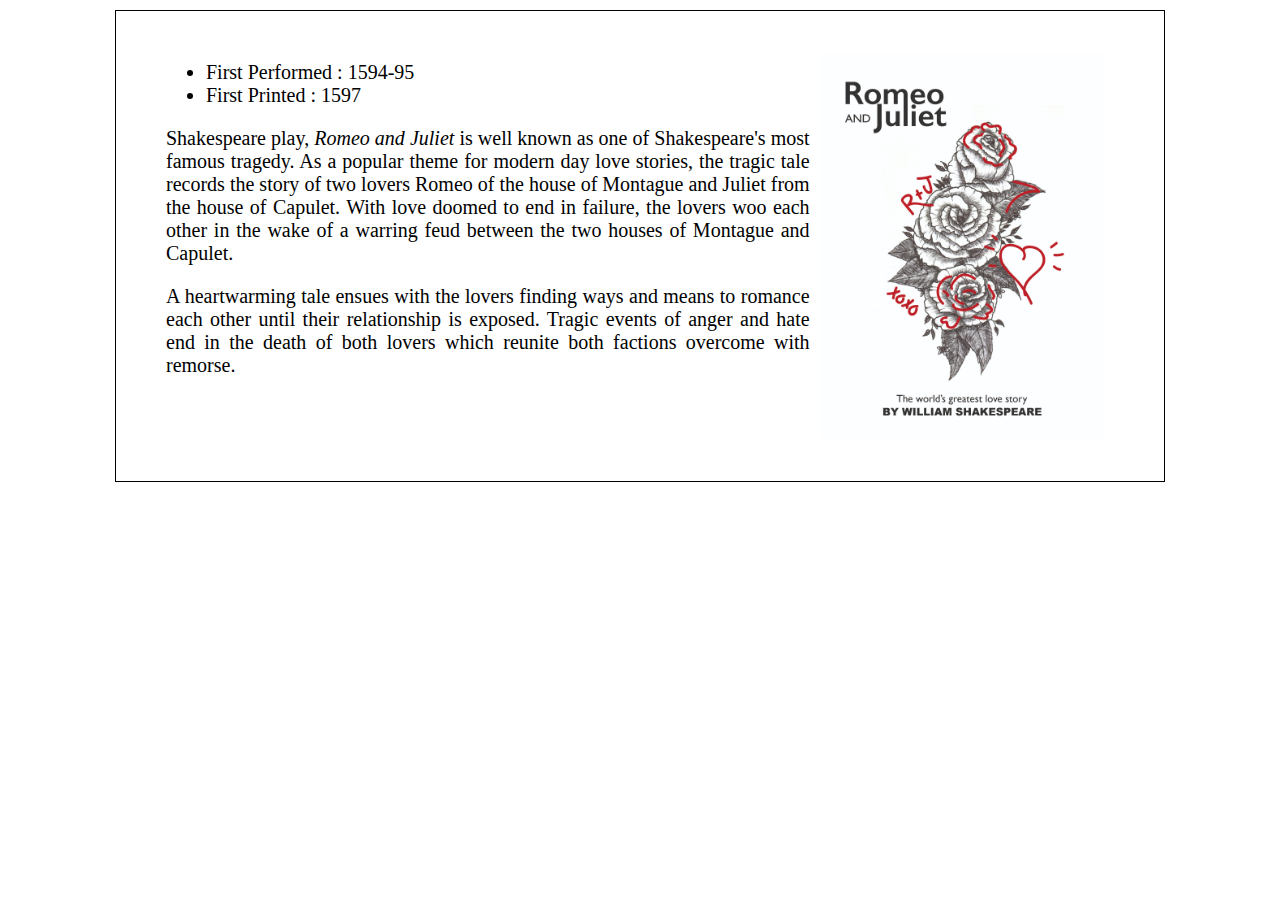
<file: index.html>
<!DOCTYPE html>
<html xmlns="http://www.w3.org/1999/xhtml">
	<head>
		<meta charset="utf-8" />
<title>Romeo and Juliet</title>
<link type="text/css" rel="stylesheet" href="css/styles.css" />
  </head>

<body>
<div>
<h1>Romeo and Juliet</h1>

<a href="play.html">
  <img src="images/newcropedcover.jpg" alt="Romeo and Juliet cover with modern and bright design"/>
</a>



<ul>
<li>First Performed : 1594-95</li>
<li>First Printed : 1597</li>
</ul>



<p>Shakespeare play, <i>Romeo and Juliet</i> is well known as one of Shakespeare's most famous tragedy. As a popular theme for modern day love stories, the tragic tale records the story of two lovers Romeo of the house of Montague and Juliet from the house of Capulet. With love doomed to end in failure, the lovers woo each other in the wake of a warring feud between the two houses of Montague and Capulet.</p>

<p>A heartwarming tale ensues with the lovers finding ways and means to romance each other until their relationship is exposed.  Tragic events of anger and hate end in the death of both lovers which reunite both factions overcome with remorse.</p>

</div>
  </body>

  </html>
</file>
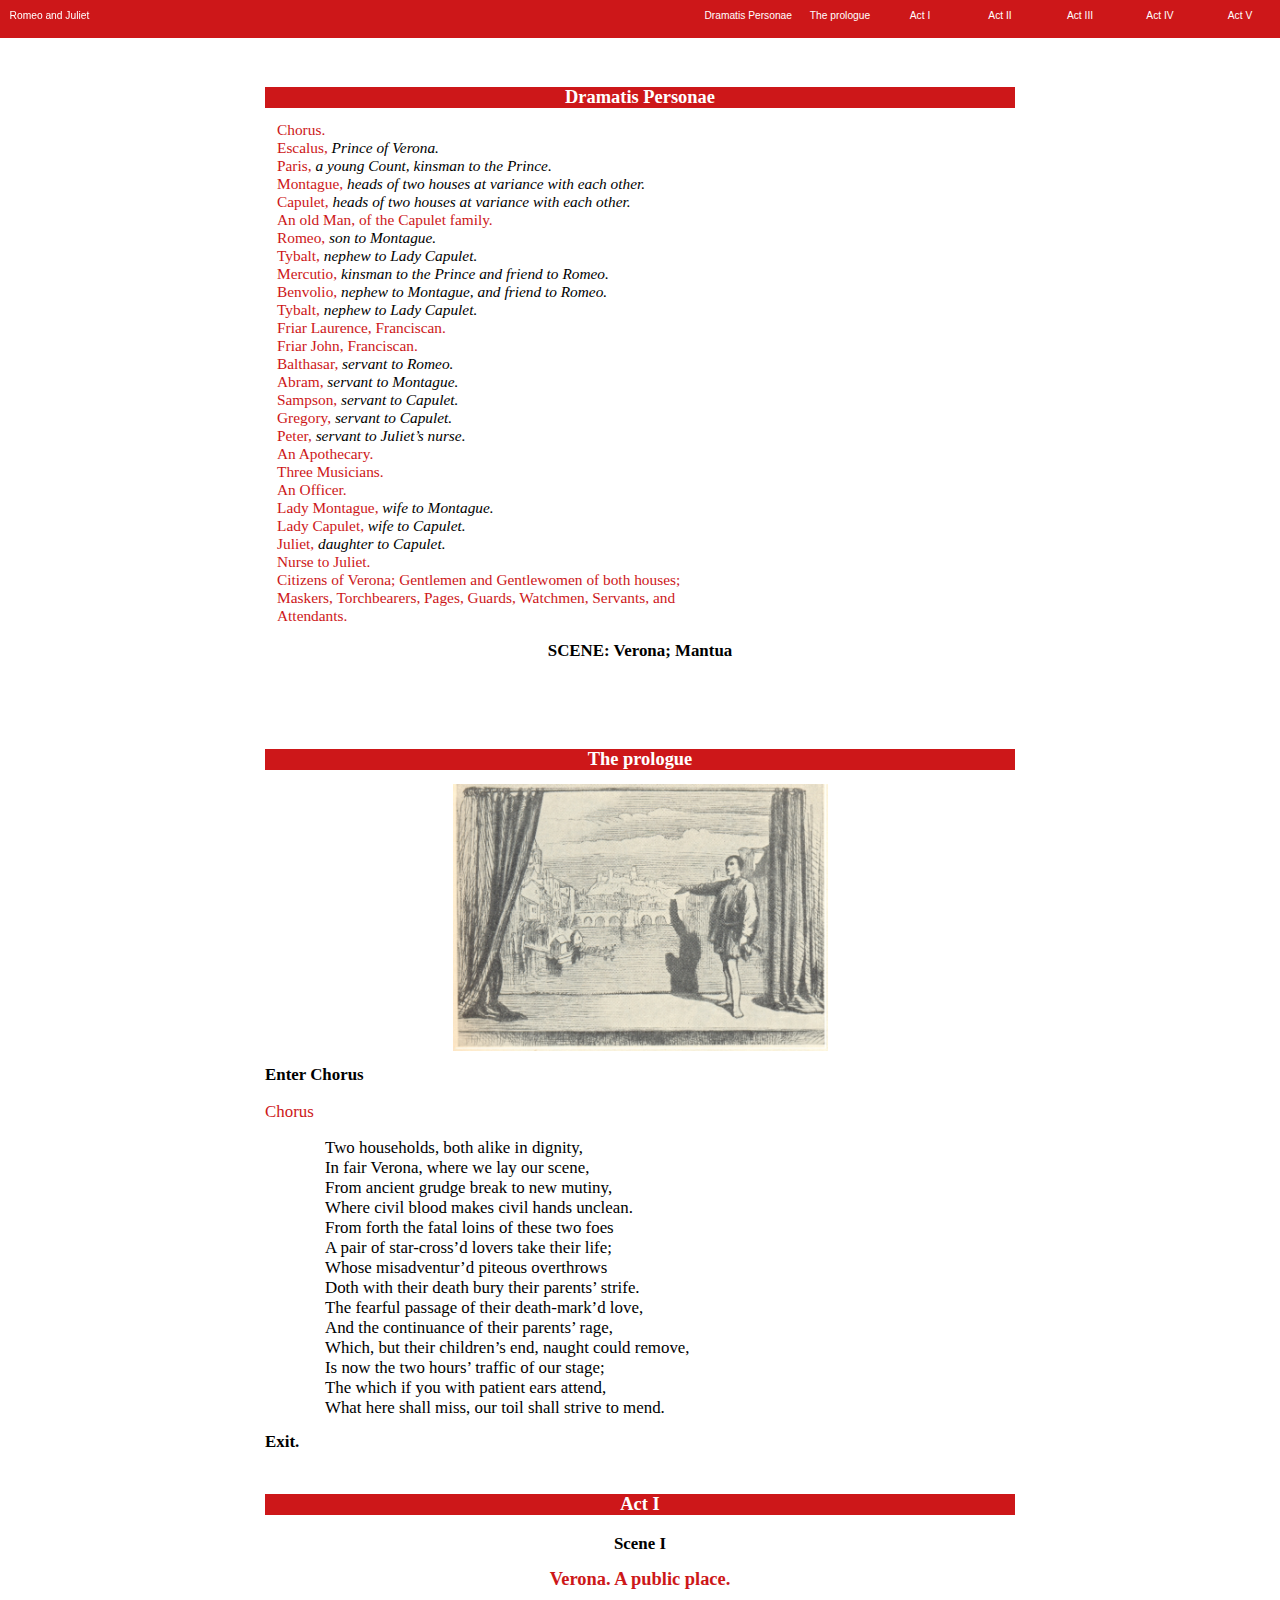
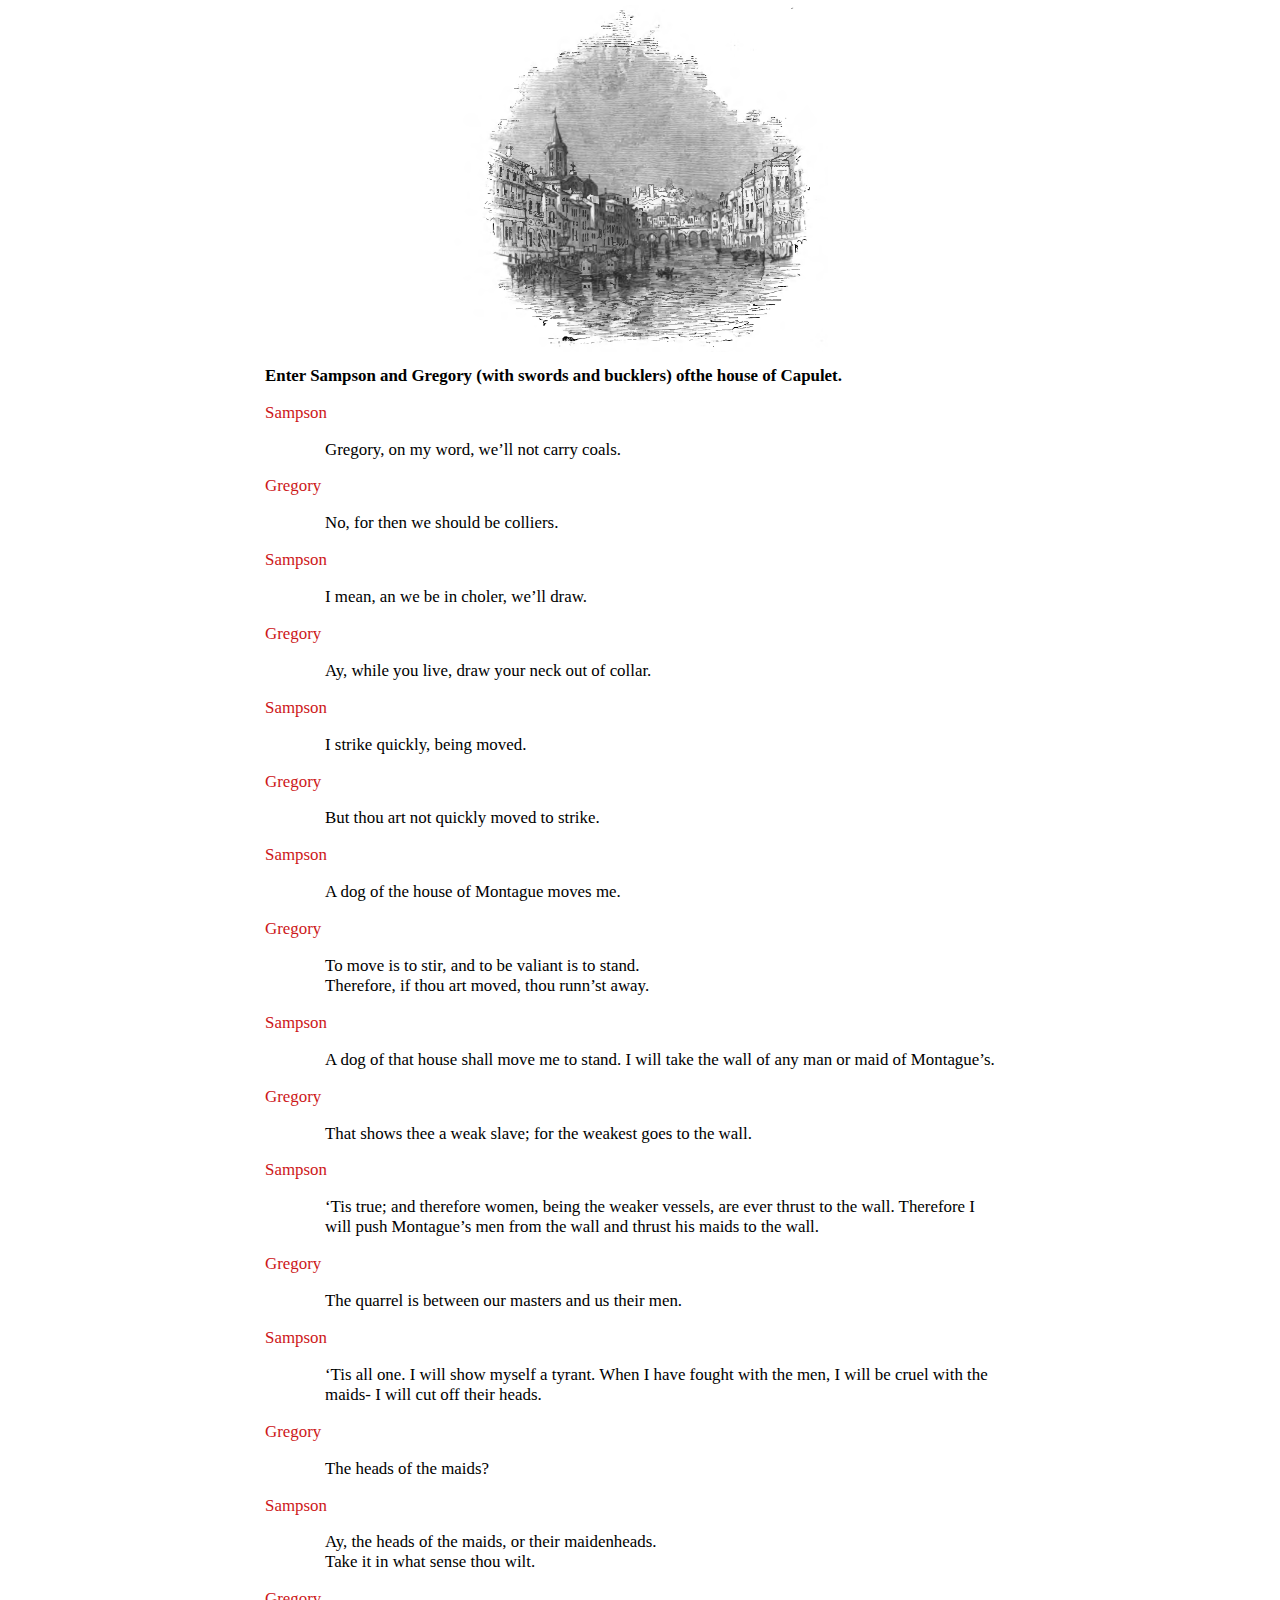
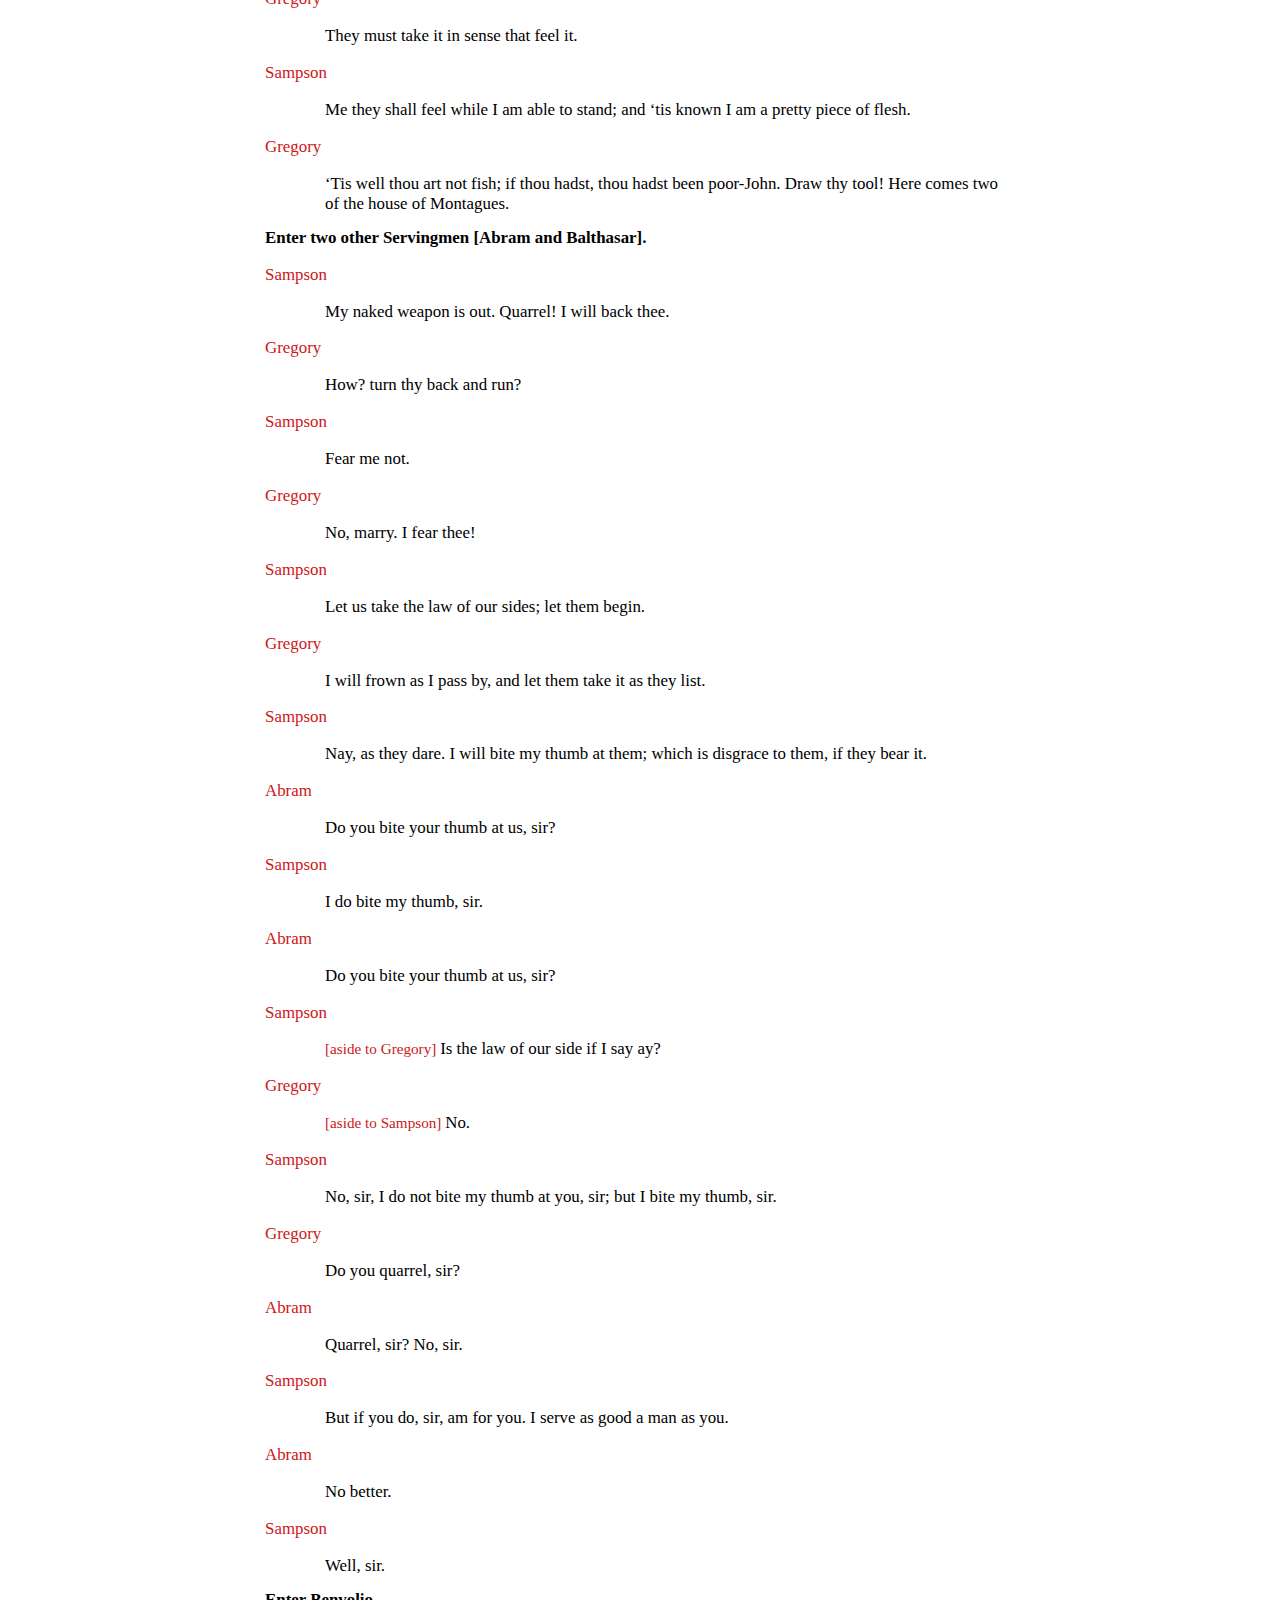
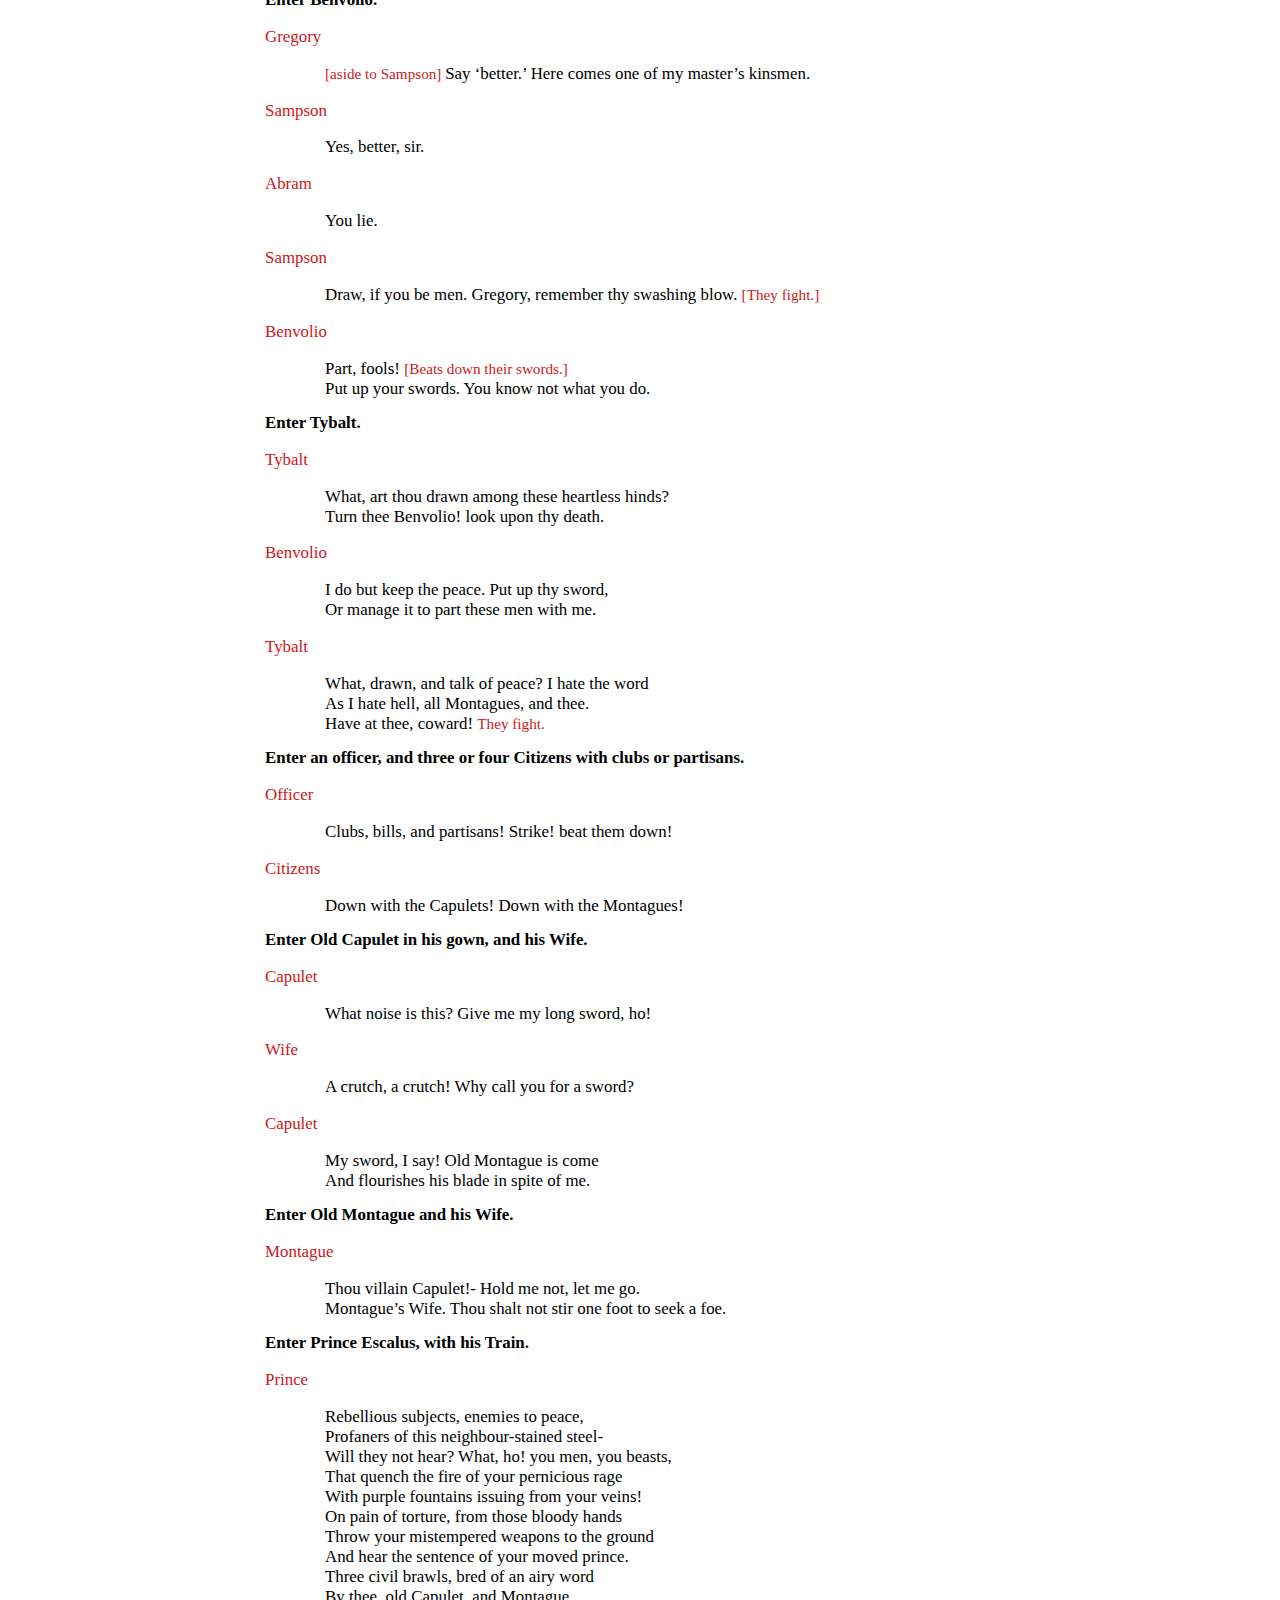
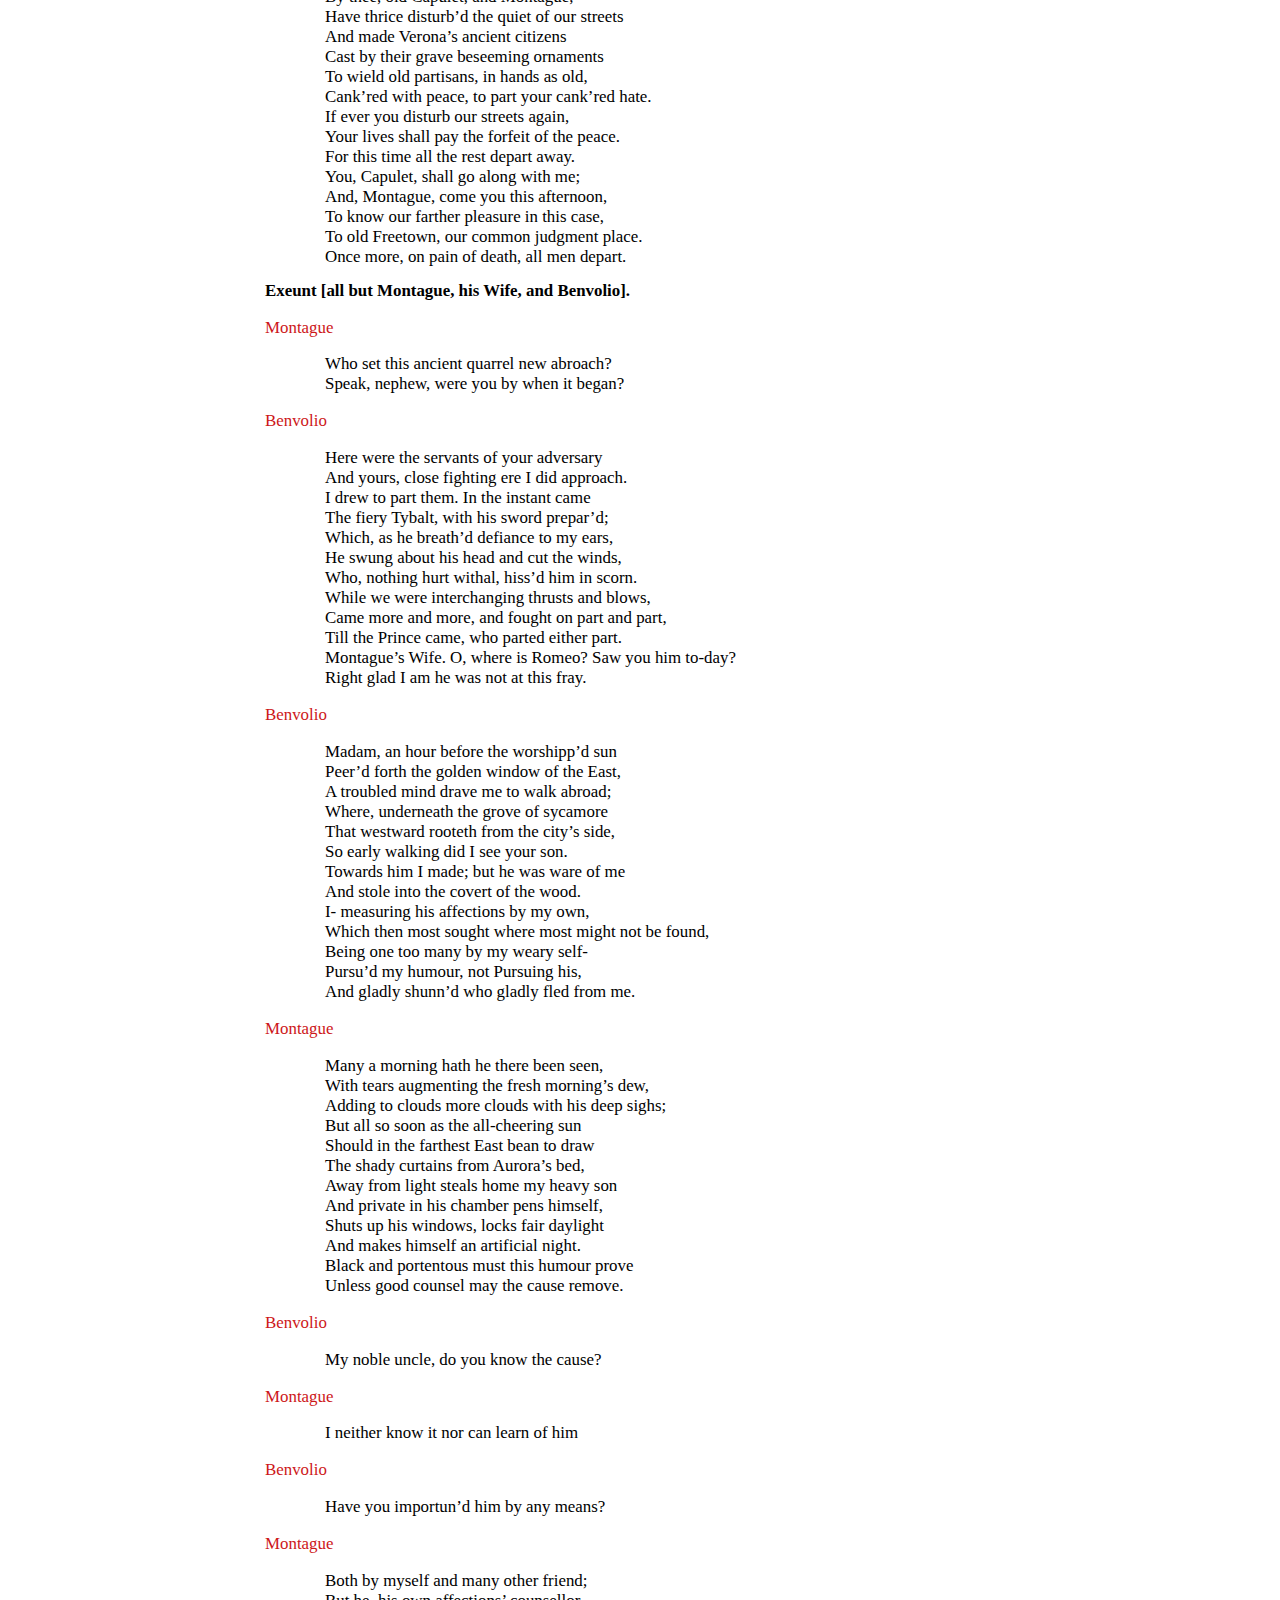
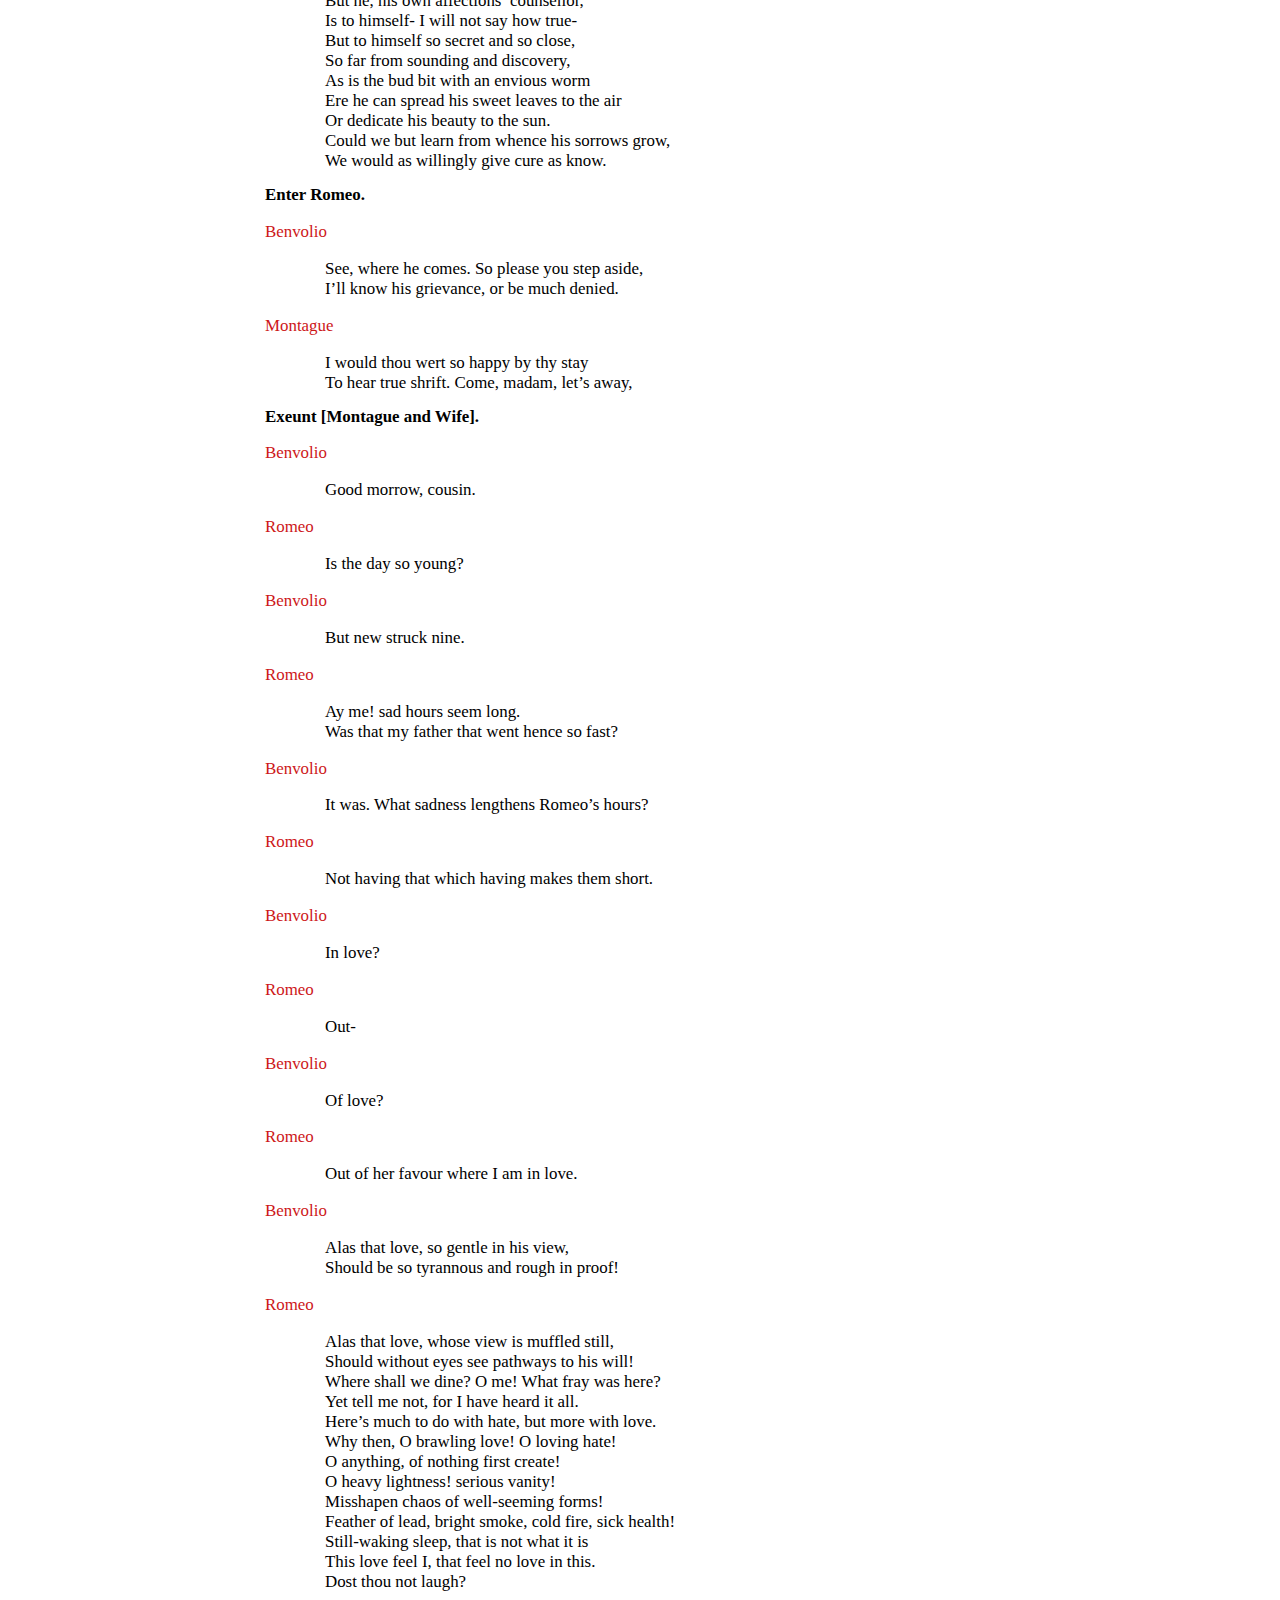
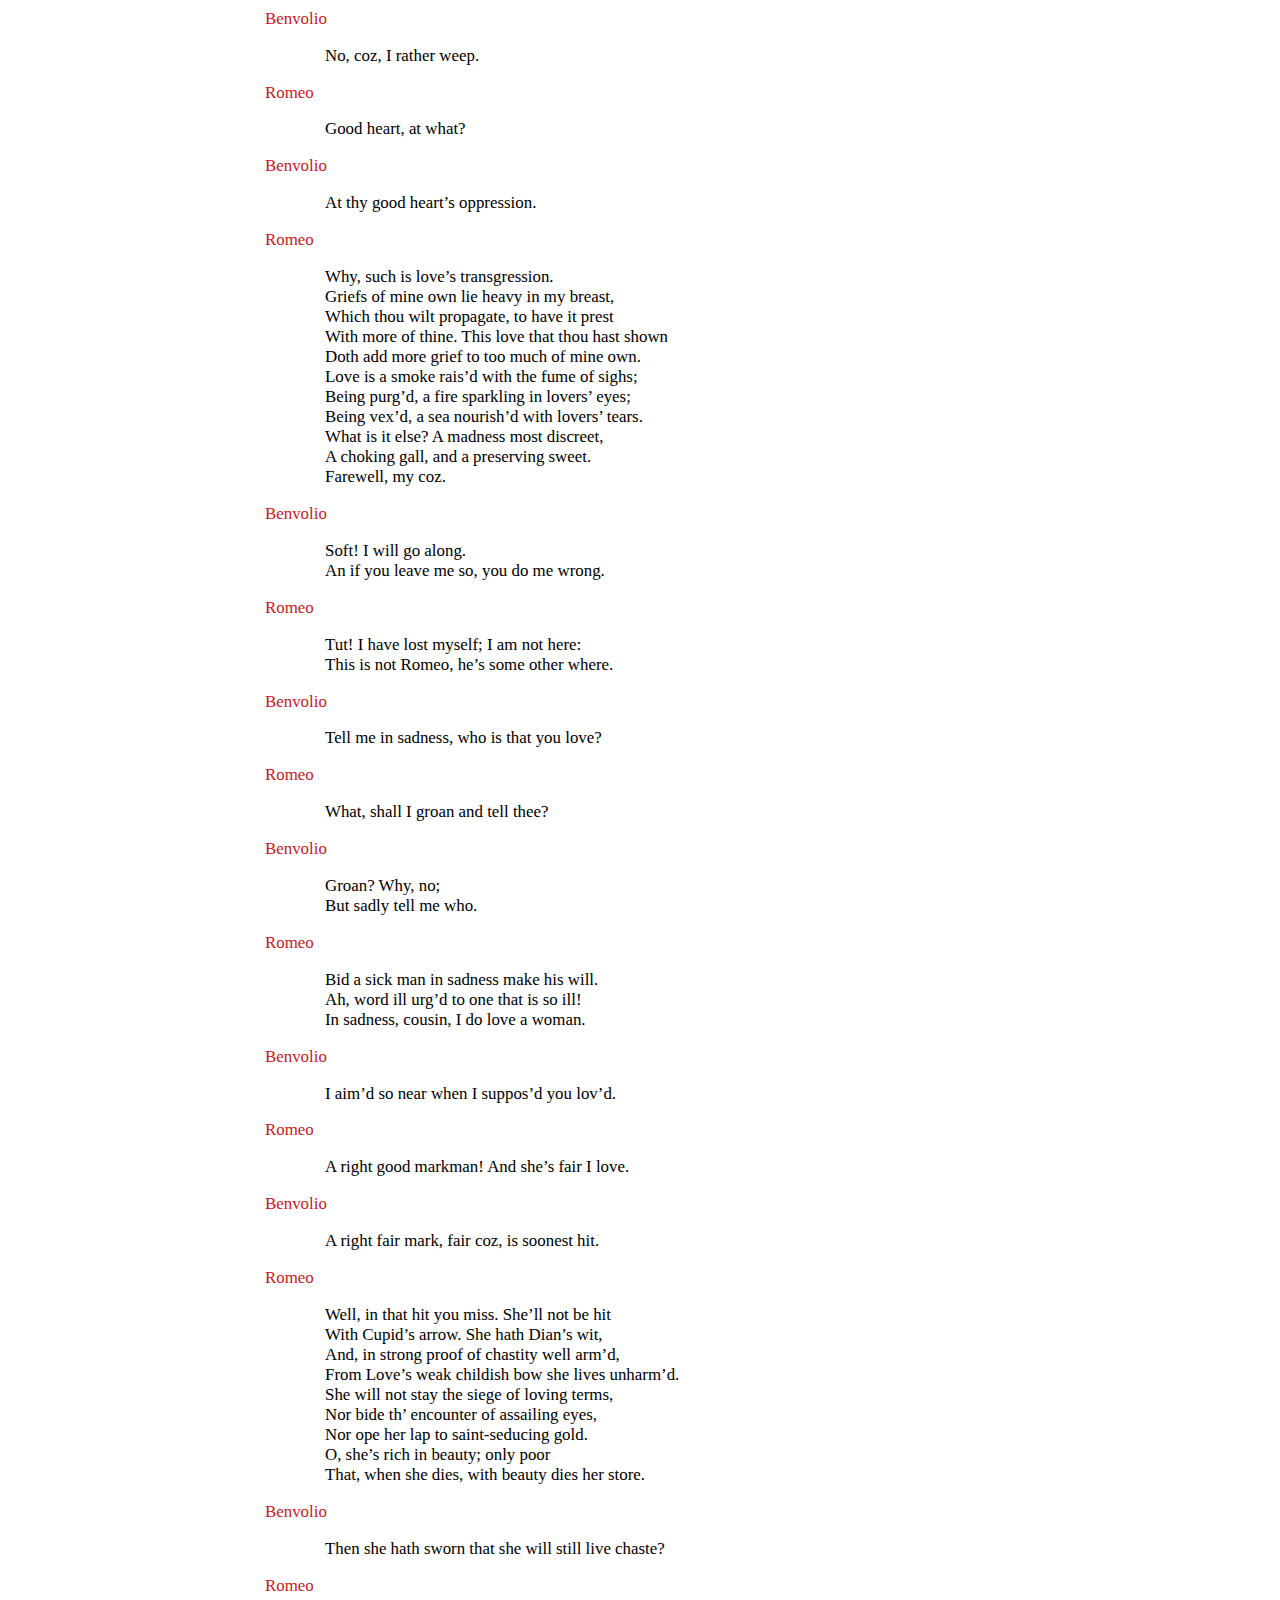
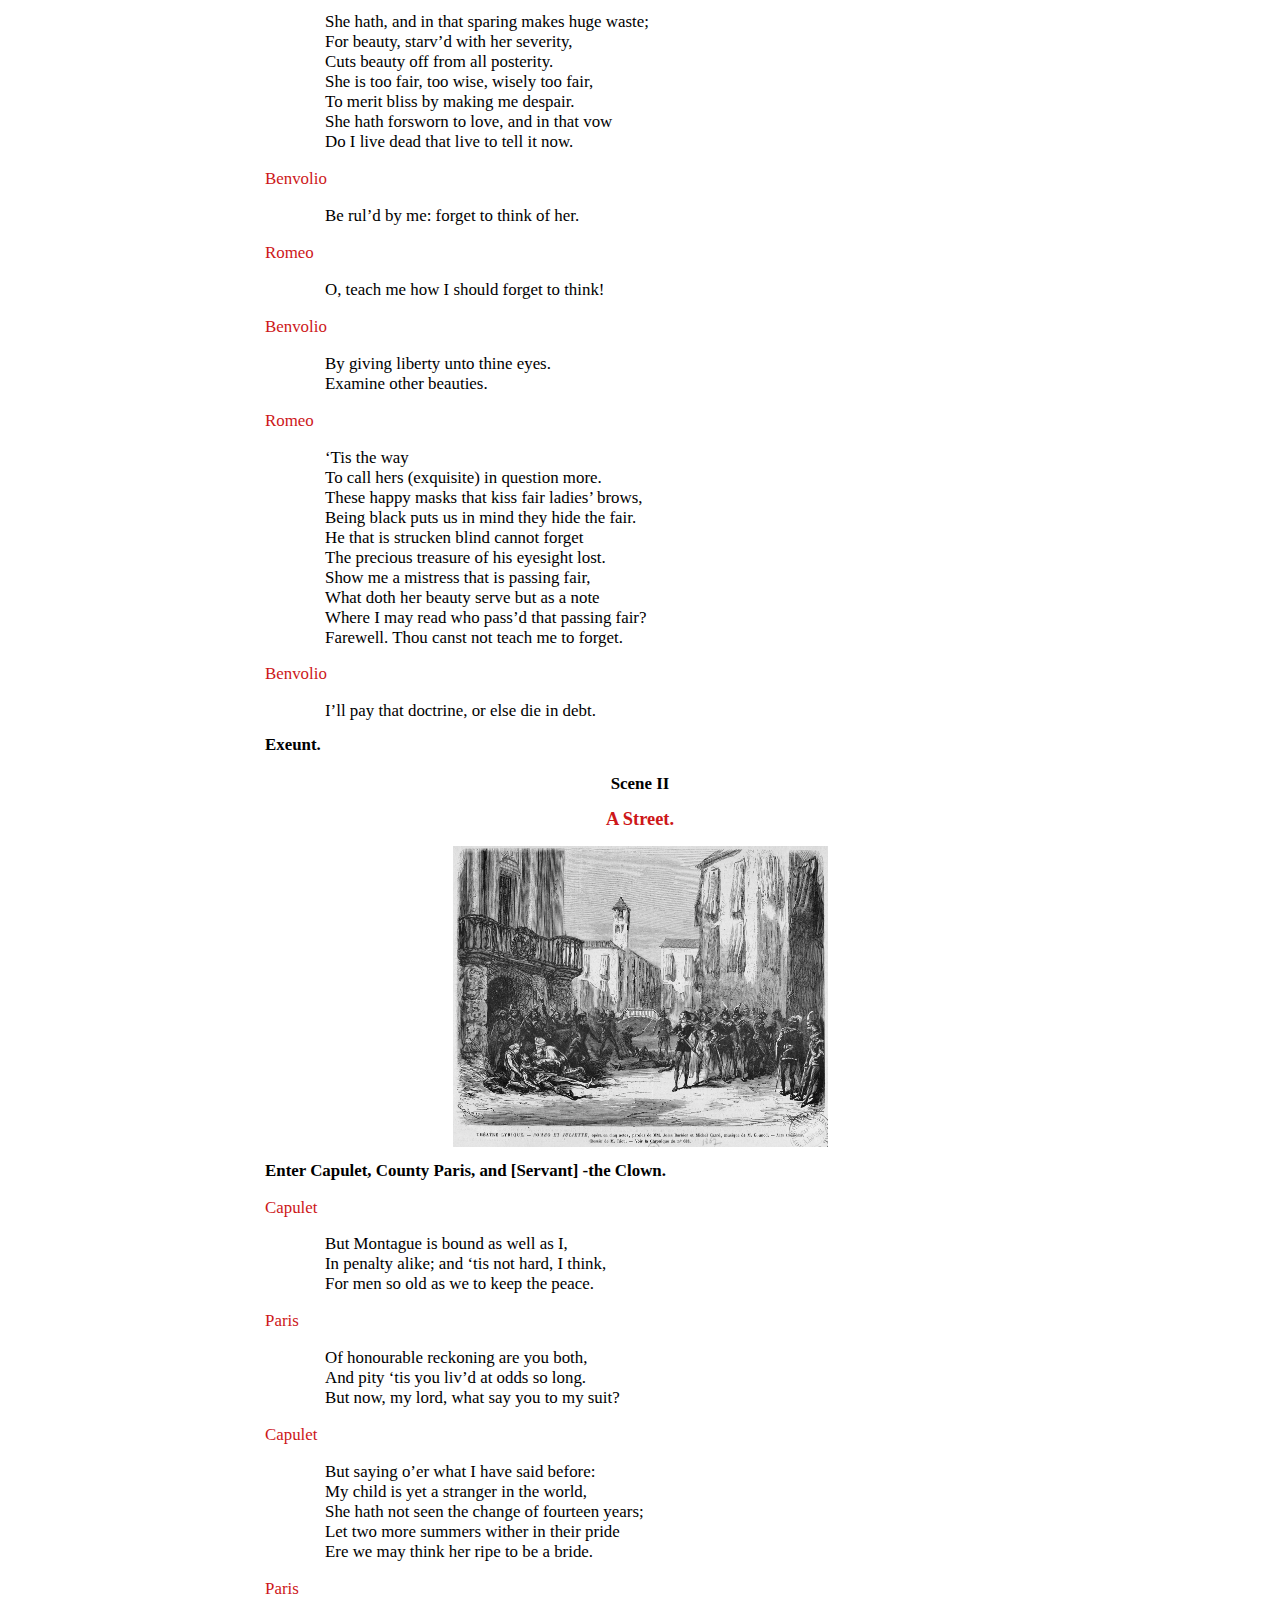
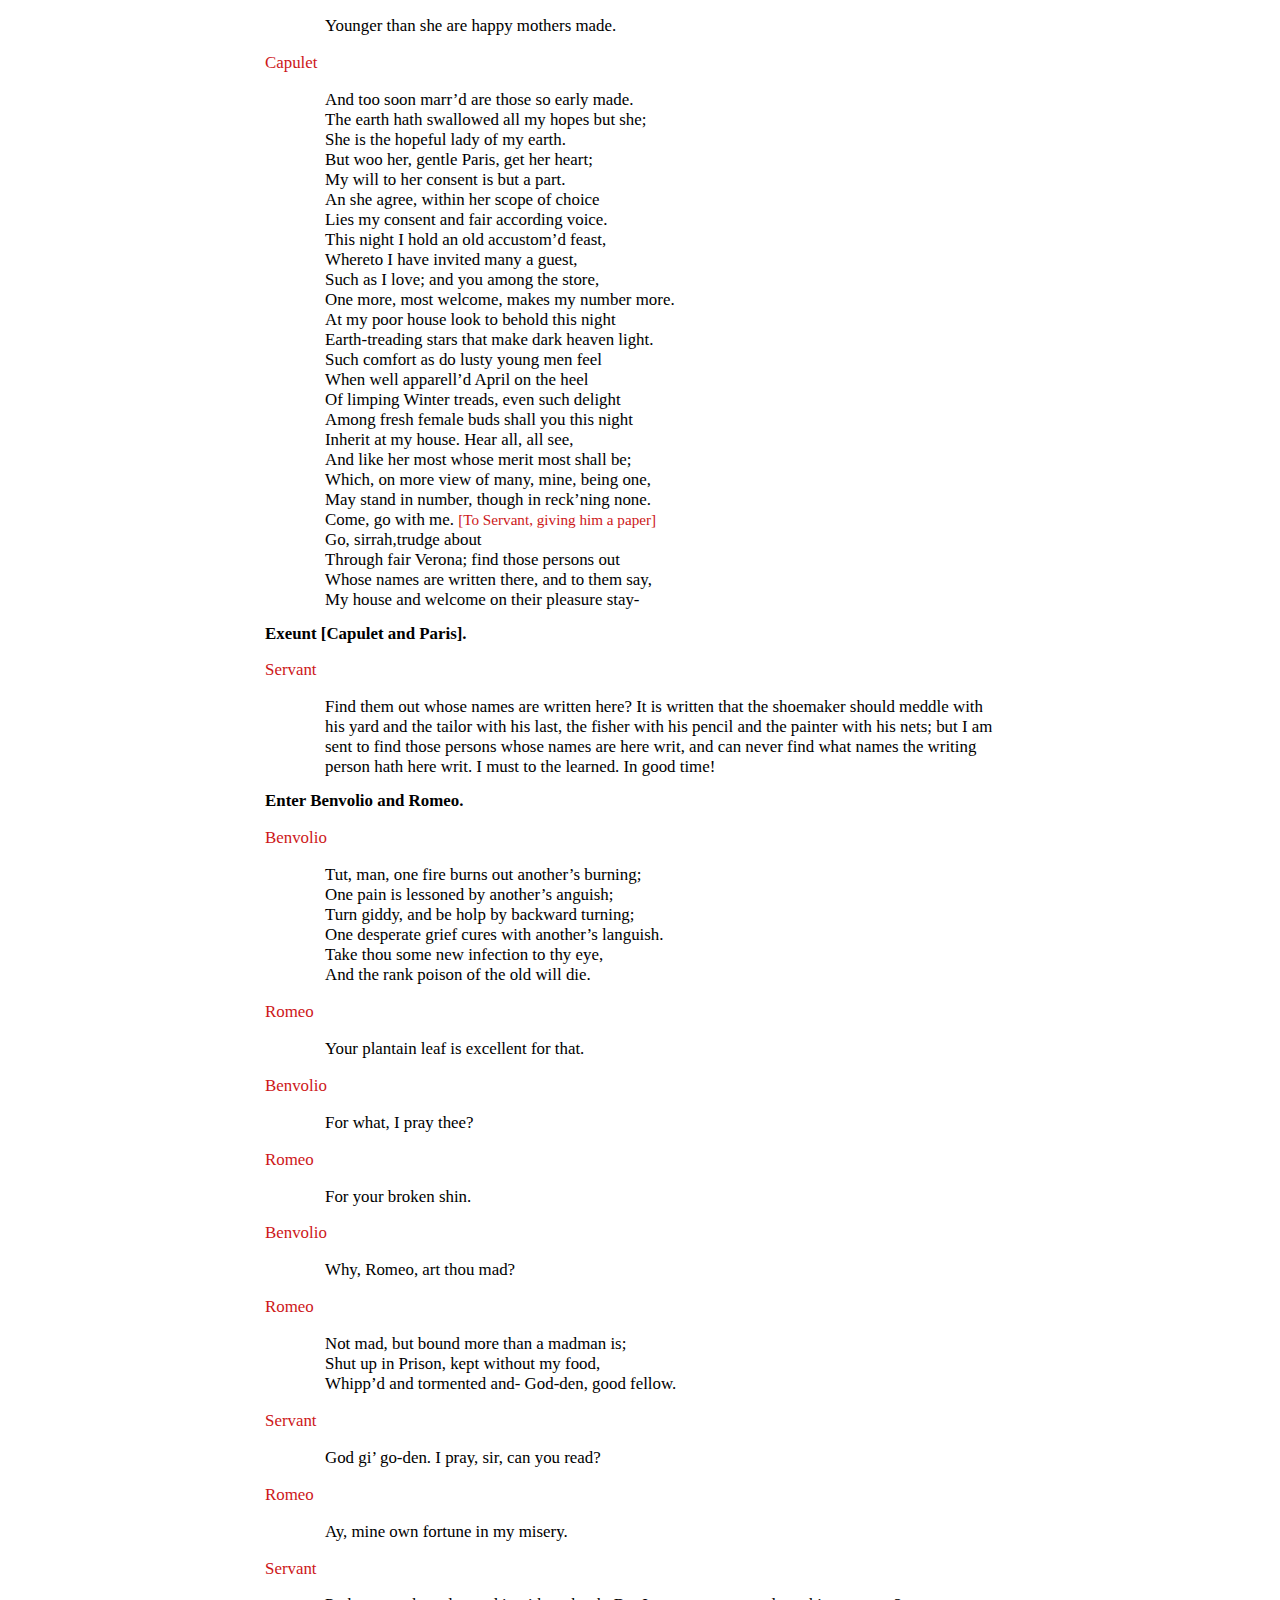
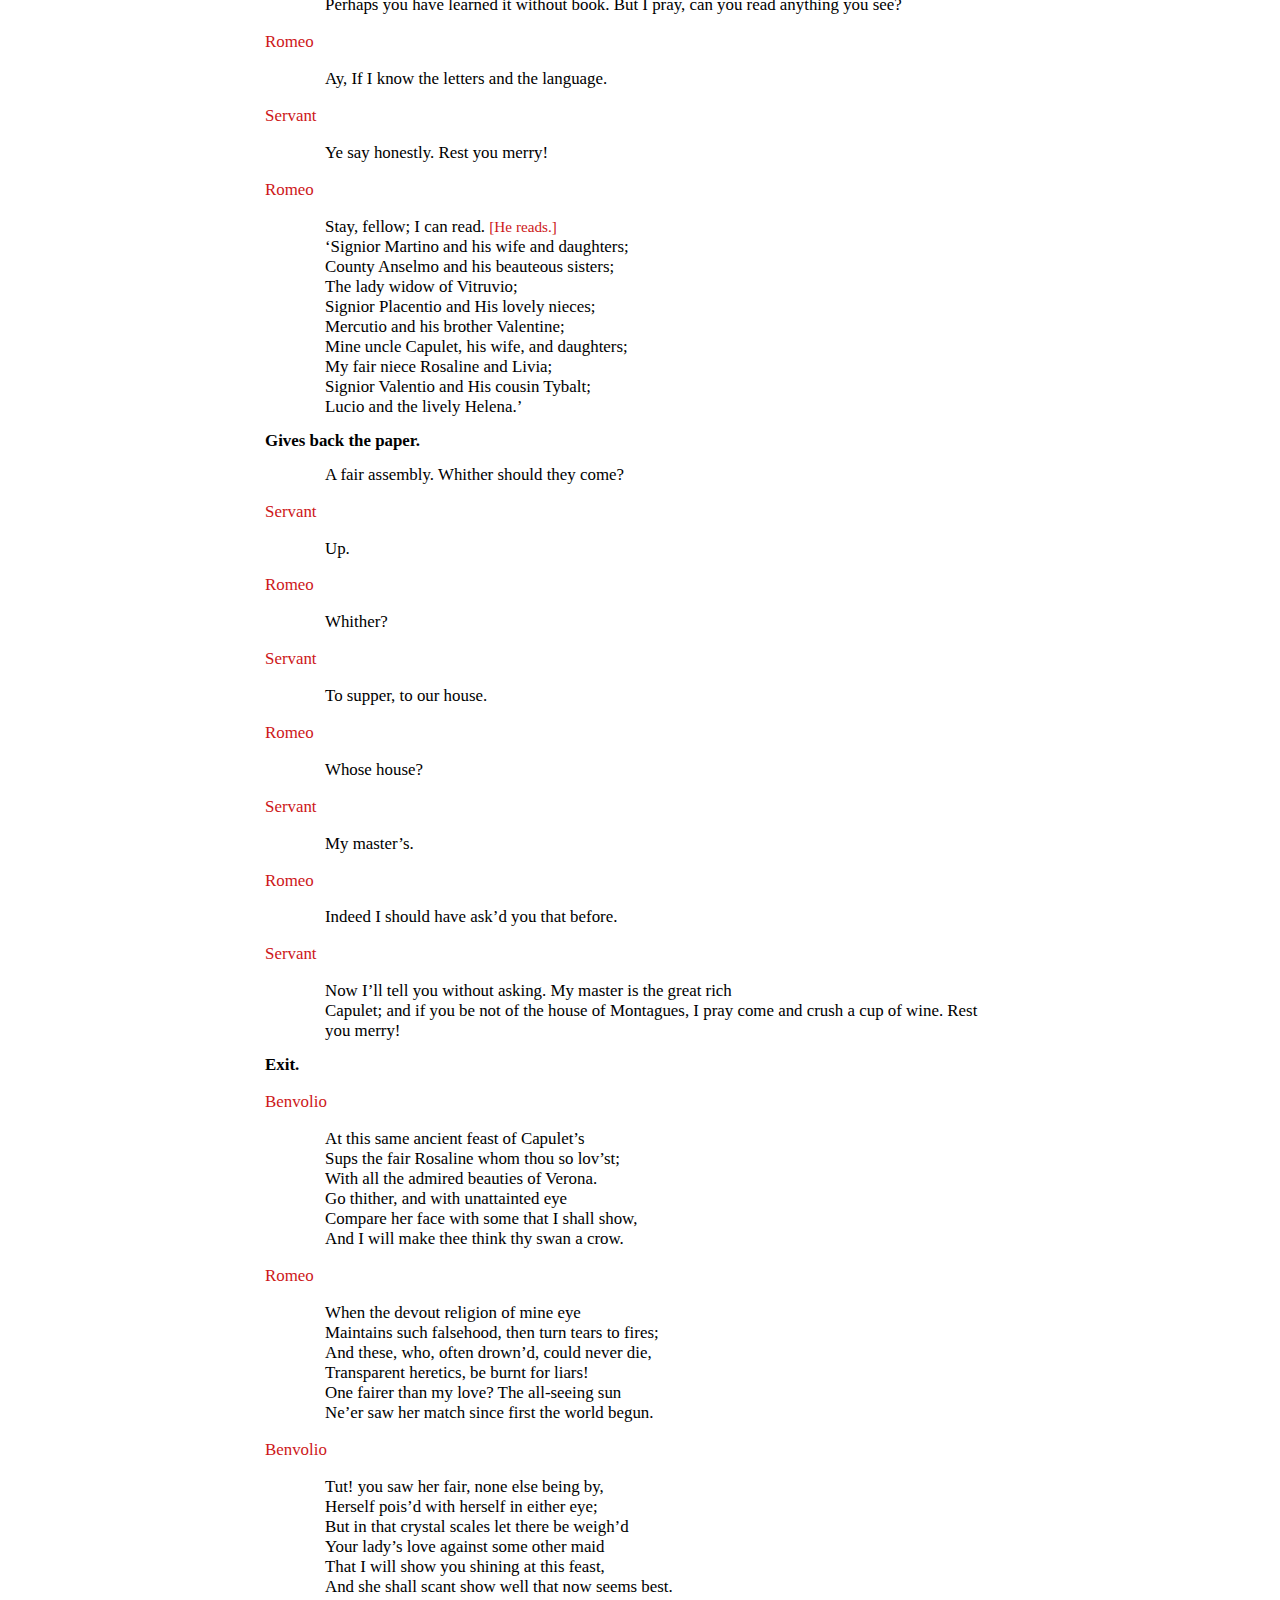
<file: play.html>
<!DOCTYPE html>
<html xmlns="http://www.w3.org/1999/xhtml">
	<head>
		<meta charset="utf-8" />
		<title>play</title>
		<link href="css/playstyles.css" rel="stylesheet" type="text/css" />
	</head>
	<body id="play" lang="en-GB">
		<p class="playtitle"><a href="index.html">Romeo and Juliet</a></p>
		<a href="#navigation" class="menu">Menu</a>
		<section id="_idContainer000" class="contents">
			<ul id="navigation">
				<li class="TOC-Heading-1"><a href="play.html#_idTextAnchor000"></a>

					<li class="TOC-Heading-1"><a href="play.html#_idTextAnchor000">Dramatis Personae</a></li>
				<li class="TOC-Heading-1"><a href="play.html#_idTextAnchor001">The prologue</a></li>
				<li class="TOC-Heading-1"><a href="play.html#_idTextAnchor002">Act I</a><ul><li class="TOC-Heading-2"><a href="play.html#_idTextAnchor003"><span class="All-scenes">Scene I</span></a></li><li class="TOC-Heading-2"><a href="play.html#_idTextAnchor004"><span class="All-scenes">Scene II</span></a></li><li class="TOC-Heading-2"><a href="play.html#_idTextAnchor005"><span class="All-scenes">Scene III</span></a></li><li class="TOC-Heading-2"><a href="play.html#_idTextAnchor006"><span class="All-scenes">Scene IV</span></a></li><li class="TOC-Heading-2"><a href="play.html#_idTextAnchor007"><span class="All-scenes">Scene V</span></a></li><li class="TOC-Heading-2"><a href="play.html#_idTextAnchor008"><span class="All-scenes">Prologue</span></a></li></ul></li>
				<li class="TOC-Heading-1"><a href="play.html#_idTextAnchor009">Act II</a><ul><li class="TOC-Heading-2"><a href="play.html#_idTextAnchor010"><span class="All-scenes">Scene I</span></a></li><li class="TOC-Heading-2"><a href="play.html#_idTextAnchor011"><span class="All-scenes">Scene II</span></a></li><li class="TOC-Heading-2"><a href="play.html#_idTextAnchor012"><span class="All-scenes">Scene III</span></a></li><li class="TOC-Heading-2"><a href="play.html#_idTextAnchor013"><span class="All-scenes">Scene IV</span></a></li><li class="TOC-Heading-2"><a href="play.html#_idTextAnchor014"><span class="All-scenes">Scene V</span></a></li><li class="TOC-Heading-2"><a href="play.html#_idTextAnchor015"><span class="All-scenes">Scene VI</span></a></li></ul></li>
				<li class="TOC-Heading-1"><a href="play.html#_idTextAnchor016">Act III</a><ul><li class="TOC-Heading-2"><a href="play.html#_idTextAnchor017"><span class="All-scenes">Scene I</span></a></li><li class="TOC-Heading-2"><a href="play.html#_idTextAnchor018"><span class="All-scenes">Scene II</span></a></li><li class="TOC-Heading-2"><a href="play.html#_idTextAnchor019"><span class="All-scenes">Scene III</span></a></li><li class="TOC-Heading-2"><a href="play.html#_idTextAnchor020"><span class="All-scenes">Scene IV</span></a></li><li class="TOC-Heading-2"><a href="play.html#_idTextAnchor021"><span class="All-scenes">Scene V</span></a></li></ul></li>
				<li class="TOC-Heading-1"><a href="play.html#_idTextAnchor022">Act IV</a><ul><li class="TOC-Heading-2"><a href="play.html#_idTextAnchor023"><span class="All-scenes">Scene I</span></a></li><li class="TOC-Heading-2"><a href="play.html#_idTextAnchor024"><span class="All-scenes">Scene II</span></a></li><li class="TOC-Heading-2"><a href="play.html#_idTextAnchor025"><span class="All-scenes">Scene III</span></a></li><li class="TOC-Heading-2"><a href="play.html#_idTextAnchor026"><span class="All-scenes">Scene IV</span></a></li><li class="TOC-Heading-2"><a href="play.html#_idTextAnchor027"><span class="All-scenes">Scene V</span></a></li></ul></li>
				<li class="TOC-Heading-1"><a href="play.html#_idTextAnchor028">Act V</a><ul><li class="TOC-Heading-2"><a href="play.html#_idTextAnchor029"><span class="All-scenes">Scene I</span></a></li><li class="TOC-Heading-2"><a href="play.html#_idTextAnchor030"><span class="All-scenes">Scene II</span></a></li><li class="TOC-Heading-2"><a href="play.html#_idTextAnchor031"><span class="All-scenes">Scene III</span></a></li></ul></li>
			</ul>
		</section>
		<section id="_idContainer001" class="dramatis">
			<h1 class="dramatishead"><a id="_idTextAnchor000"></a>Dramatis Personae</h1>
			<p class="charactername">Chorus.</p>
			<p class="charactername">Escalus, <span class="character_role">Prince of Verona.</span></p>
			<p class="charactername">Paris, <span class="character_role">a young Count, kinsman to the Prince.</span></p>
			<p class="charactername">Montague, <span class="character_role">heads of two houses at variance with each other.</span></p>
			<p class="charactername">Capulet, <span class="character_role">heads of two houses at variance with each other.</span></p>
			<p class="charactername">An old Man, of the Capulet family.</p>
			<p class="charactername">Romeo, <span class="character_role">son to Montague.</span></p>
			<p class="charactername">Tybalt, <span class="character_role">nephew to Lady Capulet.</span></p>
			<p class="charactername">Mercutio, <span class="character_role">kinsman to the Prince and friend to Romeo.</span></p>
			<p class="charactername">Benvolio, <span class="character_role">nephew to Montague, and friend to Romeo.</span></p>
			<p class="charactername">Tybalt, <span class="character_role">nephew to Lady Capulet.</span></p>
			<p class="charactername">Friar Laurence, Franciscan.</p>
			<p class="charactername">Friar John, Franciscan.</p>
			<p class="charactername">Balthasar, <span class="character_role">servant to Romeo.</span></p>
			<p class="charactername">Abram, <span class="character_role">servant to Montague.</span></p>
			<p class="charactername">Sampson, <span class="character_role">servant to Capulet.</span></p>
			<p class="charactername">Gregory, <span class="character_role">servant to Capulet.</span></p>
			<p class="charactername">Peter, <span class="character_role">servant to Juliet’s nurse.</span></p>
			<p class="charactername">An Apothecary.</p>
			<p class="charactername">Three Musicians.</p>
			<p class="charactername">An Officer.</p>
			<p class="charactername">Lady Montague, <span class="character_role">wife to Montague.</span></p>
			<p class="charactername">Lady Capulet, <span class="character_role">wife to Capulet.</span></p>
			<p class="charactername">Juliet, <span class="character_role">daughter to Capulet.</span></p>
			<p class="charactername">Nurse to Juliet.</p>
			<p class="charactername">Citizens of Verona; Gentlemen and Gentlewomen of both houses;</p>
			<p class="charactername">Maskers, Torchbearers, Pages, Guards, Watchmen, Servants, and</p>
			<p class="charactername">Attendants.</p>
			<p class="play_location">SCENE: Verona; Mantua</p>
		</section>
		<section id="_idContainer002" class="play">
			<h1 class="act"><a id="_idTextAnchor001"></a>The prologue</h1>
			  <img src="images/act1prologue.jpg" alt="Romeo and Juliet cover with modern and bright design"/>
			<h2 class="stagedirection balance-text"><span class="All-scenes">Enter Chorus</span></h2>
			<p class="character">Chorus</p>
			<p class="verseline">Two households, both alike in dignity,</p>
			<p class="verseline">In fair Verona, where we lay our scene,</p>
			<p class="verseline">From ancient grudge break to new mutiny,</p>
			<p class="verseline">Where civil blood makes civil hands unclean.</p>
			<p class="verseline">From forth the fatal loins of these two foes</p>
			<p class="verseline">A pair of star-cross’d lovers take their life;</p>
			<p class="verseline">Whose misadventur’d piteous overthrows</p>
			<p class="verseline">Doth with their death bury their parents’ strife.</p>
			<p class="verseline">The fearful passage of their death-mark’d love,</p>
			<p class="verseline">And the continuance of their parents’ rage,</p>
			<p class="verseline">Which, but their children’s end, naught could remove,</p>
			<p class="verseline">Is now the two hours’ traffic of our stage;</p>
			<p class="verseline">The which if you with patient ears attend,</p>
			<p class="verseline">What here shall miss, our toil shall strive to mend.</p>
			<h2 class="stagedirection balance-text">Exit.</h2>
			<h1 class="act"><a id="_idTextAnchor002"></a>Act I</h1>
			<h2 class="firstscene"><span class="All-scenes"><a id="_idTextAnchor003"></a>Scene I</span></h2>
			<h2 class="location">Verona. A public place.</h2>
			<img src="images/verona.png" alt="Verona Artwork"/>
			<h2 class="stagedirection balance-text">Enter Sampson and Gregory (with swords and bucklers) ofthe house of Capulet.</h2>
			<p class="character">Sampson</p>
			<p class="verseline">Gregory, on my word, we’ll not carry coals.</p>
			<p class="character">Gregory</p>
			<p class="verseline">No, for then we should be colliers.</p>
			<p class="character">Sampson</p>
			<p class="verseline">I mean, an we be in choler, we’ll draw.</p>
			<p class="character">Gregory</p>
			<p class="verseline">Ay, while you live, draw your neck out of collar.</p>
			<p class="character">Sampson</p>
			<p class="verseline">I strike quickly, being moved.</p>
			<p class="character">Gregory</p>
			<p class="verseline">But thou art not quickly moved to strike.</p>
			<p class="character">Sampson</p>
			<p class="verseline">A dog of the house of Montague moves me.</p>
			<p class="character">Gregory</p>
			<p class="verseline">To move is to stir, and to be valiant is to stand.</p>
			<p class="verseline">Therefore, if thou art moved, thou runn’st away.</p>
			<p class="character">Sampson</p>
			<p class="prose">A dog of that house shall move me to stand. I will take the wall of any man or maid of Montague’s.</p>
			<p class="character">Gregory</p>
			<p class="prose">That shows thee a weak slave; for the weakest goes to the wall.</p>
			<p class="character">Sampson</p>
			<p class="prose">‘Tis true; and therefore women, being the weaker vessels, are ever thrust to the wall. Therefore I will push Montague’s men from the wall and thrust his maids to the wall.</p>
			<p class="character">Gregory</p>
			<p class="verseline">The quarrel is between our masters and us their men.</p>
			<p class="character">Sampson</p>
			<p class="prose">‘Tis all one. I will show myself a tyrant. When I have fought with the men, I will be cruel with the maids- I will cut off their heads.</p>
			<p class="character">Gregory</p>
			<p class="verseline">The heads of the maids?</p>
			<p class="character">Sampson</p>
			<p class="verseline">Ay, the heads of the maids, or their maidenheads.</p>
			<p class="verseline">Take it in what sense thou wilt.</p>
			<p class="character">Gregory</p>
			<p class="verseline">They must take it in sense that feel it.</p>
			<p class="character">Sampson</p>
			<p class="prose">Me they shall feel while I am able to stand; and ‘tis known I am a pretty piece of flesh.</p>
			<p class="character">Gregory</p>
			<p class="prose">‘Tis well thou art not fish; if thou hadst, thou hadst been poor-John. Draw thy tool! Here comes two of the house of Montagues.</p>
			<h2 class="stagedirection balance-text">Enter two other Servingmen [Abram and Balthasar].</h2>
			<p class="character">Sampson</p>
			<p class="verseline">My naked weapon is out. Quarrel! I will back thee.</p>
			<p class="character">Gregory</p>
			<p class="verseline">How? turn thy back and run?</p>
			<p class="character">Sampson</p>
			<p class="verseline">Fear me not.</p>
			<p class="character">Gregory</p>
			<p class="verseline">No, marry. I fear thee!</p>
			<p class="character">Sampson</p>
			<p class="verseline">Let us take the law of our sides; let them begin.</p>
			<p class="character">Gregory</p>
			<p class="verseline">I will frown as I pass by, and let them take it as they list.</p>
			<p class="character">Sampson</p>
			<p class="prose">Nay, as they dare. I will bite my thumb at them; which is disgrace to them, if they bear it.</p>
			<p class="character">Abram</p>
			<p class="verseline">Do you bite your thumb at us, sir?</p>
			<p class="character">Sampson</p>
			<p class="verseline">I do bite my thumb, sir.</p>
			<p class="character">Abram</p>
			<p class="verseline">Do you bite your thumb at us, sir?</p>
			<p class="character">Sampson</p>
			<p class="verseline"><span class="stage_directions_inline">[aside to Gregory] </span>Is the law of our side if I say ay?</p>
			<p class="character">Gregory</p>
			<p class="verseline"><span class="stage_directions_inline">[aside to Sampson] </span>No.</p>
			<p class="character">Sampson</p>
			<p class="prose">No, sir, I do not bite my thumb at you, sir; but I bite my thumb, sir.</p>
			<p class="character">Gregory</p>
			<p class="verseline">Do you quarrel, sir?</p>
			<p class="character">Abram</p>
			<p class="verseline">Quarrel, sir? No, sir.</p>
			<p class="character">Sampson</p>
			<p class="verseline">But if you do, sir, am for you. I serve as good a man as you.</p>
			<p class="character">Abram</p>
			<p class="verseline">No better.</p>
			<p class="character">Sampson</p>
			<p class="verseline">Well, sir.</p>
			<h2 class="stagedirection balance-text">Enter Benvolio.</h2>
			<p class="character">Gregory</p>
			<p class="prose"><span class="stage_directions_inline">[aside to Sampson] </span>Say ‘better.’ Here comes one of my master’s kinsmen.</p>
			<p class="character">Sampson</p>
			<p class="verseline">Yes, better, sir.</p>
			<p class="character">Abram</p>
			<p class="verseline">You lie.</p>
			<p class="character">Sampson</p>
			<p class="verseline">Draw, if you be men. Gregory, remember thy swashing blow. <span class="stage_directions_inline">[They fight.]</span></p>
			<p class="character">Benvolio</p>
			<p class="verseline">Part, fools! <span class="stage_directions_inline">[Beats down their swords.]</span></p>
			<p class="verseline">Put up your swords. You know not what you do.</p>
			<h2 class="stagedirection balance-text">Enter Tybalt.</h2>
			<p class="character">Tybalt</p>
			<p class="verseline">What, art thou drawn among these heartless hinds?</p>
			<p class="verseline">Turn thee Benvolio! look upon thy death.</p>
			<p class="character">Benvolio</p>
			<p class="verseline">I do but keep the peace. Put up thy sword,</p>
			<p class="verseline">Or manage it to part these men with me.</p>
			<p class="character">Tybalt</p>
			<p class="verseline">What, drawn, and talk of peace? I hate the word</p>
			<p class="verseline">As I hate hell, all Montagues, and thee.</p>
			<p class="verseline">Have at thee, coward! <span class="stage_directions_inline">They fight.</span></p>
			<h2 class="stagedirection balance-text">Enter an officer, and three or four Citizens with clubs or partisans.</h2>
			<p class="character">Officer</p>
			<p class="verseline">Clubs, bills, and partisans! Strike! beat them down!</p>
			<p class="character">Citizens</p>
			<p class="verseline">Down with the Capulets! Down with the Montagues!</p>
			<h2 class="stagedirection balance-text">Enter Old Capulet in his gown, and his Wife.</h2>
			<p class="character">Capulet</p>
			<p class="verseline">What noise is this? Give me my long sword, ho!</p>
			<p class="character">Wife</p>
			<p class="verseline">A crutch, a crutch! Why call you for a sword?</p>
			<p class="character">Capulet</p>
			<p class="verseline">My sword, I say! Old Montague is come</p>
			<p class="verseline">And flourishes his blade in spite of me.</p>
			<h2 class="stagedirection balance-text">Enter Old Montague and his Wife.</h2>
			<p class="character">Montague</p>
			<p class="verseline">Thou villain Capulet!- Hold me not, let me go.</p>
			<p class="verseline">Montague’s Wife. Thou shalt not stir one foot to seek a foe.</p>
			<h2 class="stagedirection balance-text">Enter Prince Escalus, with his Train.</h2>
			<p class="character">Prince</p>
			<p class="verseline">Rebellious subjects, enemies to peace,</p>
			<p class="verseline">Profaners of this neighbour-stained steel-</p>
			<p class="verseline">Will they not hear? What, ho! you men, you beasts,</p>
			<p class="verseline">That quench the fire of your pernicious rage</p>
			<p class="verseline">With purple fountains issuing from your veins!</p>
			<p class="verseline">On pain of torture, from those bloody hands</p>
			<p class="verseline">Throw your mistempered weapons to the ground</p>
			<p class="verseline">And hear the sentence of your moved prince.</p>
			<p class="verseline">Three civil brawls, bred of an airy word</p>
			<p class="verseline">By thee, old Capulet, and Montague,</p>
			<p class="verseline">Have thrice disturb’d the quiet of our streets</p>
			<p class="verseline">And made Verona’s ancient citizens</p>
			<p class="verseline">Cast by their grave beseeming ornaments</p>
			<p class="verseline">To wield old partisans, in hands as old,</p>
			<p class="verseline">Cank’red with peace, to part your cank’red hate.</p>
			<p class="verseline">If ever you disturb our streets again,</p>
			<p class="verseline">Your lives shall pay the forfeit of the peace.</p>
			<p class="verseline">For this time all the rest depart away.</p>
			<p class="verseline">You, Capulet, shall go along with me;</p>
			<p class="verseline">And, Montague, come you this afternoon,</p>
			<p class="verseline">To know our farther pleasure in this case,</p>
			<p class="verseline">To old Freetown, our common judgment place.</p>
			<p class="verseline">Once more, on pain of death, all men depart.</p>
			<h2 class="stagedirection balance-text">Exeunt [all but Montague, his Wife, and Benvolio].</h2>
			<p class="character">Montague</p>
			<p class="verseline">Who set this ancient quarrel new abroach?</p>
			<p class="verseline">Speak, nephew, were you by when it began?</p>
			<p class="character">Benvolio</p>
			<p class="verseline">Here were the servants of your adversary</p>
			<p class="verseline">And yours, close fighting ere I did approach.</p>
			<p class="verseline">I drew to part them. In the instant came</p>
			<p class="verseline">The fiery Tybalt, with his sword prepar’d;</p>
			<p class="verseline">Which, as he breath’d defiance to my ears,</p>
			<p class="verseline">He swung about his head and cut the winds,</p>
			<p class="verseline">Who, nothing hurt withal, hiss’d him in scorn.</p>
			<p class="verseline">While we were interchanging thrusts and blows,</p>
			<p class="verseline">Came more and more, and fought on part and part,</p>
			<p class="verseline">Till the Prince came, who parted either part.</p>
			<p class="verseline">Montague’s Wife. O, where is Romeo? Saw you him to-day?</p>
			<p class="verseline">Right glad I am he was not at this fray.</p>
			<p class="character">Benvolio</p>
			<p class="verseline">Madam, an hour before the worshipp’d sun</p>
			<p class="verseline">Peer’d forth the golden window of the East,</p>
			<p class="verseline">A troubled mind drave me to walk abroad;</p>
			<p class="verseline">Where, underneath the grove of sycamore</p>
			<p class="verseline">That westward rooteth from the city’s side,</p>
			<p class="verseline">So early walking did I see your son.</p>
			<p class="verseline">Towards him I made; but he was ware of me</p>
			<p class="verseline">And stole into the covert of the wood.</p>
			<p class="verseline">I- measuring his affections by my own,</p>
			<p class="verseline">Which then most sought where most might not be found,</p>
			<p class="verseline">Being one too many by my weary self-</p>
			<p class="verseline">Pursu’d my humour, not Pursuing his,</p>
			<p class="verseline">And gladly shunn’d who gladly fled from me.</p>
			<p class="character">Montague</p>
			<p class="verseline">Many a morning hath he there been seen,</p>
			<p class="verseline">With tears augmenting the fresh morning’s dew,</p>
			<p class="verseline">Adding to clouds more clouds with his deep sighs;</p>
			<p class="verseline">But all so soon as the all-cheering sun</p>
			<p class="verseline">Should in the farthest East bean to draw</p>
			<p class="verseline">The shady curtains from Aurora’s bed,</p>
			<p class="verseline">Away from light steals home my heavy son</p>
			<p class="verseline">And private in his chamber pens himself,</p>
			<p class="verseline">Shuts up his windows, locks fair daylight</p>
			<p class="verseline">And makes himself an artificial night.</p>
			<p class="verseline">Black and portentous must this humour prove</p>
			<p class="verseline">Unless good counsel may the cause remove.</p>
			<p class="character">Benvolio</p>
			<p class="verseline">My noble uncle, do you know the cause?</p>
			<p class="character">Montague</p>
			<p class="verseline">I neither know it nor can learn of him</p>
			<p class="character">Benvolio</p>
			<p class="verseline">Have you importun’d him by any means?</p>
			<p class="character">Montague</p>
			<p class="verseline">Both by myself and many other friend;</p>
			<p class="verseline">But he, his own affections’ counsellor,</p>
			<p class="verseline">Is to himself- I will not say how true-</p>
			<p class="verseline">But to himself so secret and so close,</p>
			<p class="verseline">So far from sounding and discovery,</p>
			<p class="verseline">As is the bud bit with an envious worm</p>
			<p class="verseline">Ere he can spread his sweet leaves to the air</p>
			<p class="verseline">Or dedicate his beauty to the sun.</p>
			<p class="verseline">Could we but learn from whence his sorrows grow,</p>
			<p class="verseline">We would as willingly give cure as know.</p>
			<h2 class="stagedirection balance-text">Enter Romeo.</h2>
			<p class="character">Benvolio</p>
			<p class="verseline">See, where he comes. So please you step aside,</p>
			<p class="verseline">I’ll know his grievance, or be much denied.</p>
			<p class="character">Montague</p>
			<p class="verseline">I would thou wert so happy by thy stay</p>
			<p class="verseline">To hear true shrift. Come, madam, let’s away,</p>
			<h2 class="stagedirection balance-text">Exeunt [Montague and Wife].</h2>
			<p class="character">Benvolio</p>
			<p class="verseline">Good morrow, cousin.</p>
			<p class="character">Romeo</p>
			<p class="verseline">Is the day so young?</p>
			<p class="character">Benvolio</p>
			<p class="verseline">But new struck nine.</p>
			<p class="character">Romeo</p>
			<p class="verseline">Ay me! sad hours seem long.</p>
			<p class="verseline">Was that my father that went hence so fast?</p>
			<p class="character">Benvolio</p>
			<p class="verseline">It was. What sadness lengthens Romeo’s hours?</p>
			<p class="character">Romeo</p>
			<p class="verseline">Not having that which having makes them short.</p>
			<p class="character">Benvolio</p>
			<p class="verseline">In love?</p>
			<p class="character">Romeo</p>
			<p class="verseline">Out-</p>
			<p class="character">Benvolio</p>
			<p class="verseline">Of love?</p>
			<p class="character">Romeo</p>
			<p class="verseline">Out of her favour where I am in love.</p>
			<p class="character">Benvolio</p>
			<p class="verseline">Alas that love, so gentle in his view,</p>
			<p class="verseline">Should be so tyrannous and rough in proof!</p>
			<p class="character">Romeo</p>
			<p class="verseline">Alas that love, whose view is muffled still,</p>
			<p class="verseline">Should without eyes see pathways to his will!</p>
			<p class="verseline">Where shall we dine? O me! What fray was here?</p>
			<p class="verseline">Yet tell me not, for I have heard it all.</p>
			<p class="verseline">Here’s much to do with hate, but more with love.</p>
			<p class="verseline">Why then, O brawling love! O loving hate!</p>
			<p class="verseline">O anything, of nothing first create!</p>
			<p class="verseline">O heavy lightness! serious vanity!</p>
			<p class="verseline">Misshapen chaos of well-seeming forms!</p>
			<p class="verseline">Feather of lead, bright smoke, cold fire, sick health!</p>
			<p class="verseline">Still-waking sleep, that is not what it is</p>
			<p class="verseline">This love feel I, that feel no love in this.</p>
			<p class="verseline">Dost thou not laugh?</p>
			<p class="character">Benvolio</p>
			<p class="verseline">No, coz, I rather weep.</p>
			<p class="character">Romeo</p>
			<p class="verseline">Good heart, at what?</p>
			<p class="character">Benvolio</p>
			<p class="verseline">At thy good heart’s oppression.</p>
			<p class="character">Romeo</p>
			<p class="verseline">Why, such is love’s transgression.</p>
			<p class="verseline">Griefs of mine own lie heavy in my breast,</p>
			<p class="verseline">Which thou wilt propagate, to have it prest</p>
			<p class="verseline">With more of thine. This love that thou hast shown</p>
			<p class="verseline">Doth add more grief to too much of mine own.</p>
			<p class="verseline">Love is a smoke rais’d with the fume of sighs;</p>
			<p class="verseline">Being purg’d, a fire sparkling in lovers’ eyes;</p>
			<p class="verseline">Being vex’d, a sea nourish’d with lovers’ tears.</p>
			<p class="verseline">What is it else? A madness most discreet,</p>
			<p class="verseline">A choking gall, and a preserving sweet.</p>
			<p class="verseline">Farewell, my coz.</p>
			<p class="character">Benvolio</p>
			<p class="verseline">Soft! I will go along.</p>
			<p class="verseline">An if you leave me so, you do me wrong.</p>
			<p class="character">Romeo</p>
			<p class="verseline">Tut! I have lost myself; I am not here:</p>
			<p class="verseline">This is not Romeo, he’s some other where.</p>
			<p class="character">Benvolio</p>
			<p class="verseline">Tell me in sadness, who is that you love?</p>
			<p class="character">Romeo</p>
			<p class="verseline">What, shall I groan and tell thee?</p>
			<p class="character">Benvolio</p>
			<p class="verseline">Groan? Why, no;</p>
			<p class="verseline">But sadly tell me who.</p>
			<p class="character">Romeo</p>
			<p class="verseline">Bid a sick man in sadness make his will.</p>
			<p class="verseline">Ah, word ill urg’d to one that is so ill!</p>
			<p class="verseline">In sadness, cousin, I do love a woman.</p>
			<p class="character">Benvolio</p>
			<p class="verseline">I aim’d so near when I suppos’d you lov’d.</p>
			<p class="character">Romeo</p>
			<p class="verseline">A right good markman! And she’s fair I love.</p>
			<p class="character">Benvolio</p>
			<p class="verseline">A right fair mark, fair coz, is soonest hit.</p>
			<p class="character">Romeo</p>
			<p class="verseline">Well, in that hit you miss. She’ll not be hit</p>
			<p class="verseline">With Cupid’s arrow. She hath Dian’s wit,</p>
			<p class="verseline">And, in strong proof of chastity well arm’d,</p>
			<p class="verseline">From Love’s weak childish bow she lives unharm’d.</p>
			<p class="verseline">She will not stay the siege of loving terms,</p>
			<p class="verseline">Nor bide th’ encounter of assailing eyes,</p>
			<p class="verseline">Nor ope her lap to saint-seducing gold.</p>
			<p class="verseline">O, she’s rich in beauty; only poor</p>
			<p class="verseline">That, when she dies, with beauty dies her store.</p>
			<p class="character">Benvolio</p>
			<p class="verseline">Then she hath sworn that she will still live chaste?</p>
			<p class="character">Romeo</p>
			<p class="verseline">She hath, and in that sparing makes huge waste;</p>
			<p class="verseline">For beauty, starv’d with her severity,</p>
			<p class="verseline">Cuts beauty off from all posterity.</p>
			<p class="verseline">She is too fair, too wise, wisely too fair,</p>
			<p class="verseline">To merit bliss by making me despair.</p>
			<p class="verseline">She hath forsworn to love, and in that vow</p>
			<p class="verseline">Do I live dead that live to tell it now.</p>
			<p class="character">Benvolio</p>
			<p class="verseline">Be rul’d by me: forget to think of her.</p>
			<p class="character">Romeo</p>
			<p class="verseline">O, teach me how I should forget to think!</p>
			<p class="character">Benvolio</p>
			<p class="verseline">By giving liberty unto thine eyes.</p>
			<p class="verseline">Examine other beauties.</p>
			<p class="character">Romeo</p>
			<p class="verseline">‘Tis the way</p>
			<p class="verseline">To call hers (exquisite) in question more.</p>
			<p class="verseline">These happy masks that kiss fair ladies’ brows,</p>
			<p class="verseline">Being black puts us in mind they hide the fair.</p>
			<p class="verseline">He that is strucken blind cannot forget</p>
			<p class="verseline">The precious treasure of his eyesight lost.</p>
			<p class="verseline">Show me a mistress that is passing fair,</p>
			<p class="verseline">What doth her beauty serve but as a note</p>
			<p class="verseline">Where I may read who pass’d that passing fair?</p>
			<p class="verseline">Farewell. Thou canst not teach me to forget.</p>
			<p class="character">Benvolio</p>
			<p class="verseline">I’ll pay that doctrine, or else die in debt.</p>
			<h2 class="stagedirection balance-text">Exeunt.</h2>
			<h2 class="scene"><span class="All-scenes"><a id="_idTextAnchor004"></a>Scene II</span></h2>
			<h2 class="location">A Street.</h2>
			<img src="images/act3.jpg" alt="A Street in Verona"/>
			<h2 class="stagedirection balance-text">Enter Capulet, County Paris, and [Servant] -the Clown.</h2>
			<p class="character">Capulet</p>
			<p class="verseline">But Montague is bound as well as I,</p>
			<p class="verseline">In penalty alike; and ‘tis not hard, I think,</p>
			<p class="verseline">For men so old as we to keep the peace.</p>
			<p class="character">Paris</p>
			<p class="verseline">Of honourable reckoning are you both,</p>
			<p class="verseline">And pity ‘tis you liv’d at odds so long.</p>
			<p class="verseline">But now, my lord, what say you to my suit?</p>
			<p class="character">Capulet</p>
			<p class="verseline">But saying o’er what I have said before:</p>
			<p class="verseline">My child is yet a stranger in the world,</p>
			<p class="verseline">She hath not seen the change of fourteen years;</p>
			<p class="verseline">Let two more summers wither in their pride</p>
			<p class="verseline">Ere we may think her ripe to be a bride.</p>
			<p class="character">Paris</p>
			<p class="verseline">Younger than she are happy mothers made.</p>
			<p class="character">Capulet</p>
			<p class="verseline">And too soon marr’d are those so early made.</p>
			<p class="verseline">The earth hath swallowed all my hopes but she;</p>
			<p class="verseline">She is the hopeful lady of my earth.</p>
			<p class="verseline">But woo her, gentle Paris, get her heart;</p>
			<p class="verseline">My will to her consent is but a part.</p>
			<p class="verseline">An she agree, within her scope of choice</p>
			<p class="verseline">Lies my consent and fair according voice.</p>
			<p class="verseline">This night I hold an old accustom’d feast,</p>
			<p class="verseline">Whereto I have invited many a guest,</p>
			<p class="verseline">Such as I love; and you among the store,</p>
			<p class="verseline">One more, most welcome, makes my number more.</p>
			<p class="verseline">At my poor house look to behold this night</p>
			<p class="verseline">Earth-treading stars that make dark heaven light.</p>
			<p class="verseline">Such comfort as do lusty young men feel</p>
			<p class="verseline">When well apparell’d April on the heel</p>
			<p class="verseline">Of limping Winter treads, even such delight</p>
			<p class="verseline">Among fresh female buds shall you this night</p>
			<p class="verseline">Inherit at my house. Hear all, all see,</p>
			<p class="verseline">And like her most whose merit most shall be;</p>
			<p class="verseline">Which, on more view of many, mine, being one,</p>
			<p class="verseline">May stand in number, though in reck’ning none.</p>
			<p class="verseline">Come, go with me. <span class="stage_directions_inline">[To Servant, giving him a paper] </span></p>
			<p class="verseline">Go, sirrah,trudge about</p>
			<p class="verseline">Through fair Verona; find those persons out</p>
			<p class="verseline">Whose names are written there, and to them say,</p>
			<p class="verseline">My house and welcome on their pleasure stay-</p>
			<h2 class="stagedirection balance-text">Exeunt [Capulet and Paris].</h2>
			<p class="character">Servant</p>
			<p class="prose">Find them out whose names are written here? It is written that the shoemaker should meddle with his yard and the tailor with his last, the fisher with his pencil and the painter with his nets; but I am sent to find those persons whose names are here writ, and can never find what names the writing person hath here writ. I must to the learned. In good time!</p>
			<h2 class="stagedirection balance-text">Enter Benvolio and Romeo.</h2>
			<p class="character">Benvolio</p>
			<p class="verseline">Tut, man, one fire burns out another’s burning;</p>
			<p class="verseline">One pain is lessoned by another’s anguish;</p>
			<p class="verseline">Turn giddy, and be holp by backward turning;</p>
			<p class="verseline">One desperate grief cures with another’s languish.</p>
			<p class="verseline">Take thou some new infection to thy eye,</p>
			<p class="verseline">And the rank poison of the old will die.</p>
			<p class="character">Romeo</p>
			<p class="verseline">Your plantain leaf is excellent for that.</p>
			<p class="character">Benvolio</p>
			<p class="verseline">For what, I pray thee?</p>
			<p class="character">Romeo</p>
			<p class="verseline">For your broken shin.</p>
			<p class="character">Benvolio</p>
			<p class="verseline">Why, Romeo, art thou mad?</p>
			<p class="character">Romeo</p>
			<p class="verseline">Not mad, but bound more than a madman is;</p>
			<p class="verseline">Shut up in Prison, kept without my food,</p>
			<p class="verseline">Whipp’d and tormented and- God-den, good fellow.</p>
			<p class="character">Servant</p>
			<p class="verseline">God gi’ go-den. I pray, sir, can you read?</p>
			<p class="character">Romeo</p>
			<p class="verseline">Ay, mine own fortune in my misery.</p>
			<p class="character">Servant</p>
			<p class="prose">Perhaps you have learned it without book. But I pray, can you read anything you see?</p>
			<p class="character">Romeo</p>
			<p class="verseline">Ay, If I know the letters and the language.</p>
			<p class="character">Servant</p>
			<p class="verseline">Ye say honestly. Rest you merry!</p>
			<p class="character">Romeo</p>
			<p class="verseline">Stay, fellow; I can read. <span class="stage_directions_inline">[He reads.]</span></p>
			<p class="verseline">‘Signior Martino and his wife and daughters;</p>
			<p class="verseline">County Anselmo and his beauteous sisters;</p>
			<p class="verseline">The lady widow of Vitruvio;</p>
			<p class="verseline">Signior Placentio and His lovely nieces;</p>
			<p class="verseline">Mercutio and his brother Valentine;</p>
			<p class="verseline">Mine uncle Capulet, his wife, and daughters;</p>
			<p class="verseline">My fair niece Rosaline and Livia;</p>
			<p class="verseline">Signior Valentio and His cousin Tybalt;</p>
			<p class="verseline">Lucio and the lively Helena.’</p>
			<h2 class="stagedirection balance-text">Gives back the paper. </h2>
			<p class="verseline">A fair assembly. Whither should they come?</p>
			<p class="character">Servant</p>
			<p class="verseline">Up.</p>
			<p class="character">Romeo</p>
			<p class="verseline">Whither?</p>
			<p class="character">Servant</p>
			<p class="verseline">To supper, to our house.</p>
			<p class="character">Romeo</p>
			<p class="verseline">Whose house?</p>
			<p class="character">Servant</p>
			<p class="verseline">My master’s.</p>
			<p class="character">Romeo</p>
			<p class="verseline">Indeed I should have ask’d you that before.</p>
			<p class="character">Servant</p>
			<p class="verseline">Now I’ll tell you without asking. My master is the great rich</p>
			<p class="prose">Capulet; and if you be not of the house of Montagues, I pray come and crush a cup of wine. Rest you merry!</p>
			<h2 class="stagedirection balance-text">Exit.</h2>
			<p class="character">Benvolio</p>
			<p class="verseline">At this same ancient feast of Capulet’s</p>
			<p class="verseline">Sups the fair Rosaline whom thou so lov’st;</p>
			<p class="verseline">With all the admired beauties of Verona.</p>
			<p class="verseline">Go thither, and with unattainted eye</p>
			<p class="verseline">Compare her face with some that I shall show,</p>
			<p class="verseline">And I will make thee think thy swan a crow.</p>
			<p class="character">Romeo</p>
			<p class="verseline">When the devout religion of mine eye</p>
			<p class="verseline">Maintains such falsehood, then turn tears to fires;</p>
			<p class="verseline">And these, who, often drown’d, could never die,</p>
			<p class="verseline">Transparent heretics, be burnt for liars!</p>
			<p class="verseline">One fairer than my love? The all-seeing sun</p>
			<p class="verseline">Ne’er saw her match since first the world begun.</p>
			<p class="character">Benvolio</p>
			<p class="verseline">Tut! you saw her fair, none else being by,</p>
			<p class="verseline">Herself pois’d with herself in either eye;</p>
			<p class="verseline">But in that crystal scales let there be weigh’d</p>
			<p class="verseline">Your lady’s love against some other maid</p>
			<p class="verseline">That I will show you shining at this feast,</p>
			<p class="verseline">And she shall scant show well that now seems best.</p>
			<p class="character">Romeo</p>
			<p class="verseline">I’ll go along, no such sight to be shown,</p>
			<p class="verseline">But to rejoice in splendour of my own.</p>
			<h2 class="stagedirection balance-text">Exeunt.</h2>
			<h2 class="scene"><span class="All-scenes"><a id="_idTextAnchor005"></a>Scene III</span></h2>
			<h2 class="location">Capulet’s house.</h2>
			<h2 class="stagedirection balance-text">Enter Capulet’s Wife, and Nurse.</h2>
			<p class="character">Wife</p>
			<p class="verseline">Nurse, where’s my daughter? Call her forth to me.</p>
			<p class="character">Nurse</p>
			<p class="verseline">Now, by my maidenhead at twelve year old,</p>
			<p class="verseline">I bade her come. What, lamb! what ladybird!</p>
			<p class="verseline">God forbid! Where’s this girl? What, Juliet!</p>
			<h2 class="stagedirection balance-text">Enter Juliet.</h2>
			<p class="character">Juliet</p>
			<p class="verseline">How now? Who calls?</p>
			<p class="character">Nurse</p>
			<p class="verseline">Your mother.</p>
			<p class="character">Juliet</p>
			<p class="verseline">Madam, I am here.</p>
			<p class="verseline">What is your will?</p>
			<p class="character">Wife</p>
			<p class="verseline">This is the matter- Nurse, give leave awhile,</p>
			<p class="verseline">We must talk in secret. Nurse, come back again;</p>
			<p class="verseline">I have rememb’red me, thou’s hear our counsel.</p>
			<p class="verseline">Thou knowest my daughter’s of a pretty age.</p>
			<p class="character">Nurse</p>
			<p class="verseline">Faith, I can tell her age unto an hour.</p>
			<p class="character">Wife</p>
			<p class="verseline">She’s not fourteen.</p>
			<p class="character">Nurse</p>
			<p class="verseline">I’ll lay fourteen of my teeth-</p>
			<p class="verseline">And yet, to my teen be it spoken, I have but four-</p>
			<p class="verseline">She is not fourteen. How long is it now</p>
			<p class="verseline">To Lammastide?</p>
			<p class="character">Wife</p>
			<p class="verseline">A fortnight and odd days.</p>
			<p class="character">Nurse</p>
			<p class="verseline">Even or odd, of all days in the year,</p>
			<p class="verseline">Come Lammas Eve at night shall she be fourteen.</p>
			<p class="verseline">Susan and she (God rest all Christian souls!)</p>
			<p class="verseline">Were of an age. Well, Susan is with God;</p>
			<p class="verseline">She was too good for me. But, as I said,</p>
			<p class="verseline">On Lammas Eve at night shall she be fourteen;</p>
			<p class="verseline">That shall she, marry; I remember it well.</p>
			<p class="verseline">‘Tis since the earthquake now eleven years;</p>
			<p class="verseline">And she was wean’d (I never shall forget it),</p>
			<p class="verseline">Of all the days of the year, upon that day;</p>
			<p class="verseline">For I had then laid wormwood to my dug,</p>
			<p class="verseline">Sitting in the sun under the dovehouse wall.</p>
			<p class="verseline">My lord and you were then at Mantua.</p>
			<p class="verseline">Nay, I do bear a brain. But, as I said,</p>
			<p class="verseline">When it did taste the wormwood on the nipple</p>
			<p class="verseline">Of my dug and felt it bitter, pretty fool,</p>
			<p class="verseline">To see it tetchy and fall out with the dug!</p>
			<p class="verseline">Shake, quoth the dovehouse! ‘Twas no need, I trow,</p>
			<p class="verseline">To bid me trudge.</p>
			<p class="verseline">And since that time it is eleven years,</p>
			<p class="verseline">For then she could stand high-lone; nay, by th’ rood,</p>
			<p class="verseline">She could have run and waddled all about;</p>
			<p class="verseline">For even the day before, she broke her brow;</p>
			<p class="verseline">And then my husband (God be with his soul!</p>
			<p class="verseline">‘A was a merry man) took up the child.</p>
			<p class="verseline">‘Yea,’ quoth he, ‘dost thou fall upon thy face?</p>
			<p class="verseline">Thou wilt fall backward when thou hast more wit;</p>
			<p class="verseline">Wilt thou not, Jule?’ and, by my holidam,</p>
			<p class="verseline">The pretty wretch left crying, and said ‘Ay.’</p>
			<p class="verseline">To see now how a jest shall come about!</p>
			<p class="verseline">I warrant, an I should live a thousand yeas,</p>
			<p class="verseline">I never should forget it. ‘Wilt thou not, Jule?’ quoth he,</p>
			<p class="verseline">And, pretty fool, it stinted, and said ‘Ay.’</p>
			<p class="character">Wife</p>
			<p class="verseline">Enough of this. I pray thee hold thy peace.</p>
			<p class="character">Nurse</p>
			<p class="verseline">Yes, madam. Yet I cannot choose but laugh</p>
			<p class="verseline">To think it should leave crying and say ‘Ay.’</p>
			<p class="verseline">And yet, I warrant, it bad upon it brow</p>
			<p class="verseline">A bump as big as a young cock’rel’s stone;</p>
			<p class="verseline">A perilous knock; and it cried bitterly.</p>
			<p class="verseline">‘Yea,’ quoth my husband, ‘fall’st upon thy face?</p>
			<p class="verseline">Thou wilt fall backward when thou comest to age;</p>
			<p class="verseline">Wilt thou not, Jule?’ It stinted, and said ‘Ay.’</p>
			<p class="character">Juliet</p>
			<p class="verseline">And stint thou too, I pray thee, nurse, say I.</p>
			<p class="character">Nurse</p>
			<p class="verseline">Peace, I have done. God mark thee to his grace!</p>
			<p class="verseline">Thou wast the prettiest babe that e’er I nurs’d.</p>
			<p class="verseline">An I might live to see thee married once, I have my wish.</p>
			<p class="character">Wife</p>
			<p class="verseline">Marry, that ‘marry’ is the very theme</p>
			<p class="verseline">I came to talk of. Tell me, daughter Juliet,</p>
			<p class="verseline">How stands your disposition to be married?</p>
			<p class="character">Juliet</p>
			<p class="verseline">It is an honour that I dream not of.</p>
			<p class="character">Nurse</p>
			<p class="verseline">An honour? Were not I thine only nurse,</p>
			<p class="verseline">I would say thou hadst suck’d wisdom from thy teat.</p>
			<p class="character">Wife</p>
			<p class="verseline">Well, think of marriage now. Younger than you,</p>
			<p class="verseline">Here in Verona, ladies of esteem,</p>
			<p class="verseline">Are made already mothers. By my count,</p>
			<p class="verseline">I was your mother much upon these years</p>
			<p class="verseline">That you are now a maid. Thus then in brief:</p>
			<p class="verseline">The valiant Paris seeks you for his love.</p>
			<p class="character">Nurse</p>
			<p class="verseline">A man, young lady! lady, such a man</p>
			<p class="verseline">As all the world- why he’s a man of wax.</p>
			<p class="character">Wife</p>
			<p class="verseline">Verona’s summer hath not such a flower.</p>
			<p class="character">Nurse</p>
			<p class="verseline">Nay, he’s a flower, in faith- a very flower.</p>
			<p class="character">Wife</p>
			<p class="verseline">What say you? Can you love the gentleman?</p>
			<p class="verseline">This night you shall behold him at our feast.</p>
			<p class="verseline">Read o’er the volume of young Paris’ face,</p>
			<p class="verseline">And find delight writ there with beauty’s pen;</p>
			<p class="verseline">Examine every married lineament,</p>
			<p class="verseline">And see how one another lends content;</p>
			<p class="verseline">And what obscur’d in this fair volume lies</p>
			<p class="verseline">Find written in the margent of his eyes,</p>
			<p class="verseline">This precious book of love, this unbound lover,</p>
			<p class="verseline">To beautify him only lacks a cover.</p>
			<p class="verseline">The fish lives in the sea, and ‘tis much pride</p>
			<p class="verseline">For fair without the fair within to hide.</p>
			<p class="verseline">That book in many’s eyes doth share the glory,</p>
			<p class="verseline">That in gold clasps locks in the golden story;</p>
			<p class="verseline">So shall you share all that he doth possess,</p>
			<p class="verseline">By having him making yourself no less.</p>
			<p class="character">Nurse</p>
			<p class="verseline">No less? Nay, bigger! Women grow by men</p>
			<p class="character">Wife</p>
			<p class="verseline">Speak briefly, can you like of Paris’ love?</p>
			<p class="character">Juliet</p>
			<p class="verseline">I’ll look to like, if looking liking move;</p>
			<p class="verseline">But no more deep will I endart mine eye</p>
			<p class="verseline">Than your consent gives strength to make it fly.</p>
			<h2 class="stagedirection balance-text">Enter Servingman.</h2>
			<p class="character">Servant</p>
			<p class="prose">Madam, the guests are come, supper serv’d up, you call’d, my young lady ask’d for, the nurse curs’d in the pantry, and everything in extremity. I must hence to wait. I beseech you follow straight.</p>
			<p class="character">Wife</p>
			<p class="verseline">We follow thee.</p>
			<h2 class="stagedirection balance-text">Exit [Servingman].</h2>
			<p class="verseline">Juliet, the County stays.</p>
			<p class="character">Nurse</p>
			<p class="verseline">Go, girl, seek happy nights to happy days.</p>
			<h2 class="stagedirection balance-text">Exeunt.</h2>
			<h2 class="scene"><span class="All-scenes"><a id="_idTextAnchor006"></a>Scene IV</span></h2>
			<h2 class="location">A street.</h2>
			<img class="portrait" src="images/veronastreet.jpg" alt="Street and Water Artwork"/>
			<h2 class="stagedirection balance-text">Enter Romeo, Mercutio, Benvolio, with five or six other Maskers; Torchbearers.</h2>
			<p class="character">Romeo</p>
			<p class="verseline">What, shall this speech be spoke for our excuse?</p>
			<p class="verseline">Or shall we on without apology?</p>
			<p class="character">Benvolio</p>
			<p class="verseline">The date is out of such prolixity.</p>
			<p class="verseline">We’ll have no Cupid hoodwink’d with a scarf,</p>
			<p class="verseline">Bearing a Tartar’s painted bow of lath,</p>
			<p class="verseline">Scaring the ladies like a crowkeeper;</p>
			<p class="verseline">Nor no without-book prologue, faintly spoke</p>
			<p class="verseline">After the prompter, for our entrance;</p>
			<p class="verseline">But, let them measure us by what they will,</p>
			<p class="verseline">We’ll measure them a measure, and be gone.</p>
			<p class="character">Romeo</p>
			<p class="verseline">Give me a torch. I am not for this ambling.</p>
			<p class="verseline">Being but heavy, I will bear the light.</p>
			<p class="character">Mercutio</p>
			<p class="verseline">Nay, gentle Romeo, we must have you dance.</p>
			<p class="character">Romeo</p>
			<p class="verseline">Not I, believe me. You have dancing shoes</p>
			<p class="verseline">With nimble soles; I have a soul of lead</p>
			<p class="verseline">So stakes me to the ground I cannot move.</p>
			<p class="character">Mercutio</p>
			<p class="verseline">You are a lover. Borrow Cupid’s wings</p>
			<p class="verseline">And soar with them above a common bound.</p>
			<p class="character">Romeo</p>
			<p class="verseline">I am too sore enpierced with his shaft</p>
			<p class="verseline">To soar with his light feathers; and so bound</p>
			<p class="verseline">I cannot bound a pitch above dull woe.</p>
			<p class="verseline">Under love’s heavy burthen do I sink.</p>
			<p class="character">Mercutio</p>
			<p class="verseline">And, to sink in it, should you burthen love-</p>
			<p class="verseline">Too great oppression for a tender thing.</p>
			<p class="character">Romeo</p>
			<p class="verseline">Is love a tender thing? It is too rough,</p>
			<p class="verseline">Too rude, too boist’rous, and it pricks like thorn.</p>
			<p class="character">Mercutio</p>
			<p class="verseline">If love be rough with you, be rough with love.</p>
			<p class="verseline">Prick love for pricking, and you beat love down.</p>
			<p class="verseline">Give me a case to put my visage in.</p>
			<p class="verseline">A visor for a visor! What care I</p>
			<p class="verseline">What curious eye doth quote deformities?</p>
			<p class="verseline">Here are the beetle brows shall blush for me.</p>
			<p class="character">Benvolio</p>
			<p class="verseline">Come, knock and enter; and no sooner in</p>
			<p class="verseline">But every man betake him to his legs.</p>
			<p class="character">Romeo</p>
			<p class="verseline">A torch for me! Let wantons light of heart</p>
			<p class="verseline">Tickle the senseless rushes with their heels;</p>
			<p class="verseline">For I am proverb’d with a grandsire phrase,</p>
			<p class="verseline">I’ll be a candle-holder and look on;</p>
			<p class="verseline">The game was ne’er so fair, and I am done.</p>
			<p class="character">Mercutio</p>
			<p class="verseline">Tut! dun’s the mouse, the constable’s own word!</p>
			<p class="verseline">If thou art Dun, we’ll draw thee from the mire</p>
			<p class="verseline">Of this sir-reverence love, wherein thou stick’st</p>
			<p class="verseline">Up to the ears. Come, we burn daylight, ho!</p>
			<p class="character">Romeo</p>
			<p class="verseline">Nay, that’s not so.</p>
			<p class="character">Mercutio</p>
			<p class="verseline">I mean, sir, in delay</p>
			<p class="verseline">We waste our lights in vain, like lamps by day.</p>
			<p class="verseline">Take our good meaning, for our judgment sits</p>
			<p class="verseline">Five times in that ere once in our five wits.</p>
			<p class="character">Romeo</p>
			<p class="verseline">And we mean well, in going to this masque;</p>
			<p class="verseline">But ‘tis no wit to go.</p>
			<p class="character">Mercutio</p>
			<p class="verseline">Why, may one ask?</p>
			<p class="character">Romeo</p>
			<p class="verseline">I dreamt a dream to-night.</p>
			<p class="character">Mercutio</p>
			<p class="verseline">And so did I.</p>
			<p class="character">Romeo</p>
			<p class="verseline">Well, what was yours?</p>
			<p class="character">Mercutio</p>
			<p class="verseline">That dreamers often lie.</p>
			<p class="character">Romeo</p>
			<p class="verseline">In bed asleep, while they do dream things true.</p>
			<p class="character">Mercutio</p>
			<p class="verseline">O, then I see Queen Mab hath been with you.</p>
			<p class="verseline">She is the fairies’ midwife, and she comes</p>
			<p class="verseline">In shape no bigger than an agate stone</p>
			<p class="verseline">On the forefinger of an alderman,</p>
			<p class="verseline">Drawn with a team of little atomies</p>
			<p class="verseline">Athwart men’s noses as they lie asleep;</p>
			<p class="verseline">Her wagon spokes made of long spinners’ legs,</p>
			<p class="verseline">The cover, of the wings of grasshoppers;</p>
			<p class="verseline">Her traces, of the smallest spider’s web;</p>
			<p class="verseline">Her collars, of the moonshine’s wat’ry beams;</p>
			<p class="verseline">Her whip, of cricket’s bone; the lash, of film;</p>
			<p class="verseline">Her wagoner, a small grey-coated gnat,</p>
			<p class="verseline">Not half so big as a round little worm</p>
			<p class="verseline">Prick’d from the lazy finger of a maid;</p>
			<p class="verseline">Her chariot is an empty hazelnut,</p>
			<p class="verseline">Made by the joiner squirrel or old grub,</p>
			<p class="verseline">Time out o’ mind the fairies’ coachmakers.</p>
			<p class="verseline">And in this state she ‘gallops night by night</p>
			<p class="verseline">Through lovers’ brains, and then they dream of love;</p>
			<p class="verseline">O’er courtiers’ knees, that dream on cursies straight;</p>
			<p class="verseline">O’er lawyers’ fingers, who straight dream on fees;</p>
			<p class="verseline">O’er ladies’ lips, who straight on kisses dream,</p>
			<p class="verseline">Which oft the angry Mab with blisters plagues,</p>
			<p class="verseline">Because their breaths with sweetmeats tainted are.</p>
			<p class="verseline">Sometime she gallops o’er a courtier’s nose,</p>
			<p class="verseline">And then dreams he of smelling out a suit;</p>
			<p class="verseline">And sometime comes she with a tithe-pig’s tail</p>
			<p class="verseline">Tickling a parson’s nose as ‘a lies asleep,</p>
			<p class="verseline">Then dreams he of another benefice.</p>
			<p class="verseline">Sometimes she driveth o’er a soldier’s neck,</p>
			<p class="verseline">And then dreams he of cutting foreign throats,</p>
			<p class="verseline">Of breaches, ambuscadoes, Spanish blades,</p>
			<p class="verseline">Of healths five fadom deep; and then anon</p>
			<p class="verseline">Drums in his ear, at which he starts and wakes,</p>
			<p class="verseline">And being thus frighted, swears a prayer or two</p>
			<p class="verseline">And sleeps again. This is that very Mab</p>
			<p class="verseline">That plats the manes of horses in the night</p>
			<p class="verseline">And bakes the elflocks in foul sluttish, hairs,</p>
			<p class="verseline">Which once untangled much misfortune bodes</p>
			<p class="verseline">This is the hag, when maids lie on their backs,</p>
			<p class="verseline">That presses them and learns them first to bear,</p>
			<p class="verseline">Making them women of good carriage.</p>
			<p class="verseline">This is she-</p>
			<p class="character">Romeo</p>
			<p class="verseline">Peace, peace, Mercutio, peace!</p>
			<p class="verseline">Thou talk’st of nothing.</p>
			<p class="character">Mercutio</p>
			<p class="verseline">True, I talk of dreams;</p>
			<p class="verseline">Which are the children of an idle brain,</p>
			<p class="verseline">Begot of nothing but vain fantasy;</p>
			<p class="verseline">Which is as thin of substance as the air,</p>
			<p class="verseline">And more inconstant than the wind, who wooes</p>
			<p class="verseline">Even now the frozen bosom of the North</p>
			<p class="verseline">And, being anger’d, puffs away from thence,</p>
			<p class="verseline">Turning his face to the dew-dropping South.</p>
			<p class="character">Benvolio</p>
			<p class="verseline">This wind you talk of blows us from ourselves.</p>
			<p class="verseline">Supper is done, and we shall come too late.</p>
			<p class="character">Romeo</p>
			<p class="verseline">I fear, too early; for my mind misgives</p>
			<p class="verseline">Some consequence, yet hanging in the stars,</p>
			<p class="verseline">Shall bitterly begin his fearful date</p>
			<p class="verseline">With this night’s revels and expire the term</p>
			<p class="verseline">Of a despised life, clos’d in my breast,</p>
			<p class="verseline">By some vile forfeit of untimely death.</p>
			<p class="verseline">But he that hath the steerage of my course</p>
			<p class="verseline">Direct my sail! On, lusty gentlemen!</p>
			<p class="character">Benvolio</p>
			<p class="verseline">Strike, drum.</p>
			<h2 class="stagedirection balance-text">They march about the stage. [Exeunt.]</h2>
			<h2 class="scene"><span class="All-scenes"><a id="_idTextAnchor007"></a>Scene V</span></h2>
			<h2 class="location">Capulet’s house.</h2>
			<img src="images/act1scene5.jpg" alt="Women in the street"/>
			<h2 class="stagedirection balance-text">Servingmen come forth with napkins.</h2>
			<p class="character">First Servant</p>
			<p class="verseline">Where’s Potpan, that he helps not to take away?</p>
			<p class="verseline">He shift a trencher! he scrape a trencher!</p>
			<p class="character">Second Servant</p>
			<p class="prose">When good manners shall lie all in one or two men’s hands, and they unwash’d too, ‘tis a foul thing.</p>
			<p class="character">First Servant</p>
			<p class="prose">Away with the join-stools, remove the court-cubbert, look to the plate. Good thou, save me a piece of marchpane and, as thou loves me, let the porter let in Susan Grindstone and Nell.</p>
			<p class="verseline">Anthony, and Potpan!</p>
			<p class="character">Second Servant</p>
			<p class="verseline">Ay, boy, ready.</p>
			<p class="character">First Servant</p>
			<p class="prose">You are look’d for and call’d for, ask’d for and sought for, in the great chamber.</p>
			<p class="character">Third Servant</p>
			<p class="verseline">We cannot be here and there too. Cheerly, boys!</p>
			<p class="verseline">Be brisk awhile, and the longer liver take all.</p>
			<h2 class="stagedirection balance-text">Exeunt.</h2>
			<h2 class="stagedirection balance-text">Enter the Maskers, Enter, [with Servants,] Capulet, his Wife, Juliet, Tybalt, and all the Guests and Gentlewomen to the Maskers.</h2>
			<p class="character">Capulet</p>
			<p class="verseline">Welcome, gentlemen! Ladies that have their toes</p>
			<p class="verseline">Unplagu’d with corns will have a bout with you.</p>
			<p class="verseline">Ah ha, my mistresses! which of you all</p>
			<p class="verseline">Will now deny to dance? She that makes dainty,</p>
			<p class="verseline">She I’ll swear hath corns. Am I come near ye now?</p>
			<p class="verseline">Welcome, gentlemen! I have seen the day</p>
			<p class="verseline">That I have worn a visor and could tell</p>
			<p class="verseline">A whispering tale in a fair lady’s ear,</p>
			<p class="verseline">Such as would please. ‘Tis gone, ‘tis gone, ‘tis gone!</p>
			<p class="verseline">You are welcome, gentlemen! Come, musicians, play.</p>
			<p class="verseline">A hall, a hall! give room! and foot it, girls.</p>
			<p class="verseline">Music plays, and they dance.</p>
			<p class="verseline">More light, you knaves! and turn the tables up,</p>
			<p class="verseline">And quench the fire, the room is grown too hot.</p>
			<p class="verseline">Ah, sirrah, this unlook’d-for sport comes well.</p>
			<p class="verseline">Nay, sit, nay, sit, good cousin Capulet,</p>
			<p class="verseline">For you and I are past our dancing days.</p>
			<p class="verseline">How long is’t now since last yourself and I</p>
			<p class="verseline">Were in a mask?</p>
			<p class="character">Second Capulet</p>
			<p class="verseline">By’r Lady, thirty years.</p>
			<p class="character">Capulet</p>
			<p class="verseline">What, man? ‘Tis not so much, ‘tis not so much!</p>
			<p class="verseline">‘Tis since the nuptial of Lucentio,</p>
			<p class="verseline">Come Pentecost as quickly as it will,</p>
			<p class="verseline">Some five-and-twenty years, and then we mask’d.</p>
			<p class="character">Second Capulet</p>
			<p class="verseline">‘Tis more, ‘tis more! His son is elder, sir;</p>
			<p class="verseline">His son is thirty.</p>
			<p class="character">Capulet</p>
			<p class="verseline">Will you tell me that?</p>
			<p class="verseline">His son was but a ward two years ago.</p>
			<p class="character">Romeo</p>
			<p class="verseline"><span class="stage_directions_inline">[To a Servingman] </span>What lady’s that, which doth enrich the hand</p>
			<p class="verseline">Of yonder knight?</p>
			<p class="character">Servant</p>
			<p class="verseline">I know not, sir.</p>
			<p class="character">Romeo</p>
			<p class="verseline">O, she doth teach the torches to burn bright!</p>
			<p class="verseline">It seems she hangs upon the cheek of night</p>
			<p class="verseline">Like a rich jewel in an Ethiop’s ear-</p>
			<p class="verseline">Beauty too rich for use, for earth too dear!</p>
			<p class="verseline">So shows a snowy dove trooping with crows</p>
			<p class="verseline">As yonder lady o’er her fellows shows.</p>
			<p class="verseline">The measure done, I’ll watch her place of stand</p>
			<p class="verseline">And, touching hers, make blessed my rude hand.</p>
			<p class="verseline">Did my heart love till now? Forswear it, sight!</p>
			<p class="verseline">For I ne’er saw true beauty till this night.</p>
			<p class="character">Tybalt</p>
			<p class="verseline">This, by his voice, should be a Montague.</p>
			<p class="verseline">Fetch me my rapier, boy. What, dares the slave</p>
			<p class="verseline">Come hither, cover’d with an antic face,</p>
			<p class="verseline">To fleer and scorn at our solemnity?</p>
			<p class="verseline">Now, by the stock and honour of my kin,</p>
			<p class="verseline">To strike him dead I hold it not a sin.</p>
			<p class="character">Capulet</p>
			<p class="verseline">Why, how now, kinsman? Wherefore storm you so?</p>
			<p class="character">Tybalt</p>
			<p class="verseline">Uncle, this is a Montague, our foe;</p>
			<p class="verseline">A villain, that is hither come in spite</p>
			<p class="verseline">To scorn at our solemnity this night.</p>
			<p class="character">Capulet</p>
			<p class="verseline">Young Romeo is it?</p>
			<p class="character">Tybalt</p>
			<p class="verseline">‘Tis he, that villain Romeo.</p>
			<p class="character">Capulet</p>
			<p class="verseline">Content thee, gentle coz, let him alone.</p>
			<p class="verseline">‘A bears him like a portly gentleman,</p>
			<p class="verseline">And, to say truth, Verona brags of him</p>
			<p class="verseline">To be a virtuous and well-govern’d youth.</p>
			<p class="verseline">I would not for the wealth of all this town</p>
			<p class="verseline">Here in my house do him disparagement.</p>
			<p class="verseline">Therefore be patient, take no note of him.</p>
			<p class="verseline">It is my will; the which if thou respect,</p>
			<p class="verseline">Show a fair presence and put off these frowns,</p>
			<p class="verseline">An ill-beseeming semblance for a feast.</p>
			<p class="character">Tybalt</p>
			<p class="verseline">It fits when such a villain is a guest.</p>
			<p class="verseline">I’ll not endure him.</p>
			<p class="character">Capulet</p>
			<p class="verseline">He shall be endur’d.</p>
			<p class="verseline">What, goodman boy? I say he shall. Go to!</p>
			<p class="verseline">Am I the master here, or you? Go to!</p>
			<p class="verseline">You’ll not endure him? God shall mend my soul!</p>
			<p class="verseline">You’ll make a mutiny among my guests!</p>
			<p class="verseline">You will set cock-a-hoop! you’ll be the man!</p>
			<p class="character">Tybalt</p>
			<p class="verseline">Why, uncle, ‘tis a shame.</p>
			<p class="character">Capulet</p>
			<p class="verseline">Go to, go to!</p>
			<p class="verseline">You are a saucy boy. Is’t so, indeed?</p>
			<p class="verseline">This trick may chance to scathe you. I know what.</p>
			<p class="verseline">You must contrary me! Marry, ‘tis time.-</p>
			<p class="verseline">Well said, my hearts!- You are a princox- go!</p>
			<p class="verseline">Be quiet, or- More light, more light!- For shame!</p>
			<p class="verseline">I’ll make you quiet; what!- Cheerly, my hearts!</p>
			<p class="character">Tybalt</p>
			<p class="verseline">Patience perforce with wilful choler meeting</p>
			<p class="verseline">Makes my flesh tremble in their different greeting.</p>
			<p class="verseline">I will withdraw; but this intrusion shall,</p>
			<p class="verseline">Now seeming sweet, convert to bitt’rest gall.</p>
			<h2 class="stagedirection balance-text">Exit.</h2>
			<p class="character">Romeo</p>
			<p class="verseline">If I profane with my unworthiest hand</p>
			<p class="verseline">This holy shrine, the gentle fine is this:</p>
			<p class="verseline">My lips, two blushing pilgrims, ready stand</p>
			<p class="verseline">To smooth that rough touch with a tender kiss.</p>
			<p class="character">Juliet</p>
			<p class="verseline">Good pilgrim, you do wrong your hand too much,</p>
			<p class="verseline">Which mannerly devotion shows in this;</p>
			<p class="verseline">For saints have hands that pilgrims’ hands do touch,</p>
			<p class="verseline">And palm to palm is holy palmers’ kiss.</p>
			<p class="character">Romeo</p>
			<p class="verseline">Have not saints lips, and holy palmers too?</p>
			<p class="character">Juliet</p>
			<p class="verseline">Ay, pilgrim, lips that they must use in pray’r.</p>
			<p class="character">Romeo</p>
			<p class="verseline">O, then, dear saint, let lips do what hands do!</p>
			<p class="verseline">They pray; grant thou, lest faith turn to despair.</p>
			<p class="character">Juliet</p>
			<p class="verseline">Saints do not move, though grant for prayers’ sake.</p>
			<p class="character">Romeo</p>
			<p class="verseline">Then move not while my prayer’s effect I take.</p>
			<p class="verseline">Thus from my lips, by thine my sin is purg’d.</p>
			<h2 class="stagedirection balance-text">Kisses her.</h2>
			<p class="character">Juliet</p>
			<p class="verseline">Then have my lips the sin that they have took.</p>
			<p class="character">Romeo</p>
			<p class="verseline">Sin from my lips? O trespass sweetly urg’d!</p>
			<p class="verseline">Give me my sin again.</p>
			<h2 class="stagedirection balance-text">Kisses her.</h2>
			<p class="character">Juliet</p>
			<p class="verseline">You kiss by th’ book.</p>
			<p class="character">Nurse</p>
			<p class="verseline">Madam, your mother craves a word with you.</p>
			<p class="character">Romeo</p>
			<p class="verseline">What is her mother?</p>
			<p class="character">Nurse</p>
			<p class="verseline">Marry, bachelor,</p>
			<p class="verseline">Her mother is the lady of the house.</p>
			<p class="verseline">And a good lady, and a wise and virtuous.</p>
			<p class="verseline">I nurs’d her daughter that you talk’d withal.</p>
			<p class="verseline">I tell you, he that can lay hold of her</p>
			<p class="verseline">Shall have the chinks.</p>
			<p class="character">Romeo</p>
			<p class="verseline">Is she a Capulet?</p>
			<p class="verseline">O dear account! my life is my foe’s debt.</p>
			<p class="character">Benvolio</p>
			<p class="verseline">Away, be gone; the sport is at the best.</p>
			<p class="character">Romeo</p>
			<p class="verseline">Ay, so I fear; the more is my unrest.</p>
			<p class="character">Capulet</p>
			<p class="verseline">Nay, gentlemen, prepare not to be gone;</p>
			<p class="verseline">We have a trifling foolish banquet towards.</p>
			<p class="verseline">Is it e’en so? Why then, I thank you all.</p>
			<p class="verseline">I thank you, honest gentlemen. Good night.</p>
			<p class="verseline">More torches here! </p>
			<h2 class="stagedirection balance-text">Exeunt Maskers.</h2>
			<p class="verseline">Come on then, let’s to bed.</p>
			<p class="verseline">Ah, sirrah, by my fay, it waxes late;</p>
			<p class="verseline">I’ll to my rest.</p>
			<h2 class="stagedirection balance-text">Exeunt [all but Juliet and Nurse].</h2>
			<p class="character">Juliet</p>
			<p class="verseline">Come hither, nurse. What is yond gentleman?</p>
			<p class="character">Nurse</p>
			<p class="verseline">The son and heir of old Tiberio.</p>
			<p class="character">Juliet</p>
			<p class="verseline">What’s he that now is going out of door?</p>
			<p class="character">Nurse</p>
			<p class="verseline">Marry, that, I think, be young Petruchio.</p>
			<p class="character">Juliet</p>
			<p class="verseline">What’s he that follows there, that would not dance?</p>
			<p class="character">Nurse</p>
			<p class="verseline">I know not.</p>
			<p class="character">Juliet</p>
			<p class="verseline">Go ask his name.- If he be married,</p>
			<p class="verseline">My grave is like to be my wedding bed.</p>
			<p class="character">Nurse</p>
			<p class="verseline">His name is Romeo, and a Montague,</p>
			<p class="verseline">The only son of your great enemy.</p>
			<p class="character">Juliet</p>
			<p class="verseline">My only love, sprung from my only hate!</p>
			<p class="verseline">Too early seen unknown, and known too late!</p>
			<p class="verseline">Prodigious birth of love it is to me</p>
			<p class="verseline">That I must love a loathed enemy.</p>
			<p class="character">Nurse</p>
			<p class="verseline">What’s this? what’s this?</p>
			<p class="character">Juliet</p>
			<p class="verseline">A rhyme I learnt even now</p>
			<p class="verseline">Of one I danc’d withal.</p>
			<p class="verseline">One calls within, ‘Juliet.’</p>
			<p class="character">Nurse</p>
			<p class="verseline">Anon, anon!</p>
			<p class="verseline">Come, let’s away; the strangers all are gone.</p>
			<h2 class="stagedirection balance-text">Exeunt.</h2>
			<h2 class="scene"><span class="All-scenes"><a id="_idTextAnchor008"></a>Prologue</span></h2>
			<h2 class="stagedirection balance-text">Enter Chorus.</h2>
			<p class="character">Chorus</p>
			<p class="verseline">Now old desire doth in his deathbed lie,</p>
			<p class="verseline">And young affection gapes to be his heir;</p>
			<p class="verseline">That fair for which love groan’d for and would die,</p>
			<p class="verseline">With tender Juliet match’d, is now not fair.</p>
			<p class="verseline">Now Romeo is belov’d, and loves again,</p>
			<p class="verseline">Alike bewitched by the charm of looks;</p>
			<p class="verseline">But to his foe suppos’d he must complain,</p>
			<p class="verseline">And she steal love’s sweet bait from fearful hooks.</p>
			<p class="verseline">Being held a foe, he may not have access</p>
			<p class="verseline">To breathe such vows as lovers use to swear,</p>
			<p class="verseline">And she as much in love, her means much less</p>
			<p class="verseline">To meet her new beloved anywhere;</p>
			<p class="verseline">But passion lends them power, time means, to meet,</p>
			<p class="verseline">Temp’ring extremities with extreme sweet.</p>
			<h2 class="stagedirection balance-text">Exit.</h2>
			<h1 class="act"><a id="_idTextAnchor009"></a>Act II</h1>
			<h2 class="firstscene"><span class="All-scenes"><a id="_idTextAnchor010"></a>Scene I</span></h2>
			<h2 class="location">A lane by the wall of Capulet’s orchard.</h2>
			<img class="portrait" src="images/orchard.jpg" alt="A black and white orchard"/>
			<h2 class="stagedirection balance-text">Enter Romeo alone.</h2>
			<p class="character">Romeo</p>
			<p class="verseline">Can I go forward when my heart is here?</p>
			<p class="verseline">Turn back, dull earth, and find thy centre out.</p>
			<h2 class="stagedirection balance-text">Climbs the wall and leaps down within it.</h2>
			<h2 class="stagedirection balance-text">Enter Benvolio with Mercutio.</h2>
			<p class="character">Benvolio</p>
			<p class="verseline">Romeo! my cousin Romeo! Romeo!</p>
			<p class="character">Mercutio</p>
			<p class="verseline">He is wise,</p>
			<p class="verseline">And, on my life, hath stol’n him home to bed.</p>
			<p class="character">Benvolio</p>
			<p class="verseline">He ran this way, and leapt this orchard wall.</p>
			<p class="verseline">Call, good Mercutio.</p>
			<p class="character">Mercutio</p>
			<p class="verseline">Nay, I’ll conjure too.</p>
			<p class="verseline">Romeo! humours! madman! passion! lover!</p>
			<p class="verseline">Appear thou in the likeness of a sigh;</p>
			<p class="verseline">Speak but one rhyme, and I am satisfied!</p>
			<p class="verseline">Cry but ‘Ay me!’ pronounce but ‘love’ and ‘dove’;</p>
			<p class="verseline">Speak to my gossip Venus one fair word,</p>
			<p class="verseline">One nickname for her purblind son and heir,</p>
			<p class="verseline">Young Adam Cupid, he that shot so trim</p>
			<p class="verseline">When King Cophetua lov’d the beggar maid!</p>
			<p class="verseline">He heareth not, he stirreth not, be moveth not;</p>
			<p class="verseline">The ape is dead, and I must conjure him.</p>
			<p class="verseline">I conjure thee by Rosaline’s bright eyes.</p>
			<p class="verseline">By her high forehead and her scarlet lip,</p>
			<p class="verseline">By her fine foot, straight leg, and quivering thigh,</p>
			<p class="verseline">And the demesnes that there adjacent lie,</p>
			<p class="verseline">That in thy likeness thou appear to us!</p>
			<p class="character">Benvolio</p>
			<p class="verseline">An if he hear thee, thou wilt anger him.</p>
			<p class="character">Mercutio</p>
			<p class="verseline">This cannot anger him. ‘Twould anger him</p>
			<p class="verseline">To raise a spirit in his mistress’ circle</p>
			<p class="verseline">Of some strange nature, letting it there stand</p>
			<p class="verseline">Till she had laid it and conjur’d it down.</p>
			<p class="verseline">That were some spite; my invocation</p>
			<p class="verseline">Is fair and honest: in his mistress’ name,</p>
			<p class="verseline">I conjure only but to raise up him.</p>
			<p class="character">Benvolio</p>
			<p class="verseline">Come, he hath hid himself among these trees</p>
			<p class="verseline">To be consorted with the humorous night.</p>
			<p class="verseline">Blind is his love and best befits the dark.</p>
			<p class="character">Mercutio</p>
			<p class="verseline">If love be blind, love cannot hit the mark.</p>
			<p class="verseline">Now will he sit under a medlar tree</p>
			<p class="verseline">And wish his mistress were that kind of fruit</p>
			<p class="verseline">As maids call medlars when they laugh alone.</p>
			<p class="verseline">O, Romeo, that she were, O that she were</p>
			<p class="verseline">An open et cetera, thou a pop’rin pear!</p>
			<p class="verseline">Romeo, good night. I’ll to my truckle-bed;</p>
			<p class="verseline">This field-bed is too cold for me to sleep.</p>
			<p class="verseline">Come, shall we go?</p>
			<p class="character">Benvolio</p>
			<p class="verseline">Go then, for ‘tis in vain</p>
			<p class="verseline">‘To seek him here that means not to be found.</p>
			<h2 class="stagedirection balance-text">Exeunt.</h2>
			<h2 class="scene"><span class="All-scenes"><a id="_idTextAnchor011"></a>Scene II</span></h2>
			<h2 class="location">Capulet’s orchard.</h2>
			<h2 class="stagedirection balance-text">Enter Romeo.</h2>
			<audio controls>
				<source src="assets/o-romeo.mp3" type="audio/mpeg">
				Your browser does not support the audio tag.
			</audio>
			<p class="character">Romeo</p>
			<p class="verseline">He jests at scars that never felt a wound.</p>
			<h2 class="stagedirection balance-text">Enter Juliet above at a window.</h2>
			<p class="verseline">But soft! What light through yonder window breaks?</p>
			<p class="verseline">It is the East, and Juliet is the sun!</p>
			<p class="verseline">Arise, fair sun, and kill the envious moon,</p>
			<p class="verseline">Who is already sick and pale with grief</p>
			<p class="verseline">That thou her maid art far more fair than she.</p>
			<p class="verseline">Be not her maid, since she is envious.</p>
			<p class="verseline">Her vestal livery is but sick and green,</p>
			<p class="verseline">And none but fools do wear it. Cast it off.</p>
			<p class="verseline">It is my lady; O, it is my love!</p>
			<p class="verseline">O that she knew she were!</p>
			<p class="verseline">She speaks, yet she says nothing. What of that?</p>
			<p class="verseline">Her eye discourses; I will answer it.</p>
			<p class="verseline">I am too bold; ‘tis not to me she speaks.</p>
			<p class="verseline">Two of the fairest stars in all the heaven,</p>
			<p class="verseline">Having some business, do entreat her eyes</p>
			<p class="verseline">To twinkle in their spheres till they return.</p>
			<p class="verseline">What if her eyes were there, they in her head?</p>
			<p class="verseline">The brightness of her cheek would shame those stars</p>
			<p class="verseline">As daylight doth a lamp; her eyes in heaven</p>
			<p class="verseline">Would through the airy region stream so bright</p>
			<p class="verseline">That birds would sing and think it were not night.</p>
			<p class="verseline">See how she leans her cheek upon her hand!</p>
			<p class="verseline">O that I were a glove upon that hand,</p>
			<p class="verseline">That I might touch that cheek!</p>
			<p class="character">Juliet</p>
			<p class="verseline">Ay me!</p>
			<p class="character">Romeo</p>
			<p class="verseline">She speaks.</p>
			<p class="verseline">O, speak again, bright angel! for thou art</p>
			<p class="verseline">As glorious to this night, being o’er my head,</p>
			<p class="verseline">As is a winged messenger of heaven</p>
			<p class="verseline">Unto the white-upturned wond’ring eyes</p>
			<p class="verseline">Of mortals that fall back to gaze on him</p>
			<p class="verseline">When he bestrides the lazy-pacing clouds</p>
			<p class="verseline">And sails upon the bosom of the air.</p>
			<p class="character">Juliet</p>
			<p class="verseline">O Romeo, Romeo! wherefore art thou Romeo?</p>
			<p class="verseline">Deny thy father and refuse thy name!</p>
			<p class="verseline">Or, if thou wilt not, be but sworn my love,</p>
			<p class="verseline">And I’ll no longer be a Capulet.</p>
			<p class="character">Romeo</p>
			<p class="verseline"><span class="stage_directions_inline">[aside] </span>Shall I hear more, or shall I speak at this?</p>
			<p class="character">Juliet</p>
			<p class="verseline">‘Tis but thy name that is my enemy.</p>
			<p class="verseline">Thou art thyself, though not a Montague.</p>
			<p class="verseline">What’s Montague? it is nor hand, nor foot,</p>
			<p class="verseline">Nor arm, nor face, nor any other part</p>
			<p class="verseline">Belonging to a man. O, be some other name!</p>
			<p class="verseline">What’s in a name? That which we call a rose</p>
			<p class="verseline">By my other name would smell as sweet.</p>
			<p class="verseline">So Romeo would, were he not Romeo call’d,</p>
			<p class="verseline">Retain that dear perfection which he owes</p>
			<p class="verseline">Without that title. Romeo, doff thy name;</p>
			<p class="verseline">And for that name, which is no part of thee,</p>
			<p class="verseline">Take all myself.</p>
			<p class="character">Romeo</p>
			<p class="verseline">I take thee at thy word.</p>
			<p class="verseline">Call me but love, and I’ll be new baptiz’d;</p>
			<p class="verseline">Henceforth I never will be Romeo.</p>
			<p class="character">Juliet</p>
			<p class="verseline">What man art thou that, thus bescreen’d in night,</p>
			<p class="verseline">So stumblest on my counsel?</p>
			<p class="character">Romeo</p>
			<p class="verseline">By a name</p>
			<p class="verseline">I know not how to tell thee who I am.</p>
			<p class="verseline">My name, dear saint, is hateful to myself,</p>
			<p class="verseline">Because it is an enemy to thee.</p>
			<p class="verseline">Had I it written, I would tear the word.</p>
			<p class="character">Juliet</p>
			<p class="verseline">My ears have yet not drunk a hundred words</p>
			<p class="verseline">Of that tongue’s utterance, yet I know the sound.</p>
			<p class="verseline">Art thou not Romeo, and a Montague?</p>
			<p class="character">Romeo</p>
			<p class="verseline">Neither, fair saint, if either thee dislike.</p>
			<p class="character">Juliet</p>
			<p class="verseline">How cam’st thou hither, tell me, and wherefore?</p>
			<p class="verseline">The orchard walls are high and hard to climb,</p>
			<p class="verseline">And the place death, considering who thou art,</p>
			<p class="verseline">If any of my kinsmen find thee here.</p>
			<p class="character">Romeo</p>
			<p class="verseline">With love’s light wings did I o’erperch these walls;</p>
			<p class="verseline">For stony limits cannot hold love out,</p>
			<p class="verseline">And what love can do, that dares love attempt.</p>
			<p class="verseline">Therefore thy kinsmen are no let to me.</p>
			<p class="character">Juliet</p>
			<p class="verseline">If they do see thee, they will murther thee.</p>
			<p class="character">Romeo</p>
			<p class="verseline">Alack, there lies more peril in thine eye</p>
			<p class="verseline">Than twenty of their swords! Look thou but sweet,</p>
			<p class="verseline">And I am proof against their enmity.</p>
			<p class="character">Juliet</p>
			<p class="verseline">I would not for the world they saw thee here.</p>
			<p class="character">Romeo</p>
			<p class="verseline">I have night’s cloak to hide me from their sight;</p>
			<p class="verseline">And but thou love me, let them find me here.</p>
			<p class="verseline">My life were better ended by their hate</p>
			<p class="verseline">Than death prorogued, wanting of thy love.</p>
			<p class="character">Juliet</p>
			<p class="verseline">By whose direction found’st thou out this place?</p>
			<p class="character">Romeo</p>
			<p class="verseline">By love, that first did prompt me to enquire.</p>
			<p class="verseline">He lent me counsel, and I lent him eyes.</p>
			<p class="verseline">I am no pilot; yet, wert thou as far</p>
			<p class="verseline">As that vast shore wash’d with the farthest sea,</p>
			<p class="verseline">I would adventure for such merchandise.</p>
			<p class="character">Juliet</p>
			<p class="verseline">Thou knowest the mask of night is on my face;</p>
			<p class="verseline">Else would a maiden blush bepaint my cheek</p>
			<p class="verseline">For that which thou hast heard me speak to-night.</p>
			<p class="verseline">Fain would I dwell on form- fain, fain deny</p>
			<p class="verseline">What I have spoke; but farewell compliment!</p>
			<p class="verseline">Dost thou love me, I know thou wilt say ‘Ay’;</p>
			<p class="verseline">And I will take thy word. Yet, if thou swear’st,</p>
			<p class="verseline">Thou mayst prove false. At lovers’ perjuries,</p>
			<p class="verseline">They say Jove laughs. O gentle Romeo,</p>
			<p class="verseline">If thou dost love, pronounce it faithfully.</p>
			<p class="verseline">Or if thou thinkest I am too quickly won,</p>
			<p class="verseline">I’ll frown, and be perverse, and say thee nay,</p>
			<p class="verseline">So thou wilt woo; but else, not for the world.</p>
			<p class="verseline">In truth, fair Montague, I am too fond,</p>
			<p class="verseline">And therefore thou mayst think my haviour light;</p>
			<p class="verseline">But trust me, gentleman, I’ll prove more true</p>
			<p class="verseline">Than those that have more cunning to be strange.</p>
			<p class="verseline">I should have been more strange, I must confess,</p>
			<p class="verseline">But that thou overheard’st, ere I was ware,</p>
			<p class="verseline">My true-love passion. Therefore pardon me,</p>
			<p class="verseline">And not impute this yielding to light love,</p>
			<p class="verseline">Which the dark night hath so discovered.</p>
			<p class="character">Romeo</p>
			<p class="verseline">Lady, by yonder blessed moon I swear,</p>
			<p class="verseline">That tips with silver all these fruit-tree tops-</p>
			<p class="character">Juliet</p>
			<p class="verseline">O, swear not by the moon, th’ inconstant moon,</p>
			<p class="verseline">That monthly changes in her circled orb,</p>
			<p class="verseline">Lest that thy love prove likewise variable.</p>
			<p class="character">Romeo</p>
			<p class="verseline">What shall I swear by?</p>
			<p class="character">Juliet</p>
			<p class="verseline">Do not swear at all;</p>
			<p class="verseline">Or if thou wilt, swear by thy gracious self,</p>
			<p class="verseline">Which is the god of my idolatry,</p>
			<p class="verseline">And I’ll believe thee.</p>
			<p class="character">Romeo</p>
			<p class="verseline">If my heart’s dear love-</p>
			<p class="character">Juliet</p>
			<p class="verseline">Well, do not swear. Although I joy in thee,</p>
			<p class="verseline">I have no joy of this contract to-night.</p>
			<p class="verseline">It is too rash, too unadvis’d, too sudden;</p>
			<p class="verseline">Too like the lightning, which doth cease to be</p>
			<p class="verseline">Ere one can say ‘It lightens.’ Sweet, good night!</p>
			<p class="verseline">This bud of love, by summer’s ripening breath,</p>
			<p class="verseline">May prove a beauteous flow’r when next we meet.</p>
			<p class="verseline">Good night, good night! As sweet repose and rest</p>
			<p class="verseline">Come to thy heart as that within my breast!</p>
			<p class="character">Romeo</p>
			<p class="verseline">O, wilt thou leave me so unsatisfied?</p>
			<p class="character">Juliet</p>
			<p class="verseline">What satisfaction canst thou have to-night?</p>
			<p class="character">Romeo</p>
			<p class="verseline">Th’ exchange of thy love’s faithful vow for mine.</p>
			<p class="character">Juliet</p>
			<p class="verseline">I gave thee mine before thou didst request it;</p>
			<p class="verseline">And yet I would it were to give again.</p>
			<p class="character">Romeo</p>
			<p class="verseline">Would’st thou withdraw it? For what purpose, love?</p>
			<p class="character">Juliet</p>
			<p class="verseline">But to be frank and give it thee again.</p>
			<p class="verseline">And yet I wish but for the thing I have.</p>
			<p class="verseline">My bounty is as boundless as the sea,</p>
			<p class="verseline">My love as deep; the more I give to thee,</p>
			<p class="verseline">The more I have, for both are infinite.</p>
			<p class="verseline">I hear some noise within. Dear love, adieu!</p>
			<p class="verseline"><span class="stage_directions_inline">[Nurse]</span> calls within.</p>
			<p class="verseline">Anon, good nurse! Sweet Montague, be true.</p>
			<p class="verseline">Stay but a little, I will come again.</p>
			<h2 class="stagedirection balance-text">Exit.</h2>
			<p class="character">Romeo</p>
			<p class="verseline">O blessed, blessed night! I am afeard,</p>
			<p class="verseline">Being in night, all this is but a dream,</p>
			<p class="verseline">Too flattering-sweet to be substantial.</p>
			<h2 class="stagedirection balance-text">Enter Juliet above.</h2>
			<p class="character">Juliet</p>
			<p class="verseline">Three words, dear Romeo, and good night indeed.</p>
			<p class="verseline">If that thy bent of love be honourable,</p>
			<p class="verseline">Thy purpose marriage, send me word to-morrow,</p>
			<p class="verseline">By one that I’ll procure to come to thee,</p>
			<p class="verseline">Where and what time thou wilt perform the rite;</p>
			<p class="verseline">And all my fortunes at thy foot I’ll lay</p>
			<p class="verseline">And follow thee my lord throughout the world.</p>
			<p class="character">Nurse</p>
			<p class="verseline"><span class="stage_directions_inline">[within] </span>Madam!</p>
			<p class="character">Juliet</p>
			<p class="verseline">I come, anon.- But if thou meanest not well,</p>
			<p class="verseline">I do beseech thee-</p>
			<p class="character">Nurse</p>
			<p class="verseline"><span class="stage_directions_inline">[within] </span>Madam!</p>
			<p class="character">Juliet</p>
			<p class="verseline">By-and-by I come.-</p>
			<p class="verseline">To cease thy suit and leave me to my grief.</p>
			<p class="verseline">To-morrow will I send.</p>
			<p class="character">Romeo</p>
			<p class="verseline">So thrive my soul-</p>
			<p class="character">Juliet</p>
			<p class="verseline">A thousand times good night!</p>
			<h2 class="stagedirection balance-text">Exit.</h2>
			<p class="character">Romeo</p>
			<p class="verseline">A thousand times the worse, to want thy light!</p>
			<p class="verseline">Love goes toward love as schoolboys from their books;</p>
			<p class="verseline">But love from love, towards school with heavy looks.</p>
			<h2 class="stagedirection balance-text">Enter Juliet again, [above].</h2>
			<p class="character">Juliet</p>
			<p class="verseline">Hist! Romeo, hist! O for a falconer’s voice</p>
			<p class="verseline">To lure this tassel-gentle back again!</p>
			<p class="verseline">Bondage is hoarse and may not speak aloud;</p>
			<p class="verseline">Else would I tear the cave where Echo lies,</p>
			<p class="verseline">And make her airy tongue more hoarse than mine</p>
			<p class="verseline">With repetition of my Romeo’s name.</p>
			<p class="verseline">Romeo!</p>
			<p class="character">Romeo</p>
			<p class="verseline">It is my soul that calls upon my name.</p>
			<p class="verseline">How silver-sweet sound lovers’ tongues by night,</p>
			<p class="verseline">Like softest music to attending ears!</p>
			<p class="character">Juliet</p>
			<p class="verseline">Romeo!</p>
			<p class="character">Romeo</p>
			<p class="verseline">My dear?</p>
			<p class="character">Juliet</p>
			<p class="verseline">At what o’clock to-morrow</p>
			<p class="verseline">Shall I send to thee?</p>
			<p class="character">Romeo</p>
			<p class="verseline">By the hour of nine.</p>
			<p class="character">Juliet</p>
			<p class="verseline">I will not fail. ‘Tis twenty years till then.</p>
			<p class="verseline">I have forgot why I did call thee back.</p>
			<p class="character">Romeo</p>
			<p class="verseline">Let me stand here till thou remember it.</p>
			<p class="character">Juliet</p>
			<p class="verseline">I shall forget, to have thee still stand there,</p>
			<p class="verseline">Rememb’ring how I love thy company.</p>
			<p class="character">Romeo</p>
			<p class="verseline">And I’ll still stay, to have thee still forget,</p>
			<p class="verseline">Forgetting any other home but this.</p>
			<p class="character">Juliet</p>
			<p class="verseline">‘Tis almost morning. I would have thee gone-</p>
			<p class="verseline">And yet no farther than a wanton’s bird,</p>
			<p class="verseline">That lets it hop a little from her hand,</p>
			<p class="verseline">Like a poor prisoner in his twisted gyves,</p>
			<p class="verseline">And with a silk thread plucks it back again,</p>
			<p class="verseline">So loving-jealous of his liberty.</p>
			<p class="character">Romeo</p>
			<p class="verseline">I would I were thy bird.</p>
			<p class="character">Juliet</p>
			<p class="verseline">Sweet, so would I.</p>
			<p class="verseline">Yet I should kill thee with much cherishing.</p>
			<p class="verseline">Good night, good night! Parting is such sweet sorrow,</p>
			<p class="verseline">That I shall say good night till it be morrow.</p>
			<h2 class="stagedirection balance-text">Exit.</h2>
			<p class="character">Romeo</p>
			<p class="verseline">Sleep dwell upon thine eyes, peace in thy breast!</p>
			<p class="verseline">Would I were sleep and peace, so sweet to rest!</p>
			<p class="verseline">Hence will I to my ghostly father’s cell,</p>
			<p class="verseline">His help to crave and my dear hap to tell.</p>
			<h2 class="stagedirection balance-text">Exit</h2>
			<h2 class="scene"><span class="All-scenes"><a id="_idTextAnchor012"></a>Scene III</span></h2>
			<h2 class="location">Friar Laurence’s cell.</h2>
			<img class="portrait" src="images/act2scene3.jpg" alt="Friar Laurence Artwork"/>
			<h2 class="stagedirection balance-text">Enter Friar, [Laurence] alone, with a basket.</h2>
			<p class="character">Friar</p>
			<p class="verseline">The grey-ey’d morn smiles on the frowning night,</p>
			<p class="verseline">Check’ring the Eastern clouds with streaks of light;</p>
			<p class="verseline">And flecked darkness like a drunkard reels</p>
			<p class="verseline">From forth day’s path and Titan’s fiery wheels.</p>
			<p class="verseline">Non, ere the sun advance his burning eye</p>
			<p class="verseline">The day to cheer and night’s dank dew to dry,</p>
			<p class="verseline">I must up-fill this osier cage of ours</p>
			<p class="verseline">With baleful weeds and precious-juiced flowers.</p>
			<p class="verseline">The earth that’s nature’s mother is her tomb.</p>
			<p class="verseline">What is her burying gave, that is her womb;</p>
			<p class="verseline">And from her womb children of divers kind</p>
			<p class="verseline">We sucking on her natural bosom find;</p>
			<p class="verseline">Many for many virtues excellent,</p>
			<p class="verseline">None but for some, and yet all different.</p>
			<p class="verseline">O, mickle is the powerful grace that lies</p>
			<p class="verseline">In plants, herbs, stones, and their true qualities;</p>
			<p class="verseline">For naught so vile that on the earth doth live</p>
			<p class="verseline">But to the earth some special good doth give;</p>
			<p class="verseline">Nor aught so good but, strain’d from that fair use,</p>
			<p class="verseline">Revolts from true birth, stumbling on abuse.</p>
			<p class="verseline">Virtue itself turns vice, being misapplied,</p>
			<p class="verseline">And vice sometime’s by action dignified.</p>
			<p class="verseline">Within the infant rind of this small flower</p>
			<p class="verseline">Poison hath residence, and medicine power;</p>
			<p class="verseline">For this, being smelt, with that part cheers each part;</p>
			<p class="verseline">Being tasted, slays all senses with the heart.</p>
			<p class="verseline">Two such opposed kings encamp them still</p>
			<p class="verseline">In man as well as herbs- grace and rude will;</p>
			<p class="verseline">And where the worser is predominant,</p>
			<p class="verseline">Full soon the canker death eats up that plant.</p>
			<h2 class="stagedirection balance-text">Enter Romeo.</h2>
			<p class="character">Romeo</p>
			<p class="verseline">Good morrow, father.</p>
			<p class="character">Friar</p>
			<p class="verseline">Benedicite!</p>
			<p class="verseline">What early tongue so sweet saluteth me?</p>
			<p class="verseline">Young son, it argues a distempered head</p>
			<p class="verseline">So soon to bid good morrow to thy bed.</p>
			<p class="verseline">Care keeps his watch in every old man’s eye,</p>
			<p class="verseline">And where care lodges sleep will never lie;</p>
			<p class="verseline">But where unbruised youth with unstuff’d brain</p>
			<p class="verseline">Doth couch his limbs, there golden sleep doth reign.</p>
			<p class="verseline">Therefore thy earliness doth me assure</p>
			<p class="verseline">Thou art uprous’d with some distemp’rature;</p>
			<p class="verseline">Or if not so, then here I hit it right-</p>
			<p class="verseline">Our Romeo hath not been in bed to-night.</p>
			<p class="character">Romeo</p>
			<p class="verseline">That last is true-the sweeter rest was mine.</p>
			<p class="character">Friar</p>
			<p class="verseline">God pardon sin! Wast thou with Rosaline?</p>
			<p class="character">Romeo</p>
			<p class="verseline">With Rosaline, my ghostly father? No.</p>
			<p class="verseline">I have forgot that name, and that name’s woe.</p>
			<p class="character">Friar</p>
			<p class="verseline">That’s my good son! But where hast thou been then?</p>
			<p class="character">Romeo</p>
			<p class="verseline">I’ll tell thee ere thou ask it me again.</p>
			<p class="verseline">I have been feasting with mine enemy,</p>
			<p class="verseline">Where on a sudden one hath wounded me</p>
			<p class="verseline">That’s by me wounded. Both our remedies</p>
			<p class="verseline">Within thy help and holy physic lies.</p>
			<p class="verseline">I bear no hatred, blessed man, for, lo,</p>
			<p class="verseline">My intercession likewise steads my foe.</p>
			<p class="character">Friar</p>
			<p class="verseline">Be plain, good son, and homely in thy drift</p>
			<p class="verseline">Riddling confession finds but riddling shrift.</p>
			<p class="character">Romeo</p>
			<p class="verseline">Then plainly know my heart’s dear love is set</p>
			<p class="verseline">On the fair daughter of rich Capulet;</p>
			<p class="verseline">As mine on hers, so hers is set on mine,</p>
			<p class="verseline">And all combin’d, save what thou must combine</p>
			<p class="verseline">By holy marriage. When, and where, and how</p>
			<p class="verseline">We met, we woo’d, and made exchange of vow,</p>
			<p class="verseline">I’ll tell thee as we pass; but this I pray,</p>
			<p class="verseline">That thou consent to marry us to-day.</p>
			<p class="character">Friar</p>
			<p class="verseline">Holy Saint Francis! What a change is here!</p>
			<p class="verseline">Is Rosaline, that thou didst love so dear,</p>
			<p class="verseline">So soon forsaken? Young men’s love then lies</p>
			<p class="verseline">Not truly in their hearts, but in their eyes.</p>
			<p class="verseline">Jesu Maria! What a deal of brine</p>
			<p class="verseline">Hath wash’d thy sallow cheeks for Rosaline!</p>
			<p class="verseline">How much salt water thrown away in waste,</p>
			<p class="verseline">To season love, that of it doth not taste!</p>
			<p class="verseline">The sun not yet thy sighs from heaven clears,</p>
			<p class="verseline">Thy old groans ring yet in mine ancient ears.</p>
			<p class="verseline">Lo, here upon thy cheek the stain doth sit</p>
			<p class="verseline">Of an old tear that is not wash’d off yet.</p>
			<p class="verseline">If e’er thou wast thyself, and these woes thine,</p>
			<p class="verseline">Thou and these woes were all for Rosaline.</p>
			<p class="verseline">And art thou chang’d? Pronounce this sentence then:</p>
			<p class="verseline">Women may fall when there’s no strength in men.</p>
			<p class="character">Romeo</p>
			<p class="verseline">Thou chid’st me oft for loving Rosaline.</p>
			<p class="character">Friar</p>
			<p class="verseline">For doting, not for loving, pupil mine.</p>
			<p class="character">Romeo</p>
			<p class="verseline">And bad’st me bury love.</p>
			<p class="character">Friar</p>
			<p class="verseline">Not in a grave</p>
			<p class="verseline">To lay one in, another out to have.</p>
			<p class="character">Romeo</p>
			<p class="verseline">I pray thee chide not. She whom I love now</p>
			<p class="verseline">Doth grace for grace and love for love allow.</p>
			<p class="verseline">The other did not so.</p>
			<p class="character">Friar</p>
			<p class="verseline">O, she knew well</p>
			<p class="verseline">Thy love did read by rote, that could not spell.</p>
			<p class="verseline">But come, young waverer, come go with me.</p>
			<p class="verseline">In one respect I’ll thy assistant be;</p>
			<p class="verseline">For this alliance may so happy prove</p>
			<p class="verseline">To turn your households’ rancour to pure love.</p>
			<p class="character">Romeo</p>
			<p class="verseline">O, let us hence! I stand on sudden haste.</p>
			<p class="character">Friar</p>
			<p class="verseline">Wisely, and slow. They stumble that run fast.</p>
			<h2 class="stagedirection balance-text">Exeunt.</h2>
			<h2 class="scene"><span class="All-scenes"><a id="_idTextAnchor013"></a>Scene IV</span></h2>
			<h2 class="location">A street.</h2>
			<h2 class="stagedirection balance-text">Enter Benvolio and Mercutio.</h2>
			<p class="character">Mercutio</p>
			<p class="verseline">Where the devil should this Romeo be?</p>
			<p class="verseline">Came he not home to-night?</p>
			<p class="character">Benvolio</p>
			<p class="verseline">Not to his father’s. I spoke with his man.</p>
			<p class="character">Mercutio</p>
			<p class="verseline">Why, that same pale hard-hearted wench, that Rosaline,</p>
			<p class="verseline">Torments him so that he will sure run mad.</p>
			<p class="character">Benvolio</p>
			<p class="verseline">Tybalt, the kinsman to old Capulet,</p>
			<p class="verseline">Hath sent a letter to his father’s house.</p>
			<p class="character">Mercutio</p>
			<p class="verseline">A challenge, on my life.</p>
			<p class="character">Benvolio</p>
			<p class="verseline">Romeo will answer it.</p>
			<p class="character">Mercutio</p>
			<p class="verseline">Any man that can write may answer a letter.</p>
			<p class="character">Benvolio</p>
			<p class="prose">Nay, he will answer the letter’s master, how he dares, being dared.</p>
			<p class="character">Mercutio</p>
			<p class="prose">Alas, poor Romeo, he is already dead! stabb’d with a white wench’s black eye; shot through the ear with a love song; the very pin of his heart cleft with the blind bow-boy’s butt-shaft; and is he a man to encounter Tybalt?</p>
			<p class="character">Benvolio</p>
			<p class="verseline">Why, what is Tybalt?</p>
			<p class="character">Mercutio</p>
			<p class="prose">More than Prince of Cats, I can tell you. O, he’s the courageous captain of compliments. He fights as you sing pricksong-keeps time, distance, and proportion; rests me his minim rest, one, two, and the third in your bosom! the very butcher of a silk button, a duellist, a duellist! a gentleman of the very first house, of the first and second cause. Ah, the immortal passado! the punto reverse! the hay.</p>
			<p class="character">Benvolio</p>
			<p class="verseline">The what?</p>
			<p class="character">Mercutio</p>
			<p class="prose">The pox of such antic, lisping, affecting fantasticoes- these new tuners of accent! ‘By Jesu, a very good blade! a very tall man! a very good whore!’ Why, is not this a lamentable thing, grandsir, that we should be thus afflicted with these strange flies, these fashion-mongers, these pardona-mi’s, who stand so much on the new form that they cannot sit at ease on the old bench? O, their bones, their bones!</p>
			<h2 class="stagedirection balance-text">Enter Romeo.</h2>
			<p class="character">Benvolio</p>
			<p class="verseline">Here comes Romeo! here comes Romeo!</p>
			<p class="character">Mercutio</p>
			<p class="prose">Without his roe, like a dried herring. O flesh, flesh, how art thou fishified! Now is he for the numbers that Petrarch flowed in. Laura, to his lady, was but a kitchen wench (marry, she had a better love to berhyme her), Dido a dowdy, Cleopatra a gypsy,</p>
			<p class="prose">Helen and Hero hildings and harlots, This be a gray eye or so, but not to the purpose. Signior Romeo, bon jour! There’s a French salutation to your French slop. You gave us the counterfeit fairly last night.</p>
			<p class="character">Romeo</p>
			<p class="verseline">Good morrow to you both. What counterfeit did I give you?</p>
			<p class="character">Mercutio</p>
			<p class="verseline">The slip, sir, the slip. Can you not conceive?</p>
			<p class="character">Romeo</p>
			<p class="prose">Pardon, good Mercutio. My business was great, and in such a case as mine a man may strain courtesy.</p>
			<p class="character">Mercutio</p>
			<p class="prose">That’s as much as to say, such a case as yours constrains a man to bow in the hams.</p>
			<p class="character">Romeo</p>
			<p class="verseline">Meaning, to cursy.</p>
			<p class="character">Mercutio</p>
			<p class="verseline">Thou hast most kindly hit it.</p>
			<p class="character">Romeo</p>
			<p class="verseline">A most courteous exposition.</p>
			<p class="character">Mercutio</p>
			<p class="verseline">Nay, I am the very pink of courtesy.</p>
			<p class="character">Romeo</p>
			<p class="verseline">Pink for flower.</p>
			<p class="character">Mercutio</p>
			<p class="verseline">Right.</p>
			<p class="character">Romeo</p>
			<p class="verseline">Why, then is my pump well-flower’d.</p>
			<p class="character">Mercutio</p>
			<p class="prose">Well said! Follow me this jest now till thou hast worn out thy pump, that, when the single sole of it is worn, the jest may remain, after the wearing, solely singular.</p>
			<p class="character">Romeo</p>
			<p class="verseline">O single-sold jest, solely singular for the singleness!</p>
			<p class="character">Mercutio</p>
			<p class="verseline">Come between us, good Benvolio! My wits faint.</p>
			<p class="character">Romeo</p>
			<p class="verseline">Swits and spurs, swits and spurs! or I’ll cry a match.</p>
			<p class="character">Mercutio</p>
			<p class="prose">Nay, if our wits run the wild-goose chase, I am done; for thou hast more of the wild goose in one of thy wits than, I am sure, I have in my whole five. Was I with you there for the goose?</p>
			<p class="character">Romeo</p>
			<p class="prose">Thou wast never with me for anything when thou wast not there for the goose.</p>
			<p class="character">Mercutio</p>
			<p class="verseline">I will bite thee by the ear for that jest.</p>
			<p class="character">Romeo</p>
			<p class="verseline">Nay, good goose, bite not!</p>
			<p class="character">Mercutio</p>
			<p class="verseline">Thy wit is a very bitter sweeting; it is a most sharp sauce.</p>
			<p class="character">Romeo</p>
			<p class="verseline">And is it not, then, well serv’d in to a sweet goose?</p>
			<p class="character">Mercutio</p>
			<p class="prose">O, here’s a wit of cheveril, that stretches from an inch narrow to an ell broad!</p>
			<p class="character">Romeo</p>
			<p class="prose">I stretch it out for that word ‘broad,’ which, added to the goose, proves thee far and wide a broad goose.</p>
			<p class="character">Mercutio</p>
			<p class="prose">Why, is not this better now than groaning for love? Now art thou sociable, now art thou Romeo; now art thou what thou art, by art as well as by nature. For this drivelling love is like a great natural that runs lolling up and down to hide his bauble in a hole.</p>
			<p class="character">Benvolio</p>
			<p class="verseline">Stop there, stop there!</p>
			<p class="character">Mercutio</p>
			<p class="verseline">Thou desirest me to stop in my tale against the hair.</p>
			<p class="character">Benvolio</p>
			<p class="verseline">Thou wouldst else have made thy tale large.</p>
			<p class="character">Mercutio</p>
			<p class="prose">O, thou art deceiv’d! I would have made it short; for I was come to the whole depth of my tale, and meant indeed to occupy the argument no longer.</p>
			<p class="character">Romeo</p>
			<p class="verseline">Here’s goodly gear!</p>
			<h2 class="stagedirection balance-text">Enter Nurse and her Man [Peter].</h2>
			<p class="character">Mercutio</p>
			<p class="verseline">A sail, a sail!</p>
			<p class="character">Benvolio</p>
			<p class="verseline">Two, two! a shirt and a smock.</p>
			<p class="character">Nurse</p>
			<p class="verseline">Peter!</p>
			<p class="character">Peter</p>
			<p class="verseline">Anon.</p>
			<p class="character">Nurse</p>
			<p class="verseline">My fan, Peter.</p>
			<p class="character">Mercutio</p>
			<p class="prose">Good Peter, to hide her face; for her fan’s the fairer face of the two.</p>
			<p class="character">Nurse</p>
			<p class="verseline">God ye good morrow, gentlemen.</p>
			<p class="character">Mercutio</p>
			<p class="verseline">God ye good-den, fair gentlewoman.</p>
			<p class="character">Nurse</p>
			<p class="verseline">Is it good-den?</p>
			<p class="character">Mercutio</p>
			<p class="prose">‘Tis no less, I tell ye; for the bawdy hand of the dial is now upon the prick of noon.</p>
			<p class="character">Nurse</p>
			<p class="verseline">Out upon you! What a man are you!</p>
			<p class="character">Romeo</p>
			<p class="verseline">One, gentlewoman, that God hath made for himself to mar.</p>
			<p class="character">Nurse</p>
			<p class="prose">By my troth, it is well said. ‘For himself to mar,’ quoth</p>
			<p class="prose">‘a? Gentlemen, can any of you tell me where I may find the young Romeo?</p>
			<p class="character">Romeo</p>
			<p class="prose">I can tell you; but young Romeo will be older when you have found him than he was when you sought him. I am the youngest of that name, for fault of a worse.</p>
			<p class="character">Nurse</p>
			<p class="verseline">You say well.</p>
			<p class="character">Mercutio</p>
			<p class="prose">Yea, is the worst well? Very well took, i’ faith! wisely, wisely.</p>
			<p class="character">Nurse</p>
			<p class="verseline">If you be he, sir, I desire some confidence with you.</p>
			<p class="character">Benvolio</p>
			<p class="verseline">She will endite him to some supper.</p>
			<p class="character">Mercutio</p>
			<p class="verseline">A bawd, a bawd, a bawd! So ho!</p>
			<p class="character">Romeo</p>
			<p class="verseline">What hast thou found?</p>
			<p class="character">Mercutio</p>
			<p class="prose">No hare, sir; unless a hare, sir, in a lenten pie, that is something stale and hoar ere it be spent</p>
			<p class="prose"><span class="stage_directions_inline">[He walks by them and sings.]</span></p>
			<p class="song">An old hare hoar,</p>
			<p class="song">And an old hare hoar,</p>
			<p class="song">Is very good meat in Lent;</p>
			<p class="song">But a hare that is hoar</p>
			<p class="song">Is too much for a score</p>
			<p class="song">When it hoars ere it be spent.</p>
			<p class="song">Romeo, will you come to your father’s? We’ll to dinner thither.</p>
			<p class="character">Romeo</p>
			<p class="verseline">I will follow you.</p>
			<p class="character">Mercutio</p>
			<p class="verseline">Farewell, ancient lady. Farewell,</p>
			<p class="verseline"><span class="stage_directions_inline">[sings]</span> lady, lady, lady.</p>
			<h2 class="stagedirection balance-text">Exeunt Mercutio, Benvolio.</h2>
			<p class="character">Nurse</p>
			<p class="prose">Marry, farewell! I Pray you, Sir, what saucy merchant was this that was so full of his ropery?</p>
			<p class="character">Romeo</p>
			<p class="prose">A gentleman, nurse, that loves to hear himself talk and will speak more in a minute than he will stand to in a month.</p>
			<p class="character">Nurse</p>
			<p class="prose">An ‘a speak anything against me, I’ll take him down, an ‘a were lustier than he is, and twenty such jacks; and if I cannot,</p>
			<p class="prose">I’ll find those that shall. Scurvy knave! I am none of his flirt-gills; I am none of his skains-mates. And thou must stand by too, and suffer every knave to use me at his pleasure!</p>
			<p class="character">Peter</p>
			<p class="prose">I saw no man use you at his pleasure. If I had, my weapon should quickly have been out, I warrant you. I dare draw as soon as another man, if I see occasion in a good quarrel, and the law on my side.</p>
			<p class="character">Nurse</p>
			<p class="prose">Now, afore God, I am so vexed that every part about me quivers. Scurvy knave! Pray you, sir, a word; and, as I told you, my young lady bid me enquire you out. What she bid me say, I will keep to myself; but first let me tell ye, if ye should lead her into a fool’s paradise, as they say, it were a very gross kind of behaviour, as they say; for the gentlewoman is young; and therefore, if you should deal double with her, truly it were an ill thing to be off’red to any gentlewoman, and very weak dealing.</p>
			<p class="character">Romeo</p>
			<p class="prose">Nurse, commend me to thy lady and mistress. I protest unto thee-</p>
			<p class="character">Nurse</p>
			<p class="verseline">Good heart, and I faith I will tell her as much. Lord,</p>
			<p class="verseline">Lord! she will be a joyful woman.</p>
			<p class="character">Romeo</p>
			<p class="verseline">What wilt thou tell her, nurse? Thou dost not mark me.</p>
			<p class="character">Nurse</p>
			<p class="prose">I will tell her, sir, that you do protest, which, as I take it, is a gentlemanlike offer.</p>
			<p class="character">Romeo</p>
			<p class="verseline">Bid her devise</p>
			<p class="verseline">Some means to come to shrift this afternoon;</p>
			<p class="verseline">And there she shall at Friar Laurence’ cell</p>
			<p class="verseline">Be shriv’d and married. Here is for thy pains.</p>
			<p class="character">Nurse</p>
			<p class="verseline">No, truly, sir; not a penny.</p>
			<p class="character">Romeo</p>
			<p class="verseline">Go to! I say you shall.</p>
			<p class="character">Nurse</p>
			<p class="verseline">This afternoon, sir? Well, she shall be there.</p>
			<p class="character">Romeo</p>
			<p class="verseline">And stay, good nurse, behind the abbey wall.</p>
			<p class="verseline">Within this hour my man shall be with thee</p>
			<p class="verseline">And bring thee cords made like a tackled stair,</p>
			<p class="verseline">Which to the high topgallant of my joy</p>
			<p class="verseline">Must be my convoy in the secret night.</p>
			<p class="verseline">Farewell. Be trusty, and I’ll quit thy pains.</p>
			<p class="verseline">Farewell. Commend me to thy mistress.</p>
			<p class="character">Nurse</p>
			<p class="verseline">Now God in heaven bless thee! Hark you, sir.</p>
			<p class="character">Romeo</p>
			<p class="verseline">What say’st thou, my dear nurse?</p>
			<p class="character">Nurse</p>
			<p class="verseline">Is your man secret? Did you ne’er hear say,</p>
			<p class="verseline">Two may keep counsel, putting one away?</p>
			<p class="character">Romeo</p>
			<p class="verseline">I warrant thee my man’s as true as steel.</p>
			<p class="character">Nurse</p>
			<p class="prose">Well, sir, my mistress is the sweetest lady. Lord, Lord! when ‘twas a little prating thing- O, there is a nobleman in town, one Paris, that would fain lay knife aboard; but she, good soul, had as lieve see a toad, a very toad, as see him. I anger her sometimes, and tell her that Paris is the properer man; but I’ll warrant you, when I say so, she looks as pale as any clout in the versal world. Doth not rosemary and Romeo begin both with a letter?</p>
			<p class="character">Romeo</p>
			<p class="verseline">Ay, nurse; what of that? Both with an R.</p>
			<p class="character">Nurse</p>
			<p class="prose">Ah, mocker! that’s the dog’s name. R is for the- No; I know it begins with some other letter; and she hath the prettiest sententious of it, of you and rosemary, that it would do you good to hear it.</p>
			<p class="character">Romeo</p>
			<p class="verseline">Commend me to thy lady.</p>
			<p class="character">Nurse</p>
			<p class="verseline">Ay, a thousand times. <span class="stage_directions_inline">[Exit Romeo.]</span> Peter!</p>
			<p class="character">Peter</p>
			<p class="verseline">Anon.</p>
			<p class="character">Nurse</p>
			<p class="verseline">Peter, take my fan, and go before, and apace.</p>
			<h2 class="stagedirection balance-text">Exeunt.</h2>
			<h2 class="scene"><span class="All-scenes"><a id="_idTextAnchor014"></a>Scene V</span></h2>
			<h2 class="location">Capulet’s orchard.</h2>
			<h2 class="stagedirection balance-text">Enter Juliet.</h2>
			<p class="character">Juliet</p>
			<p class="verseline">The clock struck nine when I did send the nurse;</p>
			<p class="verseline">In half an hour she ‘promis’d to return.</p>
			<p class="verseline">Perchance she cannot meet him. That’s not so.</p>
			<p class="verseline">O, she is lame! Love’s heralds should be thoughts,</p>
			<p class="verseline">Which ten times faster glide than the sun’s beams</p>
			<p class="verseline">Driving back shadows over low’ring hills.</p>
			<p class="verseline">Therefore do nimble-pinion’d doves draw Love,</p>
			<p class="verseline">And therefore hath the wind-swift Cupid wings.</p>
			<p class="verseline">Now is the sun upon the highmost hill</p>
			<p class="verseline">Of this day’s journey, and from nine till twelve</p>
			<p class="verseline">Is three long hours; yet she is not come.</p>
			<p class="verseline">Had she affections and warm youthful blood,</p>
			<p class="verseline">She would be as swift in motion as a ball;</p>
			<p class="verseline">My words would bandy her to my sweet love,</p>
			<p class="verseline">And his to me,</p>
			<p class="verseline">But old folks, many feign as they were dead-</p>
			<p class="verseline">Unwieldy, slow, heavy and pale as lead.</p>
			<h2 class="stagedirection balance-text">Enter Nurse [and Peter].</h2>
			<p class="verseline">O God, she comes! O honey nurse, what news?</p>
			<p class="verseline">Hast thou met with him? Send thy man away.</p>
			<p class="character">Nurse</p>
			<p class="verseline">Peter, stay at the gate.</p>
			<h2 class="stagedirection balance-text">Exit Peter.</h2>
			<p class="character">Juliet</p>
			<p class="verseline">Now, good sweet nurse- O Lord, why look’st thou sad?</p>
			<p class="verseline">Though news be sad, yet tell them merrily;</p>
			<p class="verseline">If good, thou shamest the music of sweet news</p>
			<p class="verseline">By playing it to me with so sour a face.</p>
			<p class="character">Nurse</p>
			<p class="verseline">I am aweary, give me leave awhile.</p>
			<p class="verseline">Fie, how my bones ache! What a jaunce have I had!</p>
			<p class="character">Juliet</p>
			<p class="verseline">I would thou hadst my bones, and I thy news.</p>
			<p class="verseline">Nay, come, I pray thee speak. Good, good nurse, speak.</p>
			<p class="character">Nurse</p>
			<p class="verseline">Jesu, what haste! Can you not stay awhile?</p>
			<p class="verseline">Do you not see that I am out of breath?</p>
			<p class="character">Juliet</p>
			<p class="verseline">How art thou out of breath when thou hast breath</p>
			<p class="verseline">To say to me that thou art out of breath?</p>
			<p class="verseline">The excuse that thou dost make in this delay</p>
			<p class="verseline">Is longer than the tale thou dost excuse.</p>
			<p class="verseline">Is thy news good or bad? Answer to that.</p>
			<p class="verseline">Say either, and I’ll stay the circumstance.</p>
			<p class="verseline">Let me be satisfied, is’t good or bad?</p>
			<p class="character">Nurse</p>
			<p class="prose">Well, you have made a simple choice; you know not how to choose a man. Romeo? No, not he. Though his face be better than any man’s, yet his leg excels all men’s; and for a hand and a foot, and a body, though they be not to be talk’d on, yet they are past compare. He is not the flower of courtesy, but, I’ll warrant him, as gentle as a lamb. Go thy ways, wench; serve God.</p>
			<p class="verseline">What, have you din’d at home?</p>
			<p class="character">Juliet</p>
			<p class="verseline">No, no. But all this did I know before.</p>
			<p class="verseline">What says he of our marriage? What of that?</p>
			<p class="character">Nurse</p>
			<p class="verseline">Lord, how my head aches! What a head have I!</p>
			<p class="verseline">It beats as it would fall in twenty pieces.</p>
			<p class="verseline">My back o’ t’ other side,- ah, my back, my back!</p>
			<p class="verseline">Beshrew your heart for sending me about</p>
			<p class="verseline">To catch my death with jauncing up and down!</p>
			<p class="character">Juliet</p>
			<p class="verseline">I’ faith, I am sorry that thou art not well.</p>
			<p class="verseline">Sweet, sweet, Sweet nurse, tell me, what says my love?</p>
			<p class="character">Nurse</p>
			<p class="prose">Your love says, like an honest gentleman, and a courteous, and a kind, and a handsome; and, I warrant, a virtuous- Where is your mother?</p>
			<p class="character">Juliet</p>
			<p class="verseline">Where is my mother? Why, she is within.</p>
			<p class="verseline">Where should she be? How oddly thou repliest!</p>
			<p class="verseline">‘Your love says, like an honest gentleman,</p>
			<p class="verseline">“Where is your mother?”’</p>
			<p class="character">Nurse</p>
			<p class="verseline">O God’s Lady dear!</p>
			<p class="verseline">Are you so hot? Marry come up, I trow.</p>
			<p class="verseline">Is this the poultice for my aching bones?</p>
			<p class="verseline">Henceforward do your messages yourself.</p>
			<p class="character">Juliet</p>
			<p class="verseline">Here’s such a coil! Come, what says Romeo?</p>
			<p class="character">Nurse</p>
			<p class="verseline">Have you got leave to go to shrift to-day?</p>
			<p class="character">Juliet</p>
			<p class="verseline">I have.</p>
			<p class="character">Nurse</p>
			<p class="verseline">Then hie you hence to Friar Laurence’ cell;</p>
			<p class="verseline">There stays a husband to make you a wife.</p>
			<p class="verseline">Now comes the wanton blood up in your cheeks:</p>
			<p class="verseline">They’ll be in scarlet straight at any news.</p>
			<p class="verseline">Hie you to church; I must another way,</p>
			<p class="verseline">To fetch a ladder, by the which your love</p>
			<p class="verseline">Must climb a bird’s nest soon when it is dark.</p>
			<p class="verseline">I am the drudge, and toil in your delight;</p>
			<p class="verseline">But you shall bear the burthen soon at night.</p>
			<p class="verseline">Go; I’ll to dinner; hie you to the cell.</p>
			<p class="character">Juliet</p>
			<p class="verseline">Hie to high fortune! Honest nurse, farewell.</p>
			<h2 class="stagedirection balance-text">Exeunt.</h2>
			<h2 class="scene"><span class="All-scenes"><a id="_idTextAnchor015"></a>Scene VI</span></h2>
			<h2 class="location">Friar Laurence’s cell.</h2>
			<img class="portrait" src="images/act2scene6.jpg" alt="Friar Laurence and Romeo and Juliet Artwork"/>
			<h2 class="stagedirection balance-text">Enter Friar [Laurence] and Romeo.</h2>
			<p class="character">Friar</p>
			<p class="verseline">So smile the heavens upon this holy act</p>
			<p class="verseline">That after-hours with sorrow chide us not!</p>
			<p class="character">Romeo</p>
			<p class="verseline">Amen, amen! But come what sorrow can,</p>
			<p class="verseline">It cannot countervail the exchange of joy</p>
			<p class="verseline">That one short minute gives me in her sight.</p>
			<p class="verseline">Do thou but close our hands with holy words,</p>
			<p class="verseline">Then love-devouring death do what he dare-</p>
			<p class="verseline">It is enough I may but call her mine.</p>
			<p class="character">Friar</p>
			<p class="verseline">These violent delights have violent ends</p>
			<p class="verseline">And in their triumph die, like fire and powder,</p>
			<p class="verseline">Which, as they kiss, consume. The sweetest honey</p>
			<p class="verseline">Is loathsome in his own deliciousness</p>
			<p class="verseline">And in the taste confounds the appetite.</p>
			<p class="verseline">Therefore love moderately: long love doth so;</p>
			<p class="verseline">Too swift arrives as tardy as too slow.</p>
			<h2 class="stagedirection balance-text">Enter Juliet.</h2>
			<p class="verseline">Here comes the lady. O, so light a foot</p>
			<p class="verseline">Will ne’er wear out the everlasting flint.</p>
			<p class="verseline">A lover may bestride the gossamer</p>
			<p class="verseline">That idles in the wanton summer air,</p>
			<p class="verseline">And yet not fall; so light is vanity.</p>
			<p class="character">Juliet</p>
			<p class="verseline">Good even to my ghostly confessor.</p>
			<p class="character">Friar</p>
			<p class="verseline">Romeo shall thank thee, daughter, for us both.</p>
			<p class="character">Juliet</p>
			<p class="verseline">As much to him, else is his thanks too much.</p>
			<p class="character">Romeo</p>
			<p class="verseline">Ah, Juliet, if the measure of thy joy</p>
			<p class="verseline">Be heap’d like mine, and that thy skill be more</p>
			<p class="verseline">To blazon it, then sweeten with thy breath</p>
			<p class="verseline">This neighbour air, and let rich music’s tongue</p>
			<p class="verseline">Unfold the imagin’d happiness that both</p>
			<p class="verseline">Receive in either by this dear encounter.</p>
			<p class="character">Juliet</p>
			<p class="verseline">Conceit, more rich in matter than in words,</p>
			<p class="verseline">Brags of his substance, not of ornament.</p>
			<p class="verseline">They are but beggars that can count their worth;</p>
			<p class="prose">But my true love is grown to such excess cannot sum up sum of half my wealth.</p>
			<p class="character">Friar</p>
			<p class="verseline">Come, come with me, and we will make short work;</p>
			<p class="verseline">For, by your leaves, you shall not stay alone</p>
			<p class="verseline">Till Holy Church incorporate two in one.</p>
			<h2 class="stagedirection balance-text">Exeunt.</h2>
			<h1 class="act"><a id="_idTextAnchor016"></a>Act III</h1>
			<h2 class="firstscene"><span class="All-scenes"><a id="_idTextAnchor017"></a>Scene I</span></h2>
			<h2 class="location">A public place.</h2>
			<h2 class="stagedirection balance-text">Enter Mercutio, Benvolio, and Men.</h2>
			<p class="character">Benvolio</p>
			<p class="verseline">I pray thee, good Mercutio, let’s retire.</p>
			<p class="verseline">The day is hot, the Capulets abroad.</p>
			<p class="verseline">And if we meet, we shall not scape a brawl,</p>
			<p class="verseline">For now, these hot days, is the mad blood stirring.</p>
			<p class="character">Mercutio</p>
			<p class="prose">Thou art like one of these fellows that, when he enters the confines of a tavern, claps me his sword upon the table and says ‘God send me no need of thee!’ and by the operation of the second cup draws him on the drawer, when indeed there is no need.</p>
			<p class="character">Benvolio</p>
			<p class="verseline">Am I like such a fellow?</p>
			<p class="character">Mercutio</p>
			<p class="verseline">Come, come, thou art as hot a jack in thy mood as any in</p>
			<p class="prose">Italy; and as soon moved to be moody, and as soon moody to be moved.</p>
			<p class="character">Benvolio</p>
			<p class="verseline">And what to?</p>
			<p class="character">Mercutio</p>
			<p class="prose">Nay, an there were two such, we should have none shortly, for one would kill the other. Thou! why, thou wilt quarrel with a man that hath a hair more or a hair less in his beard than thou hast.</p>
			<p class="prose">Thou wilt quarrel with a man for cracking nuts, having no other reason but because thou hast hazel eyes. What eye but such an eye would spy out such a quarrel? Thy head is as full of quarrels as an egg is full of meat; and yet thy head hath been beaten as addle as an egg for quarrelling. Thou hast quarrell’d with a man for coughing in the street, because he hath wakened thy dog that hath lain asleep in the sun. Didst thou not fall out with a tailor for wearing his new doublet before Easter, with another for tying his new shoes with an old riband? And yet thou wilt tutor me from quarrelling!</p>
			<p class="character">Benvolio</p>
			<p class="prose">An I were so apt to quarrel as thou art, any man should buy the fee simple of my life for an hour and a quarter.</p>
			<p class="character">Mercutio</p>
			<p class="verseline">The fee simple? O simple!</p>
			<h2 class="stagedirection balance-text">Enter Tybalt and others.</h2>
			<p class="character">Benvolio</p>
			<p class="verseline">By my head, here come the Capulets.</p>
			<p class="character">Mercutio</p>
			<p class="verseline">By my heel, I care not.</p>
			<p class="character">Tybalt</p>
			<p class="verseline">Follow me close, for I will speak to them.</p>
			<p class="verseline">Gentlemen, good den. A word with one of you.</p>
			<p class="character">Mercutio</p>
			<p class="verseline">And but one word with one of us?</p>
			<p class="verseline">Couple it with something; make it a word and a blow.</p>
			<p class="character">Tybalt</p>
			<p class="prose">You shall find me apt enough to that, sir, an you will give me occasion.</p>
			<p class="character">Mercutio</p>
			<p class="verseline">Could you not take some occasion without giving</p>
			<p class="character">Tybalt</p>
			<p class="verseline">Mercutio, thou consortest with Romeo.</p>
			<p class="character">Mercutio</p>
			<p class="prose">Consort? What, dost thou make us minstrels? An thou make minstrels of us, look to hear nothing but discords. Here’s my fiddlestick; here’s that shall make you dance. Zounds, consort!</p>
			<p class="character">Benvolio</p>
			<p class="verseline">We talk here in the public haunt of men.</p>
			<p class="verseline">Either withdraw unto some private place</p>
			<p class="verseline">And reason coldly of your grievances,</p>
			<p class="verseline">Or else depart. Here all eyes gaze on us.</p>
			<p class="character">Mercutio</p>
			<p class="verseline">Men’s eyes were made to look, and let them gaze.</p>
			<p class="verseline">I will not budge for no man’s pleasure,</p>
			<h2 class="stagedirection balance-text">Enter Romeo.</h2>
			<p class="character">Tybalt</p>
			<p class="verseline">Well, peace be with you, sir. Here comes my man.</p>
			<p class="character">Mercutio</p>
			<p class="verseline">But I’ll be hang’d, sir, if he wear your livery.</p>
			<p class="verseline">Marry, go before to field, he’ll be your follower!</p>
			<p class="verseline">Your worship in that sense may call him man.</p>
			<p class="character">Tybalt</p>
			<p class="verseline">Romeo, the love I bear thee can afford</p>
			<p class="verseline">No better term than this: thou art a villain.</p>
			<p class="character">Romeo</p>
			<p class="verseline">Tybalt, the reason that I have to love thee</p>
			<p class="verseline">Doth much excuse the appertaining rage</p>
			<p class="verseline">To such a greeting. Villain am I none.</p>
			<p class="verseline">Therefore farewell. I see thou knowest me not.</p>
			<p class="character">Tybalt</p>
			<p class="verseline">Boy, this shall not excuse the injuries</p>
			<p class="verseline">That thou hast done me; therefore turn and draw.</p>
			<p class="character">Romeo</p>
			<p class="verseline">I do protest I never injur’d thee,</p>
			<p class="verseline">But love thee better than thou canst devise</p>
			<p class="verseline">Till thou shalt know the reason of my love;</p>
			<p class="verseline">And so good Capulet, which name I tender</p>
			<p class="verseline">As dearly as mine own, be satisfied.</p>
			<p class="character">Mercutio</p>
			<p class="verseline">O calm, dishonourable, vile submission!</p>
			<p class="verseline">Alla stoccata carries it away. <span class="stage_directions_inline">[Draws.]</span></p>
			<p class="verseline">Tybalt, you ratcatcher, will you walk?</p>
			<p class="character">Tybalt</p>
			<p class="verseline">What wouldst thou have with me?</p>
			<p class="character">Mercutio</p>
			<p class="prose">Good King of Cats, nothing but one of your nine lives. That I mean to make bold withal, and, as you shall use me hereafter, dry-beat the rest of the eight. Will you pluck your sword out of his pitcher by the ears? Make haste, lest mine be about your ears ere it be out.</p>
			<p class="character">Tybalt</p>
			<p class="verseline">I am for you. <span class="stage_directions_inline">[Draws.]</span></p>
			<p class="character">Romeo</p>
			<p class="verseline">Gentle Mercutio, put thy rapier up.</p>
			<p class="character">Mercutio</p>
			<p class="verseline">Come, sir, your passado!</p>
			<p class="verseline"><span class="stage_directions_inline">[they fight.]</span></p>
			<p class="character">Romeo</p>
			<p class="verseline">Draw, Benvolio; beat down their weapons.</p>
			<p class="verseline">Gentlemen, for shame! forbear this outrage!</p>
			<p class="verseline">Tybalt, Mercutio, the Prince expressly hath</p>
			<p class="verseline">Forbid this bandying in Verona streets.</p>
			<p class="verseline">Hold, Tybalt! Good Mercutio!</p>
			<p class="verseline">Tybalt under Romeo’s arm thrusts Mercutio in, and flies</p>
			<p class="verseline"><span class="stage_directions_inline">[with his Followers].</span></p>
			<p class="character">Mercutio</p>
			<p class="verseline">I am hurt.</p>
			<p class="verseline">A plague o’ both your houses! I am sped.</p>
			<p class="verseline">Is he gone and hath nothing?</p>
			<p class="character">Benvolio</p>
			<p class="verseline">What, art thou hurt?</p>
			<p class="character">Mercutio</p>
			<p class="verseline">Ay, ay, a scratch, a scratch. Marry, ‘tis enough.</p>
			<p class="verseline">Where is my page? Go, villain, fetch a surgeon.</p>
			<h2 class="stagedirection balance-text">Exit Page.</h2>
			<p class="character">Romeo</p>
			<p class="verseline">Courage, man. The hurt cannot be much.</p>
			<p class="character">Mercutio</p>
			<p class="prose">No, ‘tis not so deep as a well, nor so wide as a church door; but ‘tis enough, ‘twill serve. Ask for me to-morrow, and you shall find me a grave man. I am peppered, I warrant, for this world. A plague o’ both your houses! Zounds, a dog, a rat, a mouse, a cat, to scratch a man to death! a braggart, a rogue, a villain, that fights by the book of arithmetic! Why the devil came you between us? I was hurt under your arm.</p>
			<p class="character">Romeo</p>
			<p class="verseline">I thought all for the best.</p>
			<p class="character">Mercutio</p>
			<p class="verseline">Help me into some house, Benvolio,</p>
			<p class="verseline">Or I shall faint. A plague o’ both your houses!</p>
			<p class="verseline">They have made worms’ meat of me. I have it,</p>
			<p class="verseline">And soundly too. Your houses!</p>
			<h2 class="stagedirection balance-text">Exit. [supported by Benvolio].</h2>
			<p class="character">Romeo</p>
			<p class="verseline">This gentleman, the Prince’s near ally,</p>
			<p class="verseline">My very friend, hath got this mortal hurt</p>
			<p class="verseline">In my behalf- my reputation stain’d</p>
			<p class="verseline">With Tybalt’s slander- Tybalt, that an hour</p>
			<p class="verseline">Hath been my kinsman. O sweet Juliet,</p>
			<p class="verseline">Thy beauty hath made me effeminate</p>
			<p class="verseline">And in my temper soft’ned valour’s steel</p>
			<h2 class="stagedirection balance-text">Enter Benvolio.</h2>
			<p class="character">Benvolio</p>
			<p class="verseline">O Romeo, Romeo, brave Mercutio’s dead!</p>
			<p class="verseline">That gallant spirit hath aspir’d the clouds,</p>
			<p class="verseline">Which too untimely here did scorn the earth.</p>
			<p class="character">Romeo</p>
			<p class="verseline">This day’s black fate on moe days doth depend;</p>
			<p class="verseline">This but begins the woe others must end.</p>
			<h2 class="stagedirection balance-text">Enter Tybalt.</h2>
			<p class="character">Benvolio</p>
			<p class="verseline">Here comes the furious Tybalt back again.</p>
			<p class="character">Romeo</p>
			<p class="verseline">Alive in triumph, and Mercutio slain?</p>
			<p class="verseline">Away to heaven respective lenity,</p>
			<p class="verseline">And fire-ey’d fury be my conduct now!</p>
			<p class="verseline">Now, Tybalt, take the ‘villain’ back again</p>
			<p class="verseline">That late thou gavest me; for Mercutio’s soul</p>
			<p class="verseline">Is but a little way above our heads,</p>
			<p class="verseline">Staying for thine to keep him company.</p>
			<p class="verseline">Either thou or I, or both, must go with him.</p>
			<p class="character">Tybalt</p>
			<p class="verseline">Thou, wretched boy, that didst consort him here,</p>
			<p class="verseline">Shalt with him hence.</p>
			<p class="character">Romeo</p>
			<p class="verseline">This shall determine that.</p>
			<p class="verseline">They fight. Tybalt falls.</p>
			<p class="character">Benvolio</p>
			<p class="verseline">Romeo, away, be gone!</p>
			<p class="verseline">The citizens are up, and Tybalt slain.</p>
			<p class="verseline">Stand not amaz’d. The Prince will doom thee death</p>
			<p class="verseline">If thou art taken. Hence, be gone, away!</p>
			<p class="character">Romeo</p>
			<p class="verseline">O, I am fortune’s fool!</p>
			<p class="character">Benvolio</p>
			<p class="verseline">Why dost thou stay?</p>
			<h2 class="stagedirection balance-text">Exit Romeo.</h2>
			<h2 class="stagedirection balance-text">Enter Citizens.</h2>
			<p class="character">Citizen</p>
			<p class="verseline">Which way ran he that kill’d Mercutio?</p>
			<p class="verseline">Tybalt, that murtherer, which way ran he?</p>
			<p class="character">Benvolio</p>
			<p class="verseline">There lies that Tybalt.</p>
			<p class="character">Citizen</p>
			<p class="verseline">Up, sir, go with me.</p>
			<p class="verseline">I charge thee in the Prince’s name obey.</p>
			<h2 class="stagedirection balance-text">Enter Prince [attended], Old Montague, Capulet, their Wives, and [others].</h2>
			<p class="character">Prince</p>
			<p class="verseline">Where are the vile beginners of this fray?</p>
			<p class="character">Benvolio</p>
			<p class="verseline">O noble Prince. I can discover all</p>
			<p class="verseline">The unlucky manage of this fatal brawl.</p>
			<p class="verseline">There lies the man, slain by young Romeo,</p>
			<p class="verseline">That slew thy kinsman, brave Mercutio.</p>
			<p class="character">Capulet</p>
			<p class="verseline">Wife. Tybalt, my cousin! O my brother’s child!</p>
			<p class="verseline">O Prince! O husband! O, the blood is spill’d</p>
			<p class="verseline">Of my dear kinsman! Prince, as thou art true,</p>
			<p class="verseline">For blood of ours shed blood of Montague.</p>
			<p class="verseline">O cousin, cousin!</p>
			<p class="character">Prince</p>
			<p class="verseline">Benvolio, who began this bloody fray?</p>
			<p class="character">Benvolio</p>
			<p class="verseline">Tybalt, here slain, whom Romeo’s hand did stay.</p>
			<p class="verseline">Romeo, that spoke him fair, bid him bethink</p>
			<p class="verseline">How nice the quarrel was, and urg’d withal</p>
			<p class="verseline">Your high displeasure. All this- uttered</p>
			<p class="verseline">With gentle breath, calm look, knees humbly bow’d-</p>
			<p class="verseline">Could not take truce with the unruly spleen</p>
			<p class="verseline">Of Tybalt deaf to peace, but that he tilts</p>
			<p class="verseline">With piercing steel at bold Mercutio’s breast;</p>
			<p class="verseline">Who, all as hot, turns deadly point to point,</p>
			<p class="verseline">And, with a martial scorn, with one hand beats</p>
			<p class="verseline">Cold death aside and with the other sends</p>
			<p class="verseline">It back to Tybalt, whose dexterity</p>
			<p class="verseline">Retorts it. Romeo he cries aloud,</p>
			<p class="verseline">‘Hold, friends! friends, part!’ and swifter than his tongue,</p>
			<p class="verseline">His agile arm beats down their fatal points,</p>
			<p class="verseline">And ‘twixt them rushes; underneath whose arm</p>
			<p class="verseline">An envious thrust from Tybalt hit the life</p>
			<p class="verseline">Of stout Mercutio, and then Tybalt fled;</p>
			<p class="verseline">But by-and-by comes back to Romeo,</p>
			<p class="verseline">Who had but newly entertain’d revenge,</p>
			<p class="verseline">And to’t they go like lightning; for, ere I</p>
			<p class="verseline">Could draw to part them, was stout Tybalt slain;</p>
			<p class="verseline">And, as he fell, did Romeo turn and fly.</p>
			<p class="verseline">This is the truth, or let Benvolio die.</p>
			<p class="character">Capulet</p>
			<p class="verseline">Wife. He is a kinsman to the Montague;</p>
			<p class="verseline">Affection makes him false, he speaks not true.</p>
			<p class="verseline">Some twenty of them fought in this black strife,</p>
			<p class="verseline">And all those twenty could but kill one life.</p>
			<p class="verseline">I beg for justice, which thou, Prince, must give.</p>
			<p class="verseline">Romeo slew Tybalt; Romeo must not live.</p>
			<p class="character">Prince</p>
			<p class="verseline">Romeo slew him; he slew Mercutio.</p>
			<p class="verseline">Who now the price of his dear blood doth owe?</p>
			<p class="character">Montague</p>
			<p class="verseline">Not Romeo, Prince; he was Mercutio’s friend;</p>
			<p class="verseline">His fault concludes but what the law should end,</p>
			<p class="verseline">The life of Tybalt.</p>
			<p class="character">Prince</p>
			<p class="verseline">And for that offence</p>
			<p class="verseline">Immediately we do exile him hence.</p>
			<p class="verseline">I have an interest in your hate’s proceeding,</p>
			<p class="verseline">My blood for your rude brawls doth lie a-bleeding;</p>
			<p class="verseline">But I’ll amerce you with so strong a fine</p>
			<p class="verseline">That you shall all repent the loss of mine.</p>
			<p class="verseline">I will be deaf to pleading and excuses;</p>
			<p class="verseline">Nor tears nor prayers shall purchase out abuses.</p>
			<p class="verseline">Therefore use none. Let Romeo hence in haste,</p>
			<p class="verseline">Else, when he is found, that hour is his last.</p>
			<p class="verseline">Bear hence this body, and attend our will.</p>
			<p class="verseline">Mercy but murders, pardoning those that kill.</p>
			<h2 class="stagedirection balance-text">Exeunt.</h2>
			<h2 class="scene"><span class="All-scenes"><a id="_idTextAnchor018"></a>Scene II</span></h2>
			<h2 class="location">Capulet’s orchard.</h2>
			<h2 class="stagedirection balance-text">Enter Juliet alone.</h2>
			<p class="character">Juliet</p>
			<p class="verseline">Gallop apace, you fiery-footed steeds,</p>
			<p class="verseline">Towards Phoebus’ lodging! Such a wagoner</p>
			<p class="verseline">As Phaeton would whip you to the West</p>
			<p class="verseline">And bring in cloudy night immediately.</p>
			<p class="verseline">Spread thy close curtain, love-performing night,</p>
			<p class="verseline">That runaway eyes may wink, and Romeo</p>
			<p class="verseline">Leap to these arms untalk’d of and unseen.</p>
			<p class="verseline">Lovers can see to do their amorous rites</p>
			<p class="verseline">By their own beauties; or, if love be blind,</p>
			<p class="verseline">It best agrees with night. Come, civil night,</p>
			<p class="verseline">Thou sober-suited matron, all in black,</p>
			<p class="verseline">And learn me how to lose a winning match,</p>
			<p class="verseline">Play’d for a pair of stainless maidenhoods.</p>
			<p class="verseline">Hood my unmann’d blood, bating in my cheeks,</p>
			<p class="verseline">With thy black mantle till strange love, grown bold,</p>
			<p class="verseline">Think true love acted simple modesty.</p>
			<p class="verseline">Come, night; come, Romeo; come, thou day in night;</p>
			<p class="verseline">For thou wilt lie upon the wings of night</p>
			<p class="verseline">Whiter than new snow upon a raven’s back.</p>
			<p class="verseline">Come, gentle night; come, loving, black-brow’d night;</p>
			<p class="verseline">Give me my Romeo; and, when he shall die,</p>
			<p class="verseline">Take him and cut him out in little stars,</p>
			<p class="verseline">And he will make the face of heaven so fine</p>
			<p class="verseline">That all the world will be in love with night</p>
			<p class="verseline">And pay no worship to the garish sun.</p>
			<p class="verseline">O, I have bought the mansion of a love,</p>
			<p class="verseline">But not possess’d it; and though I am sold,</p>
			<p class="verseline">Not yet enjoy’d. So tedious is this day</p>
			<p class="verseline">As is the night before some festival</p>
			<p class="verseline">To an impatient child that hath new robes</p>
			<p class="verseline">And may not wear them. O, here comes my nurse,</p>
			<h2 class="stagedirection balance-text">Enter Nurse, with cords.</h2>
			<p class="verseline">And she brings news; and every tongue that speaks</p>
			<p class="verseline">But Romeo’s name speaks heavenly eloquence.</p>
			<p class="verseline">Now, nurse, what news? What hast thou there? the cords</p>
			<p class="verseline">That Romeo bid thee fetch?</p>
			<p class="character">Nurse</p>
			<p class="verseline">Ay, ay, the cords.</p>
			<h2 class="stagedirection balance-text">Throws them down.</h2>
			<p class="character">Juliet</p>
			<p class="verseline">Ay me! what news? Why dost thou wring thy hands</p>
			<p class="character">Nurse</p>
			<p class="verseline">Ah, weraday! he’s dead, he’s dead, he’s dead!</p>
			<p class="verseline">We are undone, lady, we are undone!</p>
			<p class="verseline">Alack the day! he’s gone, he’s kill’d, he’s dead!</p>
			<p class="character">Juliet</p>
			<p class="verseline">Can heaven be so envious?</p>
			<p class="character">Nurse</p>
			<p class="verseline">Romeo can,</p>
			<p class="verseline">Though heaven cannot. O Romeo, Romeo!</p>
			<p class="verseline">Who ever would have thought it? Romeo!</p>
			<p class="character">Juliet</p>
			<p class="verseline">What devil art thou that dost torment me thus?</p>
			<p class="verseline">This torture should be roar’d in dismal hell.</p>
			<p class="verseline">Hath Romeo slain himself? Say thou but ‘I,’</p>
			<p class="verseline">And that bare vowel ‘I’ shall poison more</p>
			<p class="verseline">Than the death-darting eye of cockatrice.</p>
			<p class="verseline">I am not I, if there be such an ‘I’;</p>
			<p class="verseline">Or those eyes shut that make thee answer ‘I.’</p>
			<p class="verseline">If be be slain, say ‘I’; or if not, ‘no.’</p>
			<p class="verseline">Brief sounds determine of my weal or woe.</p>
			<p class="character">Nurse</p>
			<p class="verseline">I saw the wound, I saw it with mine eyes,</p>
			<p class="verseline">(God save the mark!) here on his manly breast.</p>
			<p class="verseline">A piteous corse, a bloody piteous corse;</p>
			<p class="verseline">Pale, pale as ashes, all bedaub’d in blood,</p>
			<p class="verseline">All in gore-blood. I swounded at the sight.</p>
			<p class="character">Juliet</p>
			<p class="verseline">O, break, my heart! poor bankrout, break at once!</p>
			<p class="verseline">To prison, eyes; ne’er look on liberty!</p>
			<p class="verseline">Vile earth, to earth resign; end motion here,</p>
			<p class="verseline">And thou and Romeo press one heavy bier!</p>
			<p class="character">Nurse</p>
			<p class="verseline">O Tybalt, Tybalt, the best friend I had!</p>
			<p class="verseline">O courteous Tybalt! honest gentleman</p>
			<p class="verseline">That ever I should live to see thee dead!</p>
			<p class="character">Juliet</p>
			<p class="verseline">What storm is this that blows so contrary?</p>
			<p class="verseline">Is Romeo slaught’red, and is Tybalt dead?</p>
			<p class="verseline">My dear-lov’d cousin, and my dearer lord?</p>
			<p class="verseline">Then, dreadful trumpet, sound the general doom!</p>
			<p class="verseline">For who is living, if those two are gone?</p>
			<p class="character">Nurse</p>
			<p class="verseline">Tybalt is gone, and Romeo banished;</p>
			<p class="verseline">Romeo that kill’d him, he is banished.</p>
			<p class="character">Juliet</p>
			<p class="verseline">O God! Did Romeo’s hand shed Tybalt’s blood?</p>
			<p class="character">Nurse</p>
			<p class="verseline">It did, it did! alas the day, it did!</p>
			<p class="character">Juliet</p>
			<p class="verseline">O serpent heart, hid with a flow’ring face!</p>
			<p class="verseline">Did ever dragon keep so fair a cave?</p>
			<p class="verseline">Beautiful tyrant! fiend angelical!</p>
			<p class="verseline">Dove-feather’d raven! wolvish-ravening lamb!</p>
			<p class="verseline">Despised substance of divinest show!</p>
			<p class="verseline">Just opposite to what thou justly seem’st-</p>
			<p class="verseline">A damned saint, an honourable villain!</p>
			<p class="verseline">O nature, what hadst thou to do in hell</p>
			<p class="verseline">When thou didst bower the spirit of a fiend</p>
			<p class="verseline">In mortal paradise of such sweet flesh?</p>
			<p class="verseline">Was ever book containing such vile matter</p>
			<p class="verseline">So fairly bound? O, that deceit should dwell</p>
			<p class="verseline">In such a gorgeous palace!</p>
			<p class="character">Nurse</p>
			<p class="verseline">There’s no trust,</p>
			<p class="verseline">No faith, no honesty in men; all perjur’d,</p>
			<p class="verseline">All forsworn, all naught, all dissemblers.</p>
			<p class="verseline">Ah, where’s my man? Give me some aqua vitae.</p>
			<p class="verseline">These griefs, these woes, these sorrows make me old.</p>
			<p class="verseline">Shame come to Romeo!</p>
			<p class="character">Juliet</p>
			<p class="verseline">Blister’d be thy tongue</p>
			<p class="verseline">For such a wish! He was not born to shame.</p>
			<p class="verseline">Upon his brow shame is asham’d to sit;</p>
			<p class="verseline">For ‘tis a throne where honour may be crown’d</p>
			<p class="verseline">Sole monarch of the universal earth.</p>
			<p class="verseline">O, what a beast was I to chide at him!</p>
			<p class="character">Nurse</p>
			<p class="verseline">Will you speak well of him that kill’d your cousin?</p>
			<p class="character">Juliet</p>
			<p class="verseline">Shall I speak ill of him that is my husband?</p>
			<p class="verseline">Ah, poor my lord, what tongue shall smooth thy name</p>
			<p class="verseline">When I, thy three-hours wife, have mangled it?</p>
			<p class="verseline">But wherefore, villain, didst thou kill my cousin?</p>
			<p class="verseline">That villain cousin would have kill’d my husband.</p>
			<p class="verseline">Back, foolish tears, back to your native spring!</p>
			<p class="verseline">Your tributary drops belong to woe,</p>
			<p class="verseline">Which you, mistaking, offer up to joy.</p>
			<p class="verseline">My husband lives, that Tybalt would have slain;</p>
			<p class="verseline">And Tybalt’s dead, that would have slain my husband.</p>
			<p class="verseline">All this is comfort; wherefore weep I then?</p>
			<p class="verseline">Some word there was, worser than Tybalt’s death,</p>
			<p class="verseline">That murd’red me. I would forget it fain;</p>
			<p class="verseline">But O, it presses to my memory</p>
			<p class="verseline">Like damned guilty deeds to sinners’ minds!</p>
			<p class="verseline">‘Tybalt is dead, and Romeo- banished.’</p>
			<p class="verseline">That ‘banished,’ that one word ‘banished,’</p>
			<p class="verseline">Hath slain ten thousand Tybalts. Tybalt’s death</p>
			<p class="verseline">Was woe enough, if it had ended there;</p>
			<p class="verseline">Or, if sour woe delights in fellowship</p>
			<p class="verseline">And needly will be rank’d with other griefs,</p>
			<p class="verseline">Why followed not, when she said ‘Tybalt’s dead,’</p>
			<p class="verseline">Thy father, or thy mother, nay, or both,</p>
			<p class="verseline">Which modern lamentation might have mov’d?</p>
			<p class="verseline">But with a rearward following Tybalt’s death,</p>
			<p class="verseline">‘Romeo is banished’- to speak that word</p>
			<p class="verseline">Is father, mother, Tybalt, Romeo, Juliet,</p>
			<p class="verseline">All slain, all dead. ‘Romeo is banished’-</p>
			<p class="verseline">There is no end, no limit, measure, bound,</p>
			<p class="verseline">In that word’s death; no words can that woe sound.</p>
			<p class="verseline">Where is my father and my mother, nurse?</p>
			<p class="character">Nurse</p>
			<p class="verseline">Weeping and wailing over Tybalt’s corse.</p>
			<p class="verseline">Will you go to them? I will bring you thither.</p>
			<p class="character">Juliet</p>
			<p class="verseline">Wash they his wounds with tears? Mine shall be spent,</p>
			<p class="verseline">When theirs are dry, for Romeo’s banishment.</p>
			<p class="verseline">Take up those cords. Poor ropes, you are beguil’d,</p>
			<p class="verseline">Both you and I, for Romeo is exil’d.</p>
			<p class="verseline">He made you for a highway to my bed;</p>
			<p class="verseline">But I, a maid, die maiden-widowed.</p>
			<p class="verseline">Come, cords; come, nurse. I’ll to my wedding bed;</p>
			<p class="verseline">And death, not Romeo, take my maidenhead!</p>
			<p class="character">Nurse</p>
			<p class="verseline">Hie to your chamber. I’ll find Romeo</p>
			<p class="verseline">To comfort you. I wot well where he is.</p>
			<p class="verseline">Hark ye, your Romeo will be here at night.</p>
			<p class="verseline">I’ll to him; he is hid at Laurence’ cell.</p>
			<p class="character">Juliet</p>
			<p class="verseline">O, find him! give this ring to my true knight</p>
			<p class="verseline">And bid him come to take his last farewell.</p>
			<h2 class="stagedirection balance-text">Exeunt.</h2>
			<h2 class="scene"><span class="All-scenes"><a id="_idTextAnchor019"></a>Scene III</span></h2>
			<h2 class="location">Friar Laurence’s cell.</h2>
			<h2 class="stagedirection balance-text">Enter Friar [Laurence].</h2>
			<p class="character">Friar</p>
			<p class="verseline">Romeo, come forth; come forth, thou fearful man.</p>
			<p class="verseline">Affliction is enanmour’d of thy parts,</p>
			<p class="verseline">And thou art wedded to calamity.</p>
			<h2 class="stagedirection balance-text">Enter Romeo.</h2>
			<p class="character">Romeo</p>
			<p class="verseline">Father, what news? What is the Prince’s doom</p>
			<p class="verseline">What sorrow craves acquaintance at my hand</p>
			<p class="verseline">That I yet know not?</p>
			<p class="character">Friar</p>
			<p class="verseline">Too familiar</p>
			<p class="verseline">Is my dear son with such sour company.</p>
			<p class="verseline">I bring thee tidings of the Prince’s doom.</p>
			<p class="character">Romeo</p>
			<p class="verseline">What less than doomsday is the Prince’s doom?</p>
			<p class="character">Friar</p>
			<p class="verseline">A gentler judgment vanish’d from his lips-</p>
			<p class="verseline">Not body’s death, but body’s banishment.</p>
			<p class="character">Romeo</p>
			<p class="verseline">Ha, banishment? Be merciful, say ‘death’;</p>
			<p class="verseline">For exile hath more terror in his look,</p>
			<p class="verseline">Much more than death. Do not say ‘banishment.’</p>
			<p class="character">Friar</p>
			<p class="verseline">Hence from Verona art thou banished.</p>
			<p class="verseline">Be patient, for the world is broad and wide.</p>
			<p class="character">Romeo</p>
			<p class="verseline">There is no world without Verona walls,</p>
			<p class="verseline">But purgatory, torture, hell itself.</p>
			<p class="verseline">Hence banished is banish’d from the world,</p>
			<p class="verseline">And world’s exile is death. Then ‘banishment’</p>
			<p class="verseline">Is death misterm’d. Calling death ‘banishment,’</p>
			<p class="verseline">Thou cut’st my head off with a golden axe</p>
			<p class="verseline">And smilest upon the stroke that murders me.</p>
			<p class="character">Friar</p>
			<p class="verseline">O deadly sin! O rude unthankfulness!</p>
			<p class="verseline">Thy fault our law calls death; but the kind Prince,</p>
			<p class="verseline">Taking thy part, hath rush’d aside the law,</p>
			<p class="verseline">And turn’d that black word death to banishment.</p>
			<p class="verseline">This is dear mercy, and thou seest it not.</p>
			<p class="character">Romeo</p>
			<p class="verseline">‘Tis torture, and not mercy. Heaven is here,</p>
			<p class="verseline">Where Juliet lives; and every cat and dog</p>
			<p class="verseline">And little mouse, every unworthy thing,</p>
			<p class="verseline">Live here in heaven and may look on her;</p>
			<p class="verseline">But Romeo may not. More validity,</p>
			<p class="verseline">More honourable state, more courtship lives</p>
			<p class="verseline">In carrion flies than Romeo. They may seize</p>
			<p class="verseline">On the white wonder of dear Juliet’s hand</p>
			<p class="verseline">And steal immortal blessing from her lips,</p>
			<p class="verseline">Who, even in pure and vestal modesty,</p>
			<p class="verseline">Still blush, as thinking their own kisses sin;</p>
			<p class="verseline">But Romeo may not- he is banished.</p>
			<p class="verseline">This may flies do, when I from this must fly;</p>
			<p class="verseline">They are free men, but I am banished.</p>
			<p class="verseline">And sayest thou yet that exile is not death?</p>
			<p class="verseline">Hadst thou no poison mix’d, no sharp-ground knife,</p>
			<p class="verseline">No sudden mean of death, though ne’er so mean,</p>
			<p class="verseline">But ‘banished’ to kill me- ‘banished’?</p>
			<p class="verseline">O friar, the damned use that word in hell;</p>
			<p class="verseline">Howling attends it! How hast thou the heart,</p>
			<p class="verseline">Being a divine, a ghostly confessor,</p>
			<p class="verseline">A sin-absolver, and my friend profess’d,</p>
			<p class="verseline">To mangle me with that word ‘banished’?</p>
			<p class="character">Friar</p>
			<p class="verseline">Thou fond mad man, hear me a little speak.</p>
			<p class="character">Romeo</p>
			<p class="verseline">O, thou wilt speak again of banishment.</p>
			<p class="character">Friar</p>
			<p class="verseline">I’ll give thee armour to keep off that word;</p>
			<p class="verseline">Adversity’s sweet milk, philosophy,</p>
			<p class="verseline">To comfort thee, though thou art banished.</p>
			<p class="character">Romeo</p>
			<p class="verseline">Yet ‘banished’? Hang up philosophy!</p>
			<p class="verseline">Unless philosophy can make a Juliet,</p>
			<p class="verseline">Displant a town, reverse a prince’s doom,</p>
			<p class="verseline">It helps not, it prevails not. Talk no more.</p>
			<p class="character">Friar</p>
			<p class="verseline">O, then I see that madmen have no ears.</p>
			<p class="character">Romeo</p>
			<p class="verseline">How should they, when that wise men have no eyes?</p>
			<p class="character">Friar</p>
			<p class="verseline">Let me dispute with thee of thy estate.</p>
			<p class="character">Romeo</p>
			<p class="verseline">Thou canst not speak of that thou dost not feel.</p>
			<p class="verseline">Wert thou as young as I, Juliet thy love,</p>
			<p class="verseline">An hour but married, Tybalt murdered,</p>
			<p class="verseline">Doting like me, and like me banished,</p>
			<p class="verseline">Then mightst thou speak, then mightst thou tear thy hair,</p>
			<p class="verseline">And fall upon the ground, as I do now,</p>
			<p class="verseline">Taking the measure of an unmade grave.</p>
			<p class="verseline"><span class="stage_directions_inline">Knock [within].</span></p>
			<p class="character">Friar</p>
			<p class="verseline">Arise; one knocks. Good Romeo, hide thyself.</p>
			<p class="character">Romeo</p>
			<p class="verseline">Not I; unless the breath of heartsick groans,</p>
			<p class="verseline">Mist-like infold me from the search of eyes. <span class="stage_directions_inline">Knock.</span></p>
			<p class="character">Friar</p>
			<p class="verseline">Hark, how they knock! Who’s there? Romeo, arise;</p>
			<p class="verseline">Thou wilt be taken.- Stay awhile!- Stand up; <span class="stage_directions_inline">Knock</span>.</p>
			<p class="verseline">Run to my study.- By-and-by!- God’s will,</p>
			<p class="verseline">What simpleness is this.- I come, I come! <span class="stage_directions_inline">Knock.</span></p>
			<p class="verseline">Who knocks so hard? Whence come you? What’s your will</p>
			<p class="character">Nurse</p>
			<p class="verseline"><span class="stage_directions_inline">[within] </span>Let me come in, and you shall know my errand.</p>
			<p class="verseline">I come from Lady Juliet.</p>
			<p class="character">Friar</p>
			<p class="verseline">Welcome then.</p>
			<h2 class="stagedirection balance-text">Enter Nurse.</h2>
			<p class="character">Nurse</p>
			<p class="verseline">O holy friar, O, tell me, holy friar</p>
			<p class="verseline">Where is my lady’s lord, where’s Romeo?</p>
			<p class="character">Friar</p>
			<p class="verseline">There on the ground, with his own tears made drunk.</p>
			<p class="character">Nurse</p>
			<p class="verseline">O, he is even in my mistress’ case,</p>
			<p class="verseline">Just in her case!</p>
			<p class="character">Friar</p>
			<p class="verseline">O woeful sympathy!</p>
			<p class="verseline">Piteous predicament!</p>
			<p class="character">Nurse</p>
			<p class="verseline">Even so lies she,</p>
			<p class="verseline">Blubb’ring and weeping, weeping and blubbering.</p>
			<p class="verseline">Stand up, stand up! Stand, an you be a man.</p>
			<p class="verseline">For Juliet’s sake, for her sake, rise and stand!</p>
			<p class="verseline">Why should you fall into so deep an O?</p>
			<p class="character">Romeo</p>
			<p class="verseline">(rises) Nurse-</p>
			<p class="character">Nurse</p>
			<p class="verseline">Ah sir! ah sir! Well, death’s the end of all.</p>
			<p class="character">Romeo</p>
			<p class="verseline">Spakest thou of Juliet? How is it with her?</p>
			<p class="verseline">Doth not she think me an old murtherer,</p>
			<p class="verseline">Now I have stain’d the childhood of our joy</p>
			<p class="verseline">With blood remov’d but little from her own?</p>
			<p class="verseline">Where is she? and how doth she! and what says</p>
			<p class="verseline">My conceal’d lady to our cancell’d love?</p>
			<p class="character">Nurse</p>
			<p class="verseline">O, she says nothing, sir, but weeps and weeps;</p>
			<p class="verseline">And now falls on her bed, and then starts up,</p>
			<p class="verseline">And Tybalt calls; and then on Romeo cries,</p>
			<p class="verseline">And then down falls again.</p>
			<p class="character">Romeo</p>
			<p class="verseline">As if that name,</p>
			<p class="verseline">Shot from the deadly level of a gun,</p>
			<p class="verseline">Did murther her; as that name’s cursed hand</p>
			<p class="verseline">Murder’d her kinsman. O, tell me, friar, tell me,</p>
			<p class="verseline">In what vile part of this anatomy</p>
			<p class="verseline">Doth my name lodge? Tell me, that I may sack</p>
			<p class="verseline">The hateful mansion. <span class="stage_directions_inline">[Draws his dagger.]</span></p>
			<p class="character">Friar</p>
			<p class="verseline">Hold thy desperate hand.</p>
			<p class="verseline">Art thou a man? Thy form cries out thou art;</p>
			<p class="verseline">Thy tears are womanish, thy wild acts denote</p>
			<p class="verseline">The unreasonable fury of a beast.</p>
			<p class="verseline">Unseemly woman in a seeming man!</p>
			<p class="verseline">Or ill-beseeming beast in seeming both!</p>
			<p class="verseline">Thou hast amaz’d me. By my holy order,</p>
			<p class="verseline">I thought thy disposition better temper’d.</p>
			<p class="verseline">Hast thou slain Tybalt? Wilt thou slay thyself?</p>
			<p class="verseline">And slay thy lady that in thy life lives,</p>
			<p class="verseline">By doing damned hate upon thyself?</p>
			<p class="verseline">Why railest thou on thy birth, the heaven, and earth?</p>
			<p class="verseline">Since birth and heaven and earth, all three do meet</p>
			<p class="verseline">In thee at once; which thou at once wouldst lose.</p>
			<p class="verseline">Fie, fie, thou shamest thy shape, thy love, thy wit,</p>
			<p class="verseline">Which, like a usurer, abound’st in all,</p>
			<p class="verseline">And usest none in that true use indeed</p>
			<p class="verseline">Which should bedeck thy shape, thy love, thy wit.</p>
			<p class="verseline">Thy noble shape is but a form of wax</p>
			<p class="verseline">Digressing from the valour of a man;</p>
			<p class="verseline">Thy dear love sworn but hollow perjury,</p>
			<p class="verseline">Killing that love which thou hast vow’d to cherish;</p>
			<p class="verseline">Thy wit, that ornament to shape and love,</p>
			<p class="verseline">Misshapen in the conduct of them both,</p>
			<p class="prose">Like powder in a skilless soldier’s flask, is get afire by thine own ignorance,</p>
			<p class="verseline">And thou dismemb’red with thine own defence.</p>
			<p class="verseline">What, rouse thee, man! Thy Juliet is alive,</p>
			<p class="verseline">For whose dear sake thou wast but lately dead.</p>
			<p class="verseline">There art thou happy. Tybalt would kill thee,</p>
			<p class="verseline">But thou slewest Tybalt. There art thou happy too.</p>
			<p class="verseline">The law, that threat’ned death, becomes thy friend</p>
			<p class="verseline">And turns it to exile. There art thou happy.</p>
			<p class="verseline">A pack of blessings light upon thy back;</p>
			<p class="verseline">Happiness courts thee in her best array;</p>
			<p class="verseline">But, like a misbhav’d and sullen wench,</p>
			<p class="verseline">Thou pout’st upon thy fortune and thy love.</p>
			<p class="verseline">Take heed, take heed, for such die miserable.</p>
			<p class="verseline">Go get thee to thy love, as was decreed,</p>
			<p class="verseline">Ascend her chamber, hence and comfort her.</p>
			<p class="verseline">But look thou stay not till the watch be set,</p>
			<p class="verseline">For then thou canst not pass to Mantua,</p>
			<p class="verseline">Where thou shalt live till we can find a time</p>
			<p class="verseline">To blaze your marriage, reconcile your friends,</p>
			<p class="verseline">Beg pardon of the Prince, and call thee back</p>
			<p class="verseline">With twenty hundred thousand times more joy</p>
			<p class="verseline">Than thou went’st forth in lamentation.</p>
			<p class="verseline">Go before, nurse. Commend me to thy lady,</p>
			<p class="verseline">And bid her hasten all the house to bed,</p>
			<p class="verseline">Which heavy sorrow makes them apt unto.</p>
			<p class="verseline">Romeo is coming.</p>
			<p class="character">Nurse</p>
			<p class="verseline">O Lord, I could have stay’d here all the night</p>
			<p class="verseline">To hear good counsel. O, what learning is!</p>
			<p class="verseline">My lord, I’ll tell my lady you will come.</p>
			<p class="character">Romeo</p>
			<p class="verseline">Do so, and bid my sweet prepare to chide.</p>
			<p class="character">Nurse</p>
			<p class="verseline">Here is a ring she bid me give you, sir.</p>
			<p class="verseline">Hie you, make haste, for it grows very late.</p>
			<h2 class="stagedirection balance-text">Exit.</h2>
			<p class="character">Romeo</p>
			<p class="verseline">How well my comfort is reviv’d by this!</p>
			<p class="character">Friar</p>
			<p class="verseline">Go hence; good night; and here stands all your state:</p>
			<p class="verseline">Either be gone before the watch be set,</p>
			<p class="verseline">Or by the break of day disguis’d from hence.</p>
			<p class="verseline">Sojourn in Mantua. I’ll find out your man,</p>
			<p class="verseline">And he shall signify from time to time</p>
			<p class="verseline">Every good hap to you that chances here.</p>
			<p class="verseline">Give me thy hand. ‘Tis late. Farewell; good night.</p>
			<p class="character">Romeo</p>
			<p class="verseline">But that a joy past joy calls out on me,</p>
			<p class="verseline">It were a grief so brief to part with thee.</p>
			<p class="verseline">Farewell.</p>
			<h2 class="stagedirection balance-text">Exeunt.</h2>
			<h2 class="scene"><span class="All-scenes"><a id="_idTextAnchor020"></a>Scene IV</span></h2>
			<h2 class="location">Capulet’s house.</h2>
			<h2 class="stagedirection balance-text">Enter Old Capulet, his Wife, and Paris.</h2>
			<p class="character">Capulet</p>
			<p class="verseline">Things have fall’n out, sir, so unluckily</p>
			<p class="verseline">That we have had no time to move our daughter.</p>
			<p class="verseline">Look you, she lov’d her kinsman Tybalt dearly,</p>
			<p class="verseline">And so did I. Well, we were born to die.</p>
			<p class="verseline">‘Tis very late; she’ll not come down to-night.</p>
			<p class="verseline">I promise you, but for your company,</p>
			<p class="verseline">I would have been abed an hour ago.</p>
			<p class="character">Paris</p>
			<p class="verseline">These times of woe afford no tune to woo.</p>
			<p class="verseline">Madam, good night. Commend me to your daughter.</p>
			<p class="character">Lady</p>
			<p class="verseline">I will, and know her mind early to-morrow;</p>
			<p class="verseline">To-night she’s mew’d up to her heaviness.</p>
			<p class="character">Capulet</p>
			<p class="verseline">Sir Paris, I will make a desperate tender</p>
			<p class="verseline">Of my child’s love. I think she will be rul’d</p>
			<p class="verseline">In all respects by me; nay more, I doubt it not.</p>
			<p class="verseline">Wife, go you to her ere you go to bed;</p>
			<p class="verseline">Acquaint her here of my son Paris’ love</p>
			<p class="verseline">And bid her (mark you me?) on Wednesday next-</p>
			<p class="verseline">But, soft! what day is this?</p>
			<p class="character">Paris</p>
			<p class="verseline">Monday, my lord.</p>
			<p class="character">Capulet</p>
			<p class="verseline">Monday! ha, ha! Well, Wednesday is too soon.</p>
			<p class="verseline">Thursday let it be- a Thursday, tell her</p>
			<p class="verseline">She shall be married to this noble earl.</p>
			<p class="verseline">Will you be ready? Do you like this haste?</p>
			<p class="verseline">We’ll keep no great ado- a friend or two;</p>
			<p class="verseline">For hark you, Tybalt being slain so late,</p>
			<p class="verseline">It may be thought we held him carelessly,</p>
			<p class="verseline">Being our kinsman, if we revel much.</p>
			<p class="verseline">Therefore we’ll have some half a dozen friends,</p>
			<p class="verseline">And there an end. But what say you to Thursday?</p>
			<p class="character">Paris</p>
			<p class="verseline">My lord, I would that Thursday were to-morrow.</p>
			<p class="character">Capulet</p>
			<p class="verseline">Well, get you gone. A Thursday be it then.</p>
			<p class="verseline">Go you to Juliet ere you go to bed;</p>
			<p class="verseline">Prepare her, wife, against this wedding day.</p>
			<p class="verseline">Farewell, My lord.- Light to my chamber, ho!</p>
			<p class="verseline">Afore me, It is so very very late</p>
			<p class="verseline">That we may call it early by-and-by.</p>
			<p class="verseline">Good night.</p>
			<h2 class="stagedirection balance-text">Exeunt</h2>
			<h2 class="scene"><span class="All-scenes"><a id="_idTextAnchor021"></a>Scene V</span></h2>
			<h2 class="location">Capulet’s orchard.</h2>
			<h2 class="stagedirection balance-text">Enter Romeo and Juliet aloft, at the Window.</h2>
			<p class="character">Juliet</p>
			<p class="verseline">Wilt thou be gone? It is not yet near day.</p>
			<p class="verseline">It was the nightingale, and not the lark,</p>
			<p class="verseline">That pierc’d the fearful hollow of thine ear.</p>
			<p class="verseline">Nightly she sings on yond pomegranate tree.</p>
			<p class="verseline">Believe me, love, it was the nightingale.</p>
			<p class="character">Romeo</p>
			<p class="verseline">It was the lark, the herald of the morn;</p>
			<p class="verseline">No nightingale. Look, love, what envious streaks</p>
			<p class="verseline">Do lace the severing clouds in yonder East.</p>
			<p class="verseline">Night’s candles are burnt out, and jocund day</p>
			<p class="verseline">Stands tiptoe on the misty mountain tops.</p>
			<p class="verseline">I must be gone and live, or stay and die.</p>
			<p class="character">Juliet</p>
			<p class="verseline">Yond light is not daylight; I know it, I.</p>
			<p class="verseline">It is some meteor that the sun exhales</p>
			<p class="verseline">To be to thee this night a torchbearer</p>
			<p class="verseline">And light thee on the way to Mantua.</p>
			<p class="verseline">Therefore stay yet; thou need’st not to be gone.</p>
			<p class="character">Romeo</p>
			<p class="verseline">Let me be ta’en, let me be put to death.</p>
			<p class="verseline">I am content, so thou wilt have it so.</p>
			<p class="verseline">I’ll say yon grey is not the morning’s eye,</p>
			<p class="verseline">‘Tis but the pale reflex of Cynthia’s brow;</p>
			<p class="verseline">Nor that is not the lark whose notes do beat</p>
			<p class="verseline">The vaulty heaven so high above our heads.</p>
			<p class="verseline">I have more care to stay than will to go.</p>
			<p class="verseline">Come, death, and welcome! Juliet wills it so.</p>
			<p class="verseline">How is’t, my soul? Let’s talk; it is not day.</p>
			<p class="character">Juliet</p>
			<p class="verseline">It is, it is! Hie hence, be gone, away!</p>
			<p class="verseline">It is the lark that sings so out of tune,</p>
			<p class="verseline">Straining harsh discords and unpleasing sharps.</p>
			<p class="verseline">Some say the lark makes sweet division;</p>
			<p class="verseline">This doth not so, for she divideth us.</p>
			<p class="verseline">Some say the lark and loathed toad chang’d eyes;</p>
			<p class="verseline">O, now I would they had chang’d voices too,</p>
			<p class="verseline">Since arm from arm that voice doth us affray,</p>
			<p class="verseline">Hunting thee hence with hunt’s-up to the day!</p>
			<p class="verseline">O, now be gone! More light and light it grows.</p>
			<p class="character">Romeo</p>
			<p class="verseline">More light and light- more dark and dark our woes!</p>
			<h2 class="stagedirection balance-text">Enter Nurse.</h2>
			<p class="character">Nurse</p>
			<p class="verseline">Madam!</p>
			<p class="character">Juliet</p>
			<p class="verseline">Nurse?</p>
			<p class="character">Nurse</p>
			<p class="verseline">Your lady mother is coming to your chamber.</p>
			<p class="verseline">The day is broke; be wary, look about.</p>
			<p class="character">Juliet</p>
			<p class="verseline">Then, window, let day in, and let life out.</p>
			<h2 class="stagedirection balance-text">Exit.</h2>
			<p class="character">Romeo</p>
			<p class="verseline">Farewell, farewell! One kiss, and I’ll descend.</p>
			<p class="verseline">He goeth down.</p>
			<p class="character">Juliet</p>
			<p class="verseline">Art thou gone so, my lord, my love, my friend?</p>
			<p class="verseline">I must hear from thee every day in the hour,</p>
			<p class="verseline">For in a minute there are many days.</p>
			<p class="verseline">O, by this count I shall be much in years</p>
			<p class="verseline">Ere I again behold my Romeo!</p>
			<p class="character">Romeo</p>
			<p class="verseline">Farewell!</p>
			<p class="verseline">I will omit no opportunity</p>
			<p class="verseline">That may convey my greetings, love, to thee.</p>
			<p class="character">Juliet</p>
			<p class="verseline">O, think’st thou we shall ever meet again?</p>
			<p class="character">Romeo</p>
			<p class="verseline">I doubt it not; and all these woes shall serve</p>
			<p class="verseline">For sweet discourses in our time to come.</p>
			<p class="character">Juliet</p>
			<p class="verseline">O God, I have an ill-divining soul!</p>
			<p class="verseline">Methinks I see thee, now thou art below,</p>
			<p class="verseline">As one dead in the bottom of a tomb.</p>
			<p class="verseline">Either my eyesight fails, or thou look’st pale.</p>
			<p class="character">Romeo</p>
			<p class="verseline">And trust me, love, in my eye so do you.</p>
			<p class="verseline">Dry sorrow drinks our blood. Adieu, adieu!</p>
			<h2 class="stagedirection balance-text">Exit.</h2>
			<p class="character">Juliet</p>
			<p class="verseline">O Fortune, Fortune! all men call thee fickle.</p>
			<p class="verseline">If thou art fickle, what dost thou with him</p>
			<p class="verseline">That is renown’d for faith? Be fickle, Fortune,</p>
			<p class="verseline">For then I hope thou wilt not keep him long</p>
			<p class="verseline">But send him back.</p>
			<p class="character">Lady</p>
			<p class="verseline"><span class="stage_directions_inline">[within] </span>Ho, daughter! are you up?</p>
			<p class="character">Juliet</p>
			<p class="verseline">Who is’t that calls? It is my lady mother.</p>
			<p class="verseline">Is she not down so late, or up so early?</p>
			<p class="verseline">What unaccustom’d cause procures her hither?</p>
			<h2 class="stagedirection balance-text">Enter Mother.</h2>
			<p class="character">Lady</p>
			<p class="verseline">Why, how now, Juliet?</p>
			<p class="character">Juliet</p>
			<p class="verseline">Madam, I am not well.</p>
			<p class="character">Lady</p>
			<p class="verseline">Evermore weeping for your cousin’s death?</p>
			<p class="verseline">What, wilt thou wash him from his grave with tears?</p>
			<p class="verseline">An if thou couldst, thou couldst not make him live.</p>
			<p class="verseline">Therefore have done. Some grief shows much of love;</p>
			<p class="verseline">But much of grief shows still some want of wit.</p>
			<p class="character">Juliet</p>
			<p class="verseline">Yet let me weep for such a feeling loss.</p>
			<p class="character">Lady</p>
			<p class="verseline">So shall you feel the loss, but not the friend</p>
			<p class="verseline">Which you weep for.</p>
			<p class="character">Juliet</p>
			<p class="verseline">Feeling so the loss,</p>
			<p class="verseline">I cannot choose but ever weep the friend.</p>
			<p class="character">Lady</p>
			<p class="verseline">Well, girl, thou weep’st not so much for his death</p>
			<p class="verseline">As that the villain lives which slaughter’d him.</p>
			<p class="character">Juliet</p>
			<p class="verseline">What villain, madam?</p>
			<p class="character">Lady</p>
			<p class="verseline">That same villain Romeo.</p>
			<p class="character">Juliet</p>
			<p class="verseline"><span class="stage_directions_inline">[aside]</span> Villain and he be many miles asunder.-</p>
			<p class="verseline">God pardon him! I do, with all my heart;</p>
			<p class="verseline">And yet no man like he doth grieve my heart.</p>
			<p class="character">Lady</p>
			<p class="verseline">That is because the traitor murderer lives.</p>
			<p class="character">Juliet</p>
			<p class="verseline">Ay, madam, from the reach of these my hands.</p>
			<p class="verseline">Would none but I might venge my cousin’s death!</p>
			<p class="character">Lady</p>
			<p class="verseline">We will have vengeance for it, fear thou not.</p>
			<p class="verseline">Then weep no more. I’ll send to one in Mantua,</p>
			<p class="verseline">Where that same banish’d runagate doth live,</p>
			<p class="verseline">Shall give him such an unaccustom’d dram</p>
			<p class="verseline">That he shall soon keep Tybalt company;</p>
			<p class="verseline">And then I hope thou wilt be satisfied.</p>
			<p class="character">Juliet</p>
			<p class="verseline">Indeed I never shall be satisfied</p>
			<p class="verseline">With Romeo till I behold him- dead-</p>
			<p class="verseline">Is my poor heart so for a kinsman vex’d.</p>
			<p class="verseline">Madam, if you could find out but a man</p>
			<p class="verseline">To bear a poison, I would temper it;</p>
			<p class="verseline">That Romeo should, upon receipt thereof,</p>
			<p class="verseline">Soon sleep in quiet. O, how my heart abhors</p>
			<p class="verseline">To hear him nam’d and cannot come to him,</p>
			<p class="verseline">To wreak the love I bore my cousin Tybalt</p>
			<p class="verseline">Upon his body that hath slaughter’d him!</p>
			<p class="character">Lady</p>
			<p class="verseline">Find thou the means, and I’ll find such a man.</p>
			<p class="verseline">But now I’ll tell thee joyful tidings, girl.</p>
			<p class="character">Juliet</p>
			<p class="verseline">And joy comes well in such a needy time.</p>
			<p class="verseline">What are they, I beseech your ladyship?</p>
			<p class="character">Lady</p>
			<p class="verseline">Well, well, thou hast a careful father, child;</p>
			<p class="verseline">One who, to put thee from thy heaviness,</p>
			<p class="verseline">Hath sorted out a sudden day of joy</p>
			<p class="verseline">That thou expects not nor I look’d not for.</p>
			<p class="character">Juliet</p>
			<p class="verseline">Madam, in happy time! What day is that?</p>
			<p class="character">Lady</p>
			<p class="verseline">Marry, my child, early next Thursday morn</p>
			<p class="verseline">The gallant, young, and noble gentleman,</p>
			<p class="verseline">The County Paris, at Saint Peter’s Church,</p>
			<p class="verseline">Shall happily make thee there a joyful bride.</p>
			<p class="character">Juliet</p>
			<p class="verseline">Now by Saint Peter’s Church, and Peter too,</p>
			<p class="verseline">He shall not make me there a joyful bride!</p>
			<p class="verseline">I wonder at this haste, that I must wed</p>
			<p class="verseline">Ere he that should be husband comes to woo.</p>
			<p class="verseline">I pray you tell my lord and father, madam,</p>
			<p class="verseline">I will not marry yet; and when I do, I swear</p>
			<p class="verseline">It shall be Romeo, whom you know I hate,</p>
			<p class="verseline">Rather than Paris. These are news indeed!</p>
			<p class="character">Lady</p>
			<p class="verseline">Here comes your father. Tell him so yourself,</p>
			<p class="verseline">And see how be will take it at your hands.</p>
			<h2 class="stagedirection balance-text">Enter Capulet and Nurse.</h2>
			<p class="character">Capulet</p>
			<p class="verseline">When the sun sets the air doth drizzle dew,</p>
			<p class="verseline">But for the sunset of my brother’s son</p>
			<p class="verseline">It rains downright.</p>
			<p class="verseline">How now? a conduit, girl? What, still in tears?</p>
			<p class="verseline">Evermore show’ring? In one little body</p>
			<p class="verseline">Thou counterfeit’st a bark, a sea, a wind:</p>
			<p class="verseline">For still thy eyes, which I may call the sea,</p>
			<p class="verseline">Do ebb and flow with tears; the bark thy body is</p>
			<p class="verseline">Sailing in this salt flood; the winds, thy sighs,</p>
			<p class="verseline">Who, raging with thy tears and they with them,</p>
			<p class="verseline">Without a sudden calm will overset</p>
			<p class="verseline">Thy tempest-tossed body. How now, wife?</p>
			<p class="verseline">Have you delivered to her our decree?</p>
			<p class="character">Lady</p>
			<p class="verseline">Ay, sir; but she will none, she gives you thanks.</p>
			<p class="verseline">I would the fool were married to her grave!</p>
			<p class="character">Capulet</p>
			<p class="verseline">Soft! take me with you, take me with you, wife.</p>
			<p class="verseline">How? Will she none? Doth she not give us thanks?</p>
			<p class="verseline">Is she not proud? Doth she not count her blest,</p>
			<p class="verseline">Unworthy as she is, that we have wrought</p>
			<p class="verseline">So worthy a gentleman to be her bridegroom?</p>
			<p class="character">Juliet</p>
			<p class="verseline">Not proud you have, but thankful that you have.</p>
			<p class="verseline">Proud can I never be of what I hate,</p>
			<p class="verseline">But thankful even for hate that is meant love.</p>
			<p class="character">Capulet</p>
			<p class="verseline">How, how, how, how, choplogic? What is this?</p>
			<p class="verseline">‘Proud’- and ‘I thank you’- and ‘I thank you not’-</p>
			<p class="verseline">And yet ‘not proud’? Mistress minion you,</p>
			<p class="verseline">Thank me no thankings, nor proud me no prouds,</p>
			<p class="verseline">But fettle your fine joints ‘gainst Thursday next</p>
			<p class="verseline">To go with Paris to Saint Peter’s Church,</p>
			<p class="verseline">Or I will drag thee on a hurdle thither.</p>
			<p class="verseline">Out, you green-sickness carrion I out, you baggage!</p>
			<p class="verseline">You tallow-face!</p>
			<p class="character">Lady</p>
			<p class="verseline">Fie, fie! what, are you mad?</p>
			<p class="character">Juliet</p>
			<p class="verseline">Good father, I beseech you on my knees,</p>
			<p class="verseline">Hear me with patience but to speak a word.</p>
			<p class="character">Capulet</p>
			<p class="verseline">Hang thee, young baggage! disobedient wretch!</p>
			<p class="verseline">I tell thee what- get thee to church a Thursday</p>
			<p class="verseline">Or never after look me in the face.</p>
			<p class="verseline">Speak not, reply not, do not answer me!</p>
			<p class="verseline">My fingers itch. Wife, we scarce thought us blest</p>
			<p class="verseline">That God had lent us but this only child;</p>
			<p class="verseline">But now I see this one is one too much,</p>
			<p class="verseline">And that we have a curse in having her.</p>
			<p class="verseline">Out on her, hilding!</p>
			<p class="character">Nurse</p>
			<p class="verseline">God in heaven bless her!</p>
			<p class="verseline">You are to blame, my lord, to rate her so.</p>
			<p class="character">Capulet</p>
			<p class="verseline">And why, my Lady Wisdom? Hold your tongue,</p>
			<p class="verseline">Good Prudence. Smatter with your gossips, go!</p>
			<p class="character">Nurse</p>
			<p class="verseline">I speak no treason.</p>
			<p class="character">Capulet</p>
			<p class="verseline">O, God-i-god-en!</p>
			<p class="character">Nurse</p>
			<p class="verseline">May not one speak?</p>
			<p class="character">Capulet</p>
			<p class="verseline">Peace, you mumbling fool!</p>
			<p class="verseline">Utter your gravity o’er a gossip’s bowl,</p>
			<p class="verseline">For here we need it not.</p>
			<p class="character">Lady</p>
			<p class="verseline">You are too hot.</p>
			<p class="character">Capulet</p>
			<p class="verseline">God’s bread I it makes me mad. Day, night, late, early,</p>
			<p class="verseline">At home, abroad, alone, in company,</p>
			<p class="verseline">Waking or sleeping, still my care hath been</p>
			<p class="verseline">To have her match’d; and having now provided</p>
			<p class="verseline">A gentleman of princely parentage,</p>
			<p class="verseline">Of fair demesnes, youthful, and nobly train’d,</p>
			<p class="verseline">Stuff’d, as they say, with honourable parts,</p>
			<p class="verseline">Proportion’d as one’s thought would wish a man-</p>
			<p class="verseline">And then to have a wretched puling fool,</p>
			<p class="verseline">A whining mammet, in her fortune’s tender,</p>
			<p class="verseline">To answer ‘I’ll not wed, I cannot love;</p>
			<p class="verseline">I am too young, I pray you pardon me’!</p>
			<p class="verseline">But, an you will not wed, I’ll pardon you.</p>
			<p class="verseline">Graze where you will, you shall not house with me.</p>
			<p class="verseline">Look to’t, think on’t; I do not use to jest.</p>
			<p class="verseline">Thursday is near; lay hand on heart, advise:</p>
			<p class="verseline">An you be mine, I’ll give you to my friend;</p>
			<p class="verseline">An you be not, hang, beg, starve, die in the streets,</p>
			<p class="verseline">For, by my soul, I’ll ne’er acknowledge thee,</p>
			<p class="verseline">Nor what is mine shall never do thee good.</p>
			<p class="verseline">Trust to’t. Bethink you. I’ll not be forsworn.</p>
			<h2 class="stagedirection balance-text">Exit.</h2>
			<p class="character">Juliet</p>
			<p class="verseline">Is there no pity sitting in the clouds</p>
			<p class="verseline">That sees into the bottom of my grief?</p>
			<p class="verseline">O sweet my mother, cast me not away!</p>
			<p class="verseline">Delay this marriage for a month, a week;</p>
			<p class="verseline">Or if you do not, make the bridal bed</p>
			<p class="verseline">In that dim monument where Tybalt lies.</p>
			<p class="character">Lady</p>
			<p class="verseline">Talk not to me, for I’ll not speak a word.</p>
			<p class="verseline">Do as thou wilt, for I have done with thee.</p>
			<h2 class="stagedirection balance-text">Exit.</h2>
			<p class="character">Juliet</p>
			<p class="verseline">O God!- O nurse, how shall this be prevented?</p>
			<p class="verseline">My husband is on earth, my faith in heaven.</p>
			<p class="verseline">How shall that faith return again to earth</p>
			<p class="verseline">Unless that husband send it me from heaven</p>
			<p class="verseline">By leaving earth? Comfort me, counsel me.</p>
			<p class="verseline">Alack, alack, that heaven should practise stratagems</p>
			<p class="verseline">Upon so soft a subject as myself!</p>
			<p class="verseline">What say’st thou? Hast thou not a word of joy?</p>
			<p class="verseline">Some comfort, nurse.</p>
			<p class="character">Nurse</p>
			<p class="verseline">Faith, here it is.</p>
			<p class="verseline">Romeo is banish’d; and all the world to nothing</p>
			<p class="verseline">That he dares ne’er come back to challenge you;</p>
			<p class="verseline">Or if he do, it needs must be by stealth.</p>
			<p class="verseline">Then, since the case so stands as now it doth,</p>
			<p class="verseline">I think it best you married with the County.</p>
			<p class="verseline">O, he’s a lovely gentleman!</p>
			<p class="verseline">Romeo’s a dishclout to him. An eagle, madam,</p>
			<p class="verseline">Hath not so green, so quick, so fair an eye</p>
			<p class="verseline">As Paris hath. Beshrew my very heart,</p>
			<p class="verseline">I think you are happy in this second match,</p>
			<p class="verseline">For it excels your first; or if it did not,</p>
			<p class="verseline">Your first is dead- or ‘twere as good he were</p>
			<p class="verseline">As living here and you no use of him.</p>
			<p class="character">Juliet</p>
			<p class="verseline">Speak’st thou this from thy heart?</p>
			<p class="character">Nurse</p>
			<p class="verseline">And from my soul too; else beshrew them both.</p>
			<p class="character">Juliet</p>
			<p class="verseline">Amen!</p>
			<p class="character">Nurse</p>
			<p class="verseline">What?</p>
			<p class="character">Juliet</p>
			<p class="verseline">Well, thou hast comforted me marvellous much.</p>
			<p class="verseline">Go in; and tell my lady I am gone,</p>
			<p class="verseline">Having displeas’d my father, to Laurence’ cell,</p>
			<p class="verseline">To make confession and to be absolv’d.</p>
			<p class="character">Nurse</p>
			<p class="verseline">Marry, I will; and this is wisely done.Exit.</p>
			<p class="character">Juliet</p>
			<p class="verseline">Ancient damnation! O most wicked fiend!</p>
			<p class="verseline">Is it more sin to wish me thus forsworn,</p>
			<p class="verseline">Or to dispraise my lord with that same tongue</p>
			<p class="verseline">Which she hath prais’d him with above compare</p>
			<p class="verseline">So many thousand times? Go, counsellor!</p>
			<p class="verseline">Thou and my bosom henceforth shall be twain.</p>
			<p class="verseline">I’ll to the friar to know his remedy.</p>
			<p class="verseline">If all else fail, myself have power to die.</p>
			<h2 class="stagedirection balance-text">Exit.</h2>
			<h1 class="act"><a id="_idTextAnchor022"></a>Act IV</h1>
			<h2 class="firstscene"><span class="All-scenes"><a id="_idTextAnchor023"></a>Scene I</span></h2>
			<h2 class="location">Friar Laurence’s cell.</h2>
			<img src="images/prisoncell.png" alt="A Prison Cell"/>
			<h2 class="stagedirection balance-text">Enter Friar, [Laurence] and County Paris.</h2>
			<p class="character">Friar</p>
			<p class="verseline">On Thursday, sir? The time is very short.</p>
			<p class="character">Paris</p>
			<p class="verseline">My father Capulet will have it so,</p>
			<p class="verseline">And I am nothing slow to slack his haste.</p>
			<p class="character">Friar</p>
			<p class="verseline">You say you do not know the lady’s mind.</p>
			<p class="verseline">Uneven is the course; I like it not.</p>
			<p class="character">Paris</p>
			<p class="verseline">Immoderately she weeps for Tybalt’s death,</p>
			<p class="verseline">And therefore have I little talk’d of love;</p>
			<p class="verseline">For Venus smiles not in a house of tears.</p>
			<p class="verseline">Now, sir, her father counts it dangerous</p>
			<p class="verseline">That she do give her sorrow so much sway,</p>
			<p class="verseline">And in his wisdom hastes our marriage</p>
			<p class="verseline">To stop the inundation of her tears,</p>
			<p class="verseline">Which, too much minded by herself alone,</p>
			<p class="verseline">May be put from her by society.</p>
			<p class="verseline">Now do you know the reason of this haste.</p>
			<p class="character">Friar</p>
			<p class="verseline"><span class="stage_directions_inline">[aside] </span>I would I knew not why it should be slow’d.-</p>
			<p class="verseline">Look, sir, here comes the lady toward my cell.</p>
			<h2 class="stagedirection balance-text">Enter Juliet.</h2>
			<p class="character">Paris</p>
			<p class="verseline">Happily met, my lady and my wife!</p>
			<p class="character">Juliet</p>
			<p class="verseline">That may be, sir, when I may be a wife.</p>
			<p class="character">Paris</p>
			<p class="verseline">That may be must be, love, on Thursday next.</p>
			<p class="character">Juliet</p>
			<p class="verseline">What must be shall be.</p>
			<p class="character">Friar</p>
			<p class="verseline">That’s a certain text.</p>
			<p class="character">Paris</p>
			<p class="verseline">Come you to make confession to this father?</p>
			<p class="character">Juliet</p>
			<p class="verseline">To answer that, I should confess to you.</p>
			<p class="character">Paris</p>
			<p class="verseline">Do not deny to him that you love me.</p>
			<p class="character">Juliet</p>
			<p class="verseline">I will confess to you that I love him.</p>
			<p class="character">Paris</p>
			<p class="verseline">So will ye, I am sure, that you love me.</p>
			<p class="character">Juliet</p>
			<p class="verseline">If I do so, it will be of more price,</p>
			<p class="verseline">Being spoke behind your back, than to your face.</p>
			<p class="character">Paris</p>
			<p class="verseline">Poor soul, thy face is much abus’d with tears.</p>
			<p class="character">Juliet</p>
			<p class="verseline">The tears have got small victory by that,</p>
			<p class="verseline">For it was bad enough before their spite.</p>
			<p class="character">Paris</p>
			<p class="verseline">Thou wrong’st it more than tears with that report.</p>
			<p class="character">Juliet</p>
			<p class="verseline">That is no slander, sir, which is a truth;</p>
			<p class="verseline">And what I spake, I spake it to my face.</p>
			<p class="character">Paris</p>
			<p class="verseline">Thy face is mine, and thou hast sland’red it.</p>
			<p class="character">Juliet</p>
			<p class="verseline">It may be so, for it is not mine own.</p>
			<p class="verseline">Are you at leisure, holy father, now,</p>
			<p class="verseline">Or shall I come to you at evening mass</p>
			<p class="character">Friar</p>
			<p class="verseline">My leisure serves me, pensive daughter, now.</p>
			<p class="verseline">My lord, we must entreat the time alone.</p>
			<p class="character">Paris</p>
			<p class="verseline">God shield I should disturb devotion!</p>
			<p class="verseline">Juliet, on Thursday early will I rouse ye.</p>
			<p class="verseline">Till then, adieu, and keep this holy kiss.</p>
			<h2 class="stagedirection balance-text">Exit.</h2>
			<p class="character">Juliet</p>
			<p class="verseline">O, shut the door! and when thou hast done so,</p>
			<p class="verseline">Come weep with me- past hope, past cure, past help!</p>
			<p class="character">Friar</p>
			<p class="verseline">Ah, Juliet, I already know thy grief;</p>
			<p class="verseline">It strains me past the compass of my wits.</p>
			<p class="verseline">I hear thou must, and nothing may prorogue it,</p>
			<p class="verseline">On Thursday next be married to this County.</p>
			<p class="character">Juliet</p>
			<p class="verseline">Tell me not, friar, that thou hear’st of this,</p>
			<p class="verseline">Unless thou tell me how I may prevent it.</p>
			<p class="verseline">If in thy wisdom thou canst give no help,</p>
			<p class="verseline">Do thou but call my resolution wise</p>
			<p class="verseline">And with this knife I’ll help it presently.</p>
			<p class="verseline">God join’d my heart and Romeo’s, thou our hands;</p>
			<p class="verseline">And ere this hand, by thee to Romeo’s seal’d,</p>
			<p class="verseline">Shall be the label to another deed,</p>
			<p class="verseline">Or my true heart with treacherous revolt</p>
			<p class="verseline">Turn to another, this shall slay them both.</p>
			<p class="verseline">Therefore, out of thy long-experienc’d time,</p>
			<p class="verseline">Give me some present counsel; or, behold,</p>
			<p class="verseline">‘Twixt my extremes and me this bloody knife</p>
			<p class="verseline">Shall play the empire, arbitrating that</p>
			<p class="verseline">Which the commission of thy years and art</p>
			<p class="verseline">Could to no issue of true honour bring.</p>
			<p class="verseline">Be not so long to speak. I long to die</p>
			<p class="verseline">If what thou speak’st speak not of remedy.</p>
			<p class="character">Friar</p>
			<p class="verseline">Hold, daughter. I do spy a kind of hope,</p>
			<p class="verseline">Which craves as desperate an execution</p>
			<p class="verseline">As that is desperate which we would prevent.</p>
			<p class="verseline">If, rather than to marry County Paris</p>
			<p class="verseline">Thou hast the strength of will to slay thyself,</p>
			<p class="verseline">Then is it likely thou wilt undertake</p>
			<p class="verseline">A thing like death to chide away this shame,</p>
			<p class="verseline">That cop’st with death himself to scape from it;</p>
			<p class="verseline">And, if thou dar’st, I’ll give thee remedy.</p>
			<p class="character">Juliet</p>
			<p class="verseline">O, bid me leap, rather than marry Paris,</p>
			<p class="verseline">From off the battlements of yonder tower,</p>
			<p class="verseline">Or walk in thievish ways, or bid me lurk</p>
			<p class="verseline">Where serpents are; chain me with roaring bears,</p>
			<p class="verseline">Or shut me nightly in a charnel house,</p>
			<p class="verseline">O’ercover’d quite with dead men’s rattling bones,</p>
			<p class="verseline">With reeky shanks and yellow chapless skulls;</p>
			<p class="verseline">Or bid me go into a new-made grave</p>
			<p class="verseline">And hide me with a dead man in his shroud-</p>
			<p class="verseline">Things that, to hear them told, have made me tremble-</p>
			<p class="verseline">And I will do it without fear or doubt,</p>
			<p class="verseline">To live an unstain’d wife to my sweet love.</p>
			<p class="character">Friar</p>
			<p class="verseline">Hold, then. Go home, be merry, give consent</p>
			<p class="verseline">To marry Paris. Wednesday is to-morrow.</p>
			<p class="verseline">To-morrow night look that thou lie alone;</p>
			<p class="verseline">Let not the nurse lie with thee in thy chamber.</p>
			<p class="verseline">Take thou this vial, being then in bed,</p>
			<p class="verseline">And this distilled liquor drink thou off;</p>
			<p class="verseline">When presently through all thy veins shall run</p>
			<p class="verseline">A cold and drowsy humour; for no pulse</p>
			<p class="verseline">Shall keep his native progress, but surcease;</p>
			<p class="verseline">No warmth, no breath, shall testify thou livest;</p>
			<p class="verseline">The roses in thy lips and cheeks shall fade</p>
			<p class="verseline">To paly ashes, thy eyes’ windows fall</p>
			<p class="verseline">Like death when he shuts up the day of life;</p>
			<p class="verseline">Each part, depriv’d of supple government,</p>
			<p class="verseline">Shall, stiff and stark and cold, appear like death;</p>
			<p class="verseline">And in this borrowed likeness of shrunk death</p>
			<p class="verseline">Thou shalt continue two-and-forty hours,</p>
			<p class="verseline">And then awake as from a pleasant sleep.</p>
			<p class="verseline">Now, when the bridegroom in the morning comes</p>
			<p class="verseline">To rouse thee from thy bed, there art thou dead.</p>
			<p class="verseline">Then, as the manner of our country is,</p>
			<p class="verseline">In thy best robes uncovered on the bier</p>
			<p class="verseline">Thou shalt be borne to that same ancient vault</p>
			<p class="verseline">Where all the kindred of the Capulets lie.</p>
			<p class="verseline">In the mean time, against thou shalt awake,</p>
			<p class="verseline">Shall Romeo by my letters know our drift;</p>
			<p class="verseline">And hither shall he come; and he and I</p>
			<p class="verseline">Will watch thy waking, and that very night</p>
			<p class="verseline">Shall Romeo bear thee hence to Mantua.</p>
			<p class="verseline">And this shall free thee from this present shame,</p>
			<p class="verseline">If no inconstant toy nor womanish fear</p>
			<p class="verseline">Abate thy valour in the acting it.</p>
			<p class="character">Juliet</p>
			<p class="verseline">Give me, give me! O, tell not me of fear!</p>
			<p class="character">Friar</p>
			<p class="verseline">Hold! Get you gone, be strong and prosperous</p>
			<p class="verseline">In this resolve. I’ll send a friar with speed</p>
			<p class="verseline">To Mantua, with my letters to thy lord.</p>
			<p class="character">Juliet</p>
			<p class="verseline">Love give me strength! and strength shall help afford.</p>
			<p class="verseline">Farewell, dear father.</p>
			<h2 class="stagedirection balance-text">Exeunt.</h2>
			<h2 class="scene"><span class="All-scenes"><a id="_idTextAnchor024"></a>Scene II</span></h2>
			<h2 class="location">Capulet’s house.</h2>
			<h2 class="stagedirection balance-text">Enter Father Capulet, Mother, Nurse, and Servingmen, two or three.</h2>
			<p class="character">Capulet</p>
			<p class="verseline">So many guests invite as here are writ.</p>
			<h2 class="stagedirection balance-text">Exit a Servingman.</h2>
			<p class="verseline">Sirrah, go hire me twenty cunning cooks.</p>
			<p class="character">Servant</p>
			<p class="prose">You shall have none ill, sir; for I’ll try if they can lick their fingers.</p>
			<p class="character">Capulet</p>
			<p class="verseline">How canst thou try them so?</p>
			<p class="character">Servant</p>
			<p class="prose">Marry, sir, ‘tis an ill cook that cannot lick his own fingers. Therefore he that cannot lick his fingers goes not with me.</p>
			<p class="character">Capulet</p>
			<p class="verseline">Go, begone.</p>
			<h2 class="stagedirection balance-text">Exit Servingman.</h2>
			<p class="verseline">We shall be much unfurnish’d for this time.</p>
			<p class="verseline">What, is my daughter gone to Friar Laurence?</p>
			<p class="character">Nurse</p>
			<p class="verseline">Ay, forsooth.</p>
			<p class="character">Capulet</p>
			<p class="verseline">Well, be may chance to do some good on her.</p>
			<p class="verseline">A peevish self-will’d harlotry it is.</p>
			<h2 class="stagedirection balance-text">Enter Juliet.</h2>
			<p class="character">Nurse</p>
			<p class="verseline">See where she comes from shrift with merry look.</p>
			<p class="character">Capulet</p>
			<p class="verseline">How now, my headstrong? Where have you been gadding?</p>
			<p class="character">Juliet</p>
			<p class="verseline">Where I have learnt me to repent the sin</p>
			<p class="verseline">Of disobedient opposition</p>
			<p class="verseline">To you and your behests, and am enjoin’d</p>
			<p class="verseline">By holy Laurence to fall prostrate here</p>
			<p class="verseline">To beg your pardon. Pardon, I beseech you!</p>
			<p class="verseline">Henceforward I am ever rul’d by you.</p>
			<p class="character">Capulet</p>
			<p class="verseline">Send for the County. Go tell him of this.</p>
			<p class="verseline">I’ll have this knot knit up to-morrow morning.</p>
			<p class="character">Juliet</p>
			<p class="verseline">I met the youthful lord at Laurence’ cell</p>
			<p class="verseline">And gave him what becomed love I might,</p>
			<p class="verseline">Not stepping o’er the bounds of modesty.</p>
			<p class="character">Capulet</p>
			<p class="verseline">Why, I am glad on’t. This is well. Stand up.</p>
			<p class="verseline">This is as’t should be. Let me see the County.</p>
			<p class="verseline">Ay, marry, go, I say, and fetch him hither.</p>
			<p class="verseline">Now, afore God, this reverend holy friar,</p>
			<p class="verseline">All our whole city is much bound to him.</p>
			<p class="character">Juliet</p>
			<p class="verseline">Nurse, will you go with me into my closet</p>
			<p class="verseline">To help me sort such needful ornaments</p>
			<p class="verseline">As you think fit to furnish me to-morrow?</p>
			<p class="character">Mother</p>
			<p class="verseline">No, not till Thursday. There is time enough.</p>
			<p class="character">Capulet</p>
			<p class="verseline">Go, nurse, go with her. We’ll to church to-morrow.</p>
			<h2 class="stagedirection balance-text">Exeunt Juliet and Nurse.</h2>
			<p class="character">Mother</p>
			<p class="verseline">We shall be short in our provision.</p>
			<p class="verseline">‘Tis now near night.</p>
			<p class="character">Capulet</p>
			<p class="verseline">Tush, I will stir about,</p>
			<p class="verseline">And all things shall be well, I warrant thee, wife.</p>
			<p class="verseline">Go thou to Juliet, help to deck up her.</p>
			<p class="verseline">I’ll not to bed to-night; let me alone.</p>
			<p class="verseline">I’ll play the housewife for this once. What, ho!</p>
			<p class="verseline">They are all forth; well, I will walk myself</p>
			<p class="verseline">To County Paris, to prepare him up</p>
			<p class="verseline">Against to-morrow. My heart is wondrous light,</p>
			<p class="verseline">Since this same wayward girl is so reclaim’d.</p>
			<h2 class="stagedirection balance-text">Exeunt.</h2>
			<h2 class="scene"><span class="All-scenes"><a id="_idTextAnchor025"></a>Scene III</span></h2>
			<h2 class="location">Juliet’s chamber.</h2>
			<img src="images/julietrom.jpg" alt="Juliet's Chamber"/>
			<h2 class="stagedirection balance-text">Enter Juliet and Nurse.</h2>
			<p class="character">Juliet</p>
			<p class="verseline">Ay, those attires are best; but, gentle nurse,</p>
			<p class="verseline">I pray thee leave me to myself to-night;</p>
			<p class="verseline">For I have need of many orisons</p>
			<p class="verseline">To move the heavens to smile upon my state,</p>
			<p class="verseline">Which, well thou knowest, is cross and full of sin.</p>
			<h2 class="stagedirection balance-text">Enter Mother.</h2>
			<p class="character">Mother</p>
			<p class="verseline">What, are you busy, ho? Need you my help?</p>
			<p class="character">Juliet</p>
			<p class="verseline">No, madam; we have cull’d such necessaries</p>
			<p class="verseline">As are behooffull for our state to-morrow.</p>
			<p class="verseline">So please you, let me now be left alone,</p>
			<p class="verseline">And let the nurse this night sit up with you;</p>
			<p class="verseline">For I am sure you have your hands full all</p>
			<p class="verseline">In this so sudden business.</p>
			<p class="character">Mother</p>
			<p class="verseline">Good night.</p>
			<p class="verseline">Get thee to bed, and rest; for thou hast need.</p>
			<h2 class="stagedirection balance-text">Exeunt [Mother and Nurse.]</h2>
			<p class="character">Juliet</p>
			<p class="verseline">Farewell! God knows when we shall meet again.</p>
			<p class="verseline">I have a faint cold fear thrills through my veins</p>
			<p class="verseline">That almost freezes up the heat of life.</p>
			<p class="verseline">I’ll call them back again to comfort me.</p>
			<p class="verseline">Nurse!- What should she do here?</p>
			<p class="verseline">My dismal scene I needs must act alone.</p>
			<p class="verseline">Come, vial.</p>
			<p class="verseline">What if this mixture do not work at all?</p>
			<p class="verseline">Shall I be married then to-morrow morning?</p>
			<p class="verseline">No, No! This shall forbid it. Lie thou there.</p>
			<p class="verseline">Lays down a dagger.</p>
			<p class="verseline">What if it be a poison which the friar</p>
			<p class="verseline">Subtilly hath minist’red to have me dead,</p>
			<p class="verseline">Lest in this marriage he should be dishonour’d</p>
			<p class="verseline">Because he married me before to Romeo?</p>
			<p class="verseline">I fear it is; and yet methinks it should not,</p>
			<p class="verseline">For he hath still been tried a holy man.</p>
			<p class="verseline">I will not entertain so bad a thought.</p>
			<p class="verseline">How if, when I am laid into the tomb,</p>
			<p class="verseline">I wake before the time that Romeo</p>
			<p class="verseline">Come to redeem me? There’s a fearful point!</p>
			<p class="verseline">Shall I not then be stifled in the vault,</p>
			<p class="verseline">To whose foul mouth no healthsome air breathes in,</p>
			<p class="verseline">And there die strangled ere my Romeo comes?</p>
			<p class="verseline">Or, if I live, is it not very like</p>
			<p class="verseline">The horrible conceit of death and night,</p>
			<p class="verseline">Together with the terror of the place-</p>
			<p class="verseline">As in a vault, an ancient receptacle</p>
			<p class="verseline">Where for this many hundred years the bones</p>
			<p class="verseline">Of all my buried ancestors are pack’d;</p>
			<p class="verseline">Where bloody Tybalt, yet but green in earth,</p>
			<p class="verseline">Lies fest’ring in his shroud; where, as they say,</p>
			<p class="verseline">At some hours in the night spirits resort-</p>
			<p class="verseline">Alack, alack, is it not like that I,</p>
			<p class="verseline">So early waking- what with loathsome smells,</p>
			<p class="verseline">And shrieks like mandrakes torn out of the earth,</p>
			<p class="verseline">That living mortals, hearing them, run mad-</p>
			<p class="verseline">O, if I wake, shall I not be distraught,</p>
			<p class="verseline">Environed with all these hideous fears,</p>
			<p class="verseline">And madly play with my forefathers’ joints,</p>
			<p class="verseline">And pluck the mangled Tybalt from his shroud.,</p>
			<p class="verseline">And, in this rage, with some great kinsman’s bone</p>
			<p class="verseline">As with a club dash out my desp’rate brains?</p>
			<p class="verseline">O, look! methinks I see my cousin’s ghost</p>
			<p class="verseline">Seeking out Romeo, that did spit his body</p>
			<p class="verseline">Upon a rapier’s point. Stay, Tybalt, stay!</p>
			<p class="verseline">Romeo, I come! this do I drink to thee.</p>
			<p class="verseline"><span class="stage_directions_inline">She [drinks and] falls upon her bed within the curtains.</span></p>
			<h2 class="scene"><span class="All-scenes"><a id="_idTextAnchor026"></a>Scene IV</span></h2>
			<h2 class="location">Capulet’s house.</h2>
			<h2 class="stagedirection balance-text">Enter Lady of the House and Nurse.</h2>
			<p class="character">Lady</p>
			<p class="verseline">Hold, take these keys and fetch more spices, nurse.</p>
			<p class="character">Nurse</p>
			<p class="verseline">They call for dates and quinces in the pastry.</p>
			<h2 class="stagedirection balance-text">Enter Old Capulet.</h2>
			<p class="character">Capulet</p>
			<p class="verseline">Come, stir, stir, stir! The second cock hath crow’d,</p>
			<p class="verseline">The curfew bell hath rung, ‘tis three o’clock.</p>
			<p class="verseline">Look to the bak’d meats, good Angelica;</p>
			<p class="verseline">Spare not for cost.</p>
			<p class="character">Nurse</p>
			<p class="verseline">Go, you cot-quean, go,</p>
			<p class="verseline">Get you to bed! Faith, you’ll be sick to-morrow</p>
			<p class="verseline">For this night’s watching.</p>
			<p class="character">Capulet</p>
			<p class="verseline">No, not a whit. What, I have watch’d ere now</p>
			<p class="verseline">All night for lesser cause, and ne’er been sick.</p>
			<p class="character">Lady</p>
			<p class="verseline">Ay, you have been a mouse-hunt in your time;</p>
			<p class="verseline">But I will watch you from such watching now.</p>
			<h2 class="stagedirection balance-text">Exeunt Lady and Nurse.</h2>
			<p class="character">Capulet</p>
			<p class="verseline">A jealous hood, a jealous hood!</p>
			<h2 class="stagedirection balance-text">Enter three or four [Fellows, with spits and logs and baskets.</h2>
			<p class="verseline">What is there? Now, fellow.</p>
			<p class="character">Fellow</p>
			<p class="verseline">Things for the cook, sir; but I know not what.</p>
			<p class="character">Capulet</p>
			<p class="verseline">Make haste, make haste.<span class="stage_directions_inline"> [Exit Fellow.] </span>Sirrah, fetch drier</p>
			<p class="verseline">logs.</p>
			<p class="verseline">Call Peter; he will show thee where they are.</p>
			<p class="character">Fellow</p>
			<p class="verseline">I have a head, sir, that will find out logs</p>
			<p class="verseline">And never trouble Peter for the matter.</p>
			<p class="character">Capulet</p>
			<p class="verseline">Mass, and well said; a merry whoreson, ha!</p>
			<p class="verseline">Thou shalt be loggerhead. <span class="stage_directions_inline">[Exit Fellow.]</span> Good faith, ‘tis day.</p>
			<p class="verseline">The County will be here with music straight,</p>
			<p class="verseline">For so he said he would. <span class="stage_directions_inline">[Play music.]</span></p>
			<p class="verseline">I hear him near.</p>
			<p class="verseline">Nurse! Wife! What, ho! What, nurse, I say!</p>
			<h2 class="stagedirection balance-text">Enter Nurse.</h2>
			<p class="verseline">Go waken Juliet; go and trim her up.</p>
			<p class="verseline">I’ll go and chat with Paris. Hie, make haste,</p>
			<p class="verseline">Make haste! The bridegroom he is come already:</p>
			<p class="verseline">Make haste, I say.</p>
			<h2 class="stagedirection balance-text">Exeunt.</h2>
			<h2 class="scene"><span class="All-scenes"><a id="_idTextAnchor027"></a>Scene V</span></h2>
			<h2 class="location">Juliet’s chamber.</h2>
			<img src="images/act4scene5.jpg" alt="Juliet's Chamber Paint"/>
			<h2 class="stagedirection balance-text">Enter Nurse.</h2>
			<p class="character">Nurse</p>
			<p class="verseline">Mistress! what, mistress! Juliet! Fast, I warrant her, she.</p>
			<p class="verseline">Why, lamb! why, lady! Fie, you slug-abed!</p>
			<p class="verseline">Why, love, I say! madam! sweetheart! Why, bride!</p>
			<p class="verseline">What, not a word? You take your pennyworths now!</p>
			<p class="verseline">Sleep for a week; for the next night, I warrant,</p>
			<p class="verseline">The County Paris hath set up his rest</p>
			<p class="verseline">That you shall rest but little. God forgive me!</p>
			<p class="verseline">Marry, and amen. How sound is she asleep!</p>
			<p class="verseline">I needs must wake her. Madam, madam, madam!</p>
			<p class="verseline">Ay, let the County take you in your bed!</p>
			<p class="verseline">He’ll fright you up, i’ faith. Will it not be?</p>
			<p class="verseline">[Draws aside the curtains.]</p>
			<p class="verseline">What, dress’d, and in your clothes, and down again?</p>
			<p class="verseline">I must needs wake you. Lady! lady! lady!</p>
			<p class="verseline">Alas, alas! Help, help! My lady’s dead!</p>
			<p class="verseline">O weraday that ever I was born!</p>
			<p class="verseline">Some aqua-vitae, ho! My lord! my lady!</p>
			<h2 class="stagedirection balance-text">Enter Mother.</h2>
			<p class="character">Mother</p>
			<p class="verseline">What noise is here?</p>
			<p class="character">Nurse</p>
			<p class="verseline">O lamentable day!</p>
			<p class="character">Mother</p>
			<p class="verseline">What is the matter?</p>
			<p class="character">Nurse</p>
			<p class="verseline">Look, look! O heavy day!</p>
			<p class="character">Mother</p>
			<p class="verseline">O me, O me! My child, my only life!</p>
			<p class="verseline">Revive, look up, or I will die with thee!</p>
			<p class="verseline">Help, help! Call help.</p>
			<h2 class="stagedirection balance-text">Enter Father.</h2>
			<p class="character">Father</p>
			<p class="verseline">For shame, bring Juliet forth; her lord is come.</p>
			<p class="character">Nurse</p>
			<p class="verseline">She’s dead, deceas’d; she’s dead! Alack the day!</p>
			<p class="character">Mother</p>
			<p class="verseline">Alack the day, she’s dead, she’s dead, she’s dead!</p>
			<p class="character">Capulet</p>
			<p class="verseline">Ha! let me see her. Out alas! she’s cold,</p>
			<p class="verseline">Her blood is settled, and her joints are stiff;</p>
			<p class="verseline">Life and these lips have long been separated.</p>
			<p class="verseline">Death lies on her like an untimely frost</p>
			<p class="verseline">Upon the sweetest flower of all the field.</p>
			<p class="character">Nurse</p>
			<p class="verseline">O lamentable day!</p>
			<p class="character">Mother</p>
			<p class="verseline">O woful time!</p>
			<p class="character">Capulet</p>
			<p class="verseline">Death, that hath ta’en her hence to make me wail,</p>
			<p class="verseline">Ties up my tongue and will not let me speak.</p>
			<h2 class="stagedirection balance-text">Enter Friar [Laurence] and the County [Paris], with Musicians.</h2>
			<p class="character">Friar</p>
			<p class="verseline">Come, is the bride ready to go to church?</p>
			<p class="character">Capulet</p>
			<p class="verseline">Ready to go, but never to return.</p>
			<p class="verseline">O son, the night before thy wedding day</p>
			<p class="verseline">Hath Death lain with thy wife. See, there she lies,</p>
			<p class="verseline">Flower as she was, deflowered by him.</p>
			<p class="verseline">Death is my son-in-law, Death is my heir;</p>
			<p class="verseline">My daughter he hath wedded. I will die</p>
			<p class="verseline">And leave him all. Life, living, all is Death’s.</p>
			<p class="character">Paris</p>
			<p class="verseline">Have I thought long to see this morning’s face,</p>
			<p class="verseline">And doth it give me such a sight as this?</p>
			<p class="character">Mother</p>
			<p class="verseline">Accurs’d, unhappy, wretched, hateful day!</p>
			<p class="verseline">Most miserable hour that e’er time saw</p>
			<p class="verseline">In lasting labour of his pilgrimage!</p>
			<p class="verseline">But one, poor one, one poor and loving child,</p>
			<p class="verseline">But one thing to rejoice and solace in,</p>
			<p class="verseline">And cruel Death hath catch’d it from my sight!</p>
			<p class="character">Nurse</p>
			<p class="verseline">O woe? O woful, woful, woful day!</p>
			<p class="verseline">Most lamentable day, most woful day</p>
			<p class="verseline">That ever ever I did yet behold!</p>
			<p class="verseline">O day! O day! O day! O hateful day!</p>
			<p class="verseline">Never was seen so black a day as this.</p>
			<p class="verseline">O woful day! O woful day!</p>
			<p class="character">Paris</p>
			<p class="verseline">Beguil’d, divorced, wronged, spited, slain!</p>
			<p class="verseline">Most detestable Death, by thee beguil’d,</p>
			<p class="verseline">By cruel cruel thee quite overthrown!</p>
			<p class="verseline">O love! O life! not life, but love in death</p>
			<p class="character">Capulet</p>
			<p class="verseline">Despis’d, distressed, hated, martyr’d, kill’d!</p>
			<p class="verseline">Uncomfortable time, why cam’st thou now</p>
			<p class="verseline">To murther, murther our solemnity?</p>
			<p class="verseline">O child! O child! my soul, and not my child!</p>
			<p class="verseline">Dead art thou, dead! alack, my child is dead,</p>
			<p class="verseline">And with my child my joys are buried!</p>
			<p class="character">Friar</p>
			<p class="verseline">Peace, ho, for shame! Confusion’s cure lives not</p>
			<p class="verseline">In these confusions. Heaven and yourself</p>
			<p class="verseline">Had part in this fair maid! now heaven hath all,</p>
			<p class="verseline">And all the better is it for the maid.</p>
			<p class="verseline">Your part in her you could not keep from death,</p>
			<p class="verseline">But heaven keeps his part in eternal life.</p>
			<p class="verseline">The most you sought was her promotion,</p>
			<p class="verseline">For ‘twas your heaven she should be advanc’d;</p>
			<p class="verseline">And weep ye now, seeing she is advanc’d</p>
			<p class="verseline">Above the clouds, as high as heaven itself?</p>
			<p class="verseline">O, in this love, you love your child so ill</p>
			<p class="verseline">That you run mad, seeing that she is well.</p>
			<p class="verseline">She’s not well married that lives married long,</p>
			<p class="verseline">But she’s best married that dies married young.</p>
			<p class="verseline">Dry up your tears and stick your rosemary</p>
			<p class="verseline">On this fair corse, and, as the custom is,</p>
			<p class="verseline">In all her best array bear her to church;</p>
			<p class="verseline">For though fond nature bids us all lament,</p>
			<p class="verseline">Yet nature’s tears are reason’s merriment.</p>
			<p class="character">Capulet</p>
			<p class="verseline">All things that we ordained festival</p>
			<p class="verseline">Turn from their office to black funeral-</p>
			<p class="verseline">Our instruments to melancholy bells,</p>
			<p class="verseline">Our wedding cheer to a sad burial feast;</p>
			<p class="verseline">Our solemn hymns to sullen dirges change;</p>
			<p class="verseline">Our bridal flowers serve for a buried corse;</p>
			<p class="verseline">And all things change them to the contrary.</p>
			<p class="character">Friar</p>
			<p class="verseline">Sir, go you in; and, madam, go with him;</p>
			<p class="verseline">And go, Sir Paris. Every one prepare</p>
			<p class="verseline">To follow this fair corse unto her grave.</p>
			<p class="verseline">The heavens do low’r upon you for some ill;</p>
			<p class="verseline">Move them no more by crossing their high will.</p>
			<h2 class="stagedirection balance-text">Exeunt. Manent Musicians [and Nurse].</h2>
			<p class="character">First Musican</p>
			<p class="verseline">Faith, we may put up our pipes and be gone.</p>
			<p class="character">Nurse</p>
			<p class="verseline">Honest good fellows, ah, put up, put up!</p>
			<p class="verseline">For well you know this is a pitiful case.</p>
			<h2 class="stagedirection balance-text">Exit.</h2>
			<p class="character">First Musican</p>
			<p class="verseline">Ay, by my troth, the case may be amended.</p>
			<h2 class="stagedirection balance-text">Enter Peter.</h2>
			<p class="character">Peter</p>
			<p class="verseline">Musicians, O, musicians, ‘Heart’s ease,’ ‘Heart’s ease’!</p>
			<p class="verseline">O, an you will have me live, play ‘Heart’s ease.’</p>
			<p class="character">First Musican</p>
			<p class="verseline">Why ‘Heart’s ease’’,</p>
			<p class="character">Peter</p>
			<p class="prose">O, musicians, because my heart itself plays ‘My heart is full of woe.’ O, play me some merry dump to comfort me.</p>
			<p class="character">First Musican</p>
			<p class="verseline">Not a dump we! ‘Tis no time to play now.</p>
			<p class="character">Peter</p>
			<p class="verseline">You will not then?</p>
			<p class="character">First Musican</p>
			<p class="verseline">No.</p>
			<p class="character">Peter</p>
			<p class="verseline">I will then give it you soundly.</p>
			<p class="character">First Musican</p>
			<p class="verseline">What will you give us?</p>
			<p class="character">Peter</p>
			<p class="verseline">No money, on my faith, but the gleek. I will give you the</p>
			<p class="verseline">minstrel.</p>
			<p class="character">First Musican</p>
			<p class="verseline">Then will I give you the serving-creature.</p>
			<p class="character">Peter</p>
			<p class="verseline">Then will I lay the serving-creature’s dagger on your pate.</p>
			<p class="prose">I will carry no crotchets. I’ll re you, I’ll fa you. Do you note me?</p>
			<p class="character">First Musican</p>
			<p class="verseline">An you re us and fa us, you note us.</p>
			<p class="character">Second Musican</p>
			<p class="verseline">Pray you put up your dagger, and put out your wit.</p>
			<p class="character">Peter</p>
			<p class="prose">Then have at you with my wit! I will dry-beat you with an iron wit, and put up my iron dagger. Answer me like men.</p>
			<p class="verseline">‘When griping grief the heart doth wound,</p>
			<p class="verseline">And doleful dumps the mind oppress,</p>
			<p class="verseline">Then music with her silver sound’-</p>
			<p class="verseline">Why ‘silver sound’? Why ‘music with her silver sound’?</p>
			<p class="verseline">What say you, Simon Catling?</p>
			<p class="character">First Musican</p>
			<p class="verseline">Marry, sir, because silver hath a sweet sound.</p>
			<p class="character">Peter</p>
			<p class="verseline">Pretty! What say You, Hugh Rebeck?</p>
			<p class="character">Second Musican</p>
			<p class="verseline">I say ‘silver sound’ because musicians sound for silver.</p>
			<p class="character">Peter</p>
			<p class="verseline">Pretty too! What say you, James Soundpost?</p>
			<p class="character">Third Musican</p>
			<p class="verseline">Faith, I know not what to say.</p>
			<p class="character">Peter</p>
			<p class="prose">O, I cry you mercy! you are the singer. I will say for you. It is ‘music with her silver sound’ because musicians have no gold for sounding.</p>
			<p class="verseline">‘Then music with her silver sound</p>
			<p class="verseline">With speedy help doth lend redress.’</p>
			<h2 class="stagedirection balance-text">Exit.</h2>
			<p class="character">First Musican</p>
			<p class="verseline">What a pestilent knave is this same?</p>
			<p class="character">Second Musican</p>
			<p class="prose">Hang him, Jack! Come, we’ll in here, tarry for the mourners, and stay dinner.</p>
			<h2 class="stagedirection balance-text">Exeunt.</h2>
			<h1 class="act"><a id="_idTextAnchor028"></a>Act V</h1>
			<h2 class="firstscene"><span class="All-scenes"><a id="_idTextAnchor029"></a>Scene I</span></h2>
			<h2 class="location">Mantua. A street.</h2>
			<h2 class="stagedirection balance-text">Enter Romeo.</h2>
			<p class="character">Romeo</p>
			<p class="verseline">If I may trust the flattering truth of sleep</p>
			<p class="verseline">My dreams presage some joyful news at hand.</p>
			<p class="verseline">My bosom’s lord sits lightly in his throne,</p>
			<p class="verseline">And all this day an unaccustom’d spirit</p>
			<p class="verseline">Lifts me above the ground with cheerful thoughts.</p>
			<p class="verseline">I dreamt my lady came and found me dead</p>
			<p class="verseline">(Strange dream that gives a dead man leave to think!)</p>
			<p class="verseline">And breath’d such life with kisses in my lips</p>
			<p class="verseline">That I reviv’d and was an emperor.</p>
			<p class="verseline">Ah me! how sweet is love itself possess’d,</p>
			<p class="verseline">When but love’s shadows are so rich in joy!</p>
			<h2 class="stagedirection balance-text">Enter Romeo’s Man Balthasar, booted.</h2>
			<p class="verseline">News from Verona! How now, Balthasar?</p>
			<p class="verseline">Dost thou not bring me letters from the friar?</p>
			<p class="verseline">How doth my lady? Is my father well?</p>
			<p class="verseline">How fares my Juliet? That I ask again,</p>
			<p class="verseline">For nothing can be ill if she be well.</p>
			<p class="character">Balthasar</p>
			<p class="verseline">Then she is well, and nothing can be ill.</p>
			<p class="verseline">Her body sleeps in Capel’s monument,</p>
			<p class="verseline">And her immortal part with angels lives.</p>
			<p class="verseline">I saw her laid low in her kindred’s vault</p>
			<p class="verseline">And presently took post to tell it you.</p>
			<p class="verseline">O, pardon me for bringing these ill news,</p>
			<p class="verseline">Since you did leave it for my office, sir.</p>
			<p class="character">Romeo</p>
			<p class="verseline">Is it e’en so? Then I defy you, stars!</p>
			<p class="verseline">Thou knowest my lodging. Get me ink and paper</p>
			<p class="verseline">And hire posthorses. I will hence to-night.</p>
			<p class="character">Balthasar</p>
			<p class="verseline">I do beseech you, sir, have patience.</p>
			<p class="verseline">Your looks are pale and wild and do import</p>
			<p class="verseline">Some misadventure.</p>
			<p class="character">Romeo</p>
			<p class="verseline">Tush, thou art deceiv’d.</p>
			<p class="verseline">Leave me and do the thing I bid thee do.</p>
			<p class="verseline">Hast thou no letters to me from the friar?</p>
			<p class="character">Balthasar</p>
			<p class="verseline">No, my good lord.</p>
			<p class="character">Romeo</p>
			<p class="verseline">No matter. Get thee gone</p>
			<p class="verseline">And hire those horses. I’ll be with thee straight.</p>
			<h2 class="stagedirection balance-text">Exit [Balthasar].</h2>
			<p class="verseline">Well, Juliet, I will lie with thee to-night.</p>
			<p class="verseline">Let’s see for means. O mischief, thou art swift</p>
			<p class="verseline">To enter in the thoughts of desperate men!</p>
			<p class="verseline">I do remember an apothecary,</p>
			<p class="verseline">And hereabouts ‘a dwells, which late I noted</p>
			<p class="verseline">In tatt’red weeds, with overwhelming brows,</p>
			<p class="verseline">Culling of simples. Meagre were his looks,</p>
			<p class="verseline">Sharp misery had worn him to the bones;</p>
			<p class="verseline">And in his needy shop a tortoise hung,</p>
			<p class="verseline">An alligator stuff’d, and other skins</p>
			<p class="verseline">Of ill-shaped fishes; and about his shelves</p>
			<p class="verseline">A beggarly account of empty boxes,</p>
			<p class="verseline">Green earthen pots, bladders, and musty seeds,</p>
			<p class="verseline">Remnants of packthread, and old cakes of roses</p>
			<p class="verseline">Were thinly scattered, to make up a show.</p>
			<p class="verseline">Noting this penury, to myself I said,</p>
			<p class="verseline">‘An if a man did need a poison now</p>
			<p class="verseline">Whose sale is present death in Mantua,</p>
			<p class="verseline">Here lives a caitiff wretch would sell it him.’</p>
			<p class="verseline">O, this same thought did but forerun my need,</p>
			<p class="verseline">And this same needy man must sell it me.</p>
			<p class="verseline">As I remember, this should be the house.</p>
			<p class="verseline">Being holiday, the beggar’s shop is shut. What, ho! apothecary!</p>
			<h2 class="stagedirection balance-text">Enter Apothecary.</h2>
			<p class="character">Apothecary</p>
			<p class="verseline">Who calls so loud?</p>
			<p class="character">Romeo</p>
			<p class="verseline">Come hither, man. I see that thou art poor.</p>
			<p class="verseline">Hold, there is forty ducats. Let me have</p>
			<p class="verseline">A dram of poison, such soon-speeding gear</p>
			<p class="verseline">As will disperse itself through all the veins</p>
			<p class="verseline">That the life-weary taker mall fall dead,</p>
			<p class="verseline">And that the trunk may be discharg’d of breath</p>
			<p class="verseline">As violently as hasty powder fir’d</p>
			<p class="verseline">Doth hurry from the fatal cannon’s womb.</p>
			<p class="character">Apothecary</p>
			<p class="verseline">Such mortal drugs I have; but Mantua’s law</p>
			<p class="verseline">Is death to any he that utters them.</p>
			<p class="character">Romeo</p>
			<p class="verseline">Art thou so bare and full of wretchedness</p>
			<p class="verseline">And fearest to die? Famine is in thy cheeks,</p>
			<p class="verseline">Need and oppression starveth in thine eyes,</p>
			<p class="verseline">Contempt and beggary hangs upon thy back:</p>
			<p class="verseline">The world is not thy friend, nor the world’s law;</p>
			<p class="verseline">The world affords no law to make thee rich;</p>
			<p class="verseline">Then be not poor, but break it and take this.</p>
			<p class="character">Apothecary</p>
			<p class="verseline">My poverty but not my will consents.</p>
			<p class="character">Romeo</p>
			<p class="verseline">I pay thy poverty and not thy will.</p>
			<p class="character">Apothecary</p>
			<p class="verseline">Put this in any liquid thing you will</p>
			<p class="verseline">And drink it off, and if you had the strength</p>
			<p class="verseline">Of twenty men, it would dispatch you straight.</p>
			<p class="character">Romeo</p>
			<p class="verseline">There is thy gold- worse poison to men’s souls,</p>
			<p class="verseline">Doing more murther in this loathsome world,</p>
			<p class="verseline">Than these poor compounds that thou mayst not sell.</p>
			<p class="verseline">I sell thee poison; thou hast sold me none.</p>
			<p class="verseline">Farewell. Buy food and get thyself in flesh.</p>
			<p class="verseline">Come, cordial and not poison, go with me</p>
			<p class="verseline">To Juliet’s grave; for there must I use thee.</p>
			<h2 class="stagedirection balance-text">Exeunt.</h2>
			<h2 class="scene"><span class="All-scenes"><a id="_idTextAnchor030"></a>Scene II</span></h2>
			<h2 class="location">Verona. Friar Laurence’s cell.</h2>
			<h2 class="stagedirection balance-text">Enter Friar John to Friar Laurence.</h2>
			<p class="character">John</p>
			<p class="verseline">Holy Franciscan friar, brother, ho!</p>
			<h2 class="stagedirection balance-text">Enter Friar Laurence.</h2>
			<p class="character">Laurence</p>
			<p class="verseline">This same should be the voice of Friar John.</p>
			<p class="verseline">Welcome from Mantua. What says Romeo?</p>
			<p class="verseline">Or, if his mind be writ, give me his letter.</p>
			<p class="character">John</p>
			<p class="verseline">Going to find a barefoot brother out,</p>
			<p class="verseline">One of our order, to associate me</p>
			<p class="verseline">Here in this city visiting the sick,</p>
			<p class="verseline">And finding him, the searchers of the town,</p>
			<p class="verseline">Suspecting that we both were in a house</p>
			<p class="verseline">Where the infectious pestilence did reign,</p>
			<p class="verseline">Seal’d up the doors, and would not let us forth,</p>
			<p class="verseline">So that my speed to Mantua there was stay’d.</p>
			<p class="character">Laurence</p>
			<p class="verseline">Who bare my letter, then, to Romeo?</p>
			<p class="character">John</p>
			<p class="verseline">I could not send it- here it is again-</p>
			<p class="verseline">Nor get a messenger to bring it thee,</p>
			<p class="verseline">So fearful were they of infection.</p>
			<p class="character">Laurence</p>
			<p class="verseline">Unhappy fortune! By my brotherhood,</p>
			<p class="verseline">The letter was not nice, but full of charge,</p>
			<p class="verseline">Of dear import; and the neglecting it</p>
			<p class="verseline">May do much danger. Friar John, go hence,</p>
			<p class="verseline">Get me an iron crow and bring it straight</p>
			<p class="verseline">Unto my cell.</p>
			<p class="character">John</p>
			<p class="verseline">Brother, I’ll go and bring it thee.</p>
			<h2 class="stagedirection balance-text">Exit.</h2>
			<p class="character">Laurence</p>
			<p class="verseline">Now, must I to the monument alone.</p>
			<p class="verseline">Within this three hours will fair Juliet wake.</p>
			<p class="verseline">She will beshrew me much that Romeo</p>
			<p class="verseline">Hath had no notice of these accidents;</p>
			<p class="verseline">But I will write again to Mantua,</p>
			<p class="verseline">And keep her at my cell till Romeo come-</p>
			<p class="verseline">Poor living corse, clos’d in a dead man’s tomb!</p>
			<h2 class="stagedirection balance-text">Exit.</h2>
			<h2 class="scene"><span class="All-scenes"><a id="_idTextAnchor031"></a>Scene III</span></h2>
			<h2 class="location">Verona. A churchyard; in it the monument of the Capulets.</h2>
			<img src="images/church-yard.jpg" alt="A Churchyard"/>
			<h2 class="stagedirection balance-text">Enter Paris and his Page with flowers and [a torch].</h2>
			<p class="character">Paris</p>
			<p class="verseline">Give me thy torch, boy. Hence, and stand aloof.</p>
			<p class="verseline">Yet put it out, for I would not be seen.</p>
			<p class="verseline">Under yond yew tree lay thee all along,</p>
			<p class="verseline">Holding thine ear close to the hollow ground.</p>
			<p class="verseline">So shall no foot upon the churchyard tread</p>
			<p class="verseline">(Being loose, unfirm, with digging up of graves)</p>
			<p class="verseline">But thou shalt hear it. Whistle then to me,</p>
			<p class="verseline">As signal that thou hear’st something approach.</p>
			<p class="verseline">Give me those flowers. Do as I bid thee, go.</p>
			<p class="character">Page</p>
			<p class="verseline"><span class="stage_directions_inline">[aside] </span>I am almost afraid to stand alone</p>
			<p class="verseline">Here in the churchyard; yet I will adventure. <span class="stage_directions_inline">[Retires.]</span></p>
			<p class="character">Paris</p>
			<p class="verseline">Sweet flower, with flowers thy bridal bed I strew</p>
			<p class="verseline">(O woe! thy canopy is dust and stones)</p>
			<p class="verseline">Which with sweet water nightly I will dew;</p>
			<p class="verseline">Or, wanting that, with tears distill’d by moans.</p>
			<p class="verseline">The obsequies that I for thee will keep</p>
			<p class="verseline">Nightly shall be to strew, thy grave and weep.</p>
			<p class="verseline">Whistle Boy.</p>
			<p class="verseline">The boy gives warning something doth approach.</p>
			<p class="verseline">What cursed foot wanders this way to-night</p>
			<p class="verseline">To cross my obsequies and true love’s rite?</p>
			<p class="verseline">What, with a torch? Muffle me, night, awhile. <span class="stage_directions_inline">[Retires.]</span></p>
			<h2 class="stagedirection balance-text">Enter Romeo, and Balthasar with a torch, a mattock, and a crow of iron.</h2>
			<p class="character">Romeo</p>
			<p class="verseline">Give me that mattock and the wrenching iron.</p>
			<p class="verseline">Hold, take this letter. Early in the morning</p>
			<p class="verseline">See thou deliver it to my lord and father.</p>
			<p class="verseline">Give me the light. Upon thy life I charge thee,</p>
			<p class="verseline">Whate’er thou hearest or seest, stand all aloof</p>
			<p class="verseline">And do not interrupt me in my course.</p>
			<p class="verseline">Why I descend into this bed of death</p>
			<p class="verseline">Is partly to behold my lady’s face,</p>
			<p class="verseline">But chiefly to take thence from her dead finger</p>
			<p class="verseline">A precious ring- a ring that I must use</p>
			<p class="verseline">In dear employment. Therefore hence, be gone.</p>
			<p class="verseline">But if thou, jealous, dost return to pry</p>
			<p class="verseline">In what I farther shall intend to do,</p>
			<p class="verseline">By heaven, I will tear thee joint by joint</p>
			<p class="verseline">And strew this hungry churchyard with thy limbs.</p>
			<p class="verseline">The time and my intents are savage-wild,</p>
			<p class="verseline">More fierce and more inexorable far</p>
			<p class="verseline">Than empty tigers or the roaring sea.</p>
			<p class="character">Balthasar</p>
			<p class="verseline">I will be gone, sir, and not trouble you.</p>
			<p class="character">Romeo</p>
			<p class="verseline">So shalt thou show me friendship. Take thou that.</p>
			<p class="verseline">Live, and be prosperous; and farewell, good fellow.</p>
			<p class="character">Balthasar</p>
			<p class="verseline">[aside] For all this same, I’ll hide me hereabout.</p>
			<p class="verseline">His looks I fear, and his intents I doubt. <span class="stage_directions_inline">[Retires.]</span></p>
			<p class="character">Romeo</p>
			<p class="verseline">Thou detestable maw, thou womb of death,</p>
			<p class="verseline">Gorg’d with the dearest morsel of the earth,</p>
			<p class="verseline">Thus I enforce thy rotten jaws to open,</p>
			<p class="verseline">And in despite I’ll cram thee with more food.</p>
			<p class="verseline">Romeo opens the tomb.</p>
			<p class="character">Paris</p>
			<p class="verseline">This is that banish’d haughty Montague</p>
			<p class="verseline">That murd’red my love’s cousin- with which grief</p>
			<p class="verseline">It is supposed the fair creature died-</p>
			<p class="verseline">And here is come to do some villanous shame</p>
			<p class="verseline">To the dead bodies. I will apprehend him.</p>
			<p class="verseline">Stop thy unhallowed toil, vile Montague!</p>
			<p class="verseline">Can vengeance be pursu’d further than death?</p>
			<p class="verseline">Condemned villain, I do apprehend thee.</p>
			<p class="verseline">Obey, and go with me; for thou must die.</p>
			<p class="character">Romeo</p>
			<p class="verseline">I must indeed; and therefore came I hither.</p>
			<p class="verseline">Good gentle youth, tempt not a desp’rate man.</p>
			<p class="verseline">Fly hence and leave me. Think upon these gone;</p>
			<p class="verseline">Let them affright thee. I beseech thee, youth,</p>
			<p class="verseline">But not another sin upon my head</p>
			<p class="verseline">By urging me to fury. O, be gone!</p>
			<p class="verseline">By heaven, I love thee better than myself,</p>
			<p class="verseline">For I come hither arm’d against myself.</p>
			<p class="verseline">Stay not, be gone. Live, and hereafter say</p>
			<p class="verseline">A madman’s mercy bid thee run away.</p>
			<p class="character">Paris</p>
			<p class="verseline">I do defy thy, conjuration</p>
			<p class="verseline">And apprehend thee for a felon here.</p>
			<p class="character">Romeo</p>
			<p class="verseline">Wilt thou provoke me? Then have at thee, boy!</p>
			<p class="verseline">They fight.</p>
			<p class="character">Page</p>
			<p class="verseline">O Lord, they fight! I will go call the watch.</p>
			<h2 class="stagedirection balance-text">Exit. Paris falls.</h2>
			<p class="character">Paris</p>
			<p class="verseline">O, I am slain! If thou be merciful,</p>
			<p class="verseline">Open the tomb, lay me with Juliet. <span class="stage_directions_inline">[Dies.]</span></p>
			<p class="character">Romeo</p>
			<p class="verseline">In faith, I will. Let me peruse this face.</p>
			<p class="verseline">Mercutio’s kinsman, noble County Paris!</p>
			<p class="verseline">What said my man when my betossed soul</p>
			<p class="verseline">Did not attend him as we rode? I think</p>
			<p class="verseline">He told me Paris should have married Juliet.</p>
			<p class="verseline">Said he not so? or did I dream it so?</p>
			<p class="verseline">Or am I mad, hearing him talk of Juliet</p>
			<p class="verseline">To think it was so? O, give me thy hand,</p>
			<p class="verseline">One writ with me in sour misfortune’s book!</p>
			<p class="verseline">I’ll bury thee in a triumphant grave.</p>
			<p class="verseline">A grave? O, no, a lanthorn, slaught’red youth,</p>
			<p class="verseline">For here lies Juliet, and her beauty makes</p>
			<p class="verseline">This vault a feasting presence full of light.</p>
			<p class="verseline">Death, lie thou there, by a dead man interr’d.</p>
			<p class="verseline"><span class="stage_directions_inline">[Lays him in the tomb.]</span></p>
			<p class="verseline">How oft when men are at the point of death</p>
			<p class="verseline">Have they been merry! which their keepers call</p>
			<p class="verseline">A lightning before death. O, how may I</p>
			<p class="verseline">Call this a lightning? O my love! my wife!</p>
			<p class="verseline">Death, that hath suck’d the honey of thy breath,</p>
			<p class="verseline">Hath had no power yet upon thy beauty.</p>
			<p class="verseline">Thou art not conquer’d. Beauty’s ensign yet</p>
			<p class="verseline">Is crimson in thy lips and in thy cheeks,</p>
			<p class="verseline">And death’s pale flag is not advanced there.</p>
			<p class="verseline">Tybalt, liest thou there in thy bloody sheet?</p>
			<p class="verseline">O, what more favour can I do to thee</p>
			<p class="verseline">Than with that hand that cut thy youth in twain</p>
			<p class="verseline">To sunder his that was thine enemy?</p>
			<p class="verseline">Forgive me, cousin.’ Ah, dear Juliet,</p>
			<p class="verseline">Why art thou yet so fair? Shall I believe</p>
			<p class="verseline">That unsubstantial Death is amorous,</p>
			<p class="verseline">And that the lean abhorred monster keeps</p>
			<p class="verseline">Thee here in dark to be his paramour?</p>
			<p class="verseline">For fear of that I still will stay with thee</p>
			<p class="verseline">And never from this palace of dim night</p>
			<p class="verseline">Depart again. Here, here will I remain</p>
			<p class="verseline">With worms that are thy chambermaids. O, here</p>
			<p class="verseline">Will I set up my everlasting rest</p>
			<p class="verseline">And shake the yoke of inauspicious stars</p>
			<p class="verseline">From this world-wearied flesh. Eyes, look your last!</p>
			<p class="verseline">Arms, take your last embrace! and, lips, O you</p>
			<p class="verseline">The doors of breath, seal with a righteous kiss</p>
			<p class="verseline">A dateless bargain to engrossing death!</p>
			<p class="verseline">Come, bitter conduct; come, unsavoury guide!</p>
			<p class="verseline">Thou desperate pilot, now at once run on</p>
			<p class="verseline">The dashing rocks thy seasick weary bark!</p>
			<p class="verseline">Here’s to my love! <span class="stage_directions_inline">[Drinks.]</span> O true apothecary!</p>
			<p class="verseline">Thy drugs are quick. Thus with a kiss I die.Falls.</p>
			<h2 class="stagedirection balance-text">Enter Friar [Laurence], with lanthorn, crow, and spade.</h2>
			<p class="character">Friar</p>
			<p class="verseline">Saint Francis be my speed! how oft to-night</p>
			<p class="verseline">Have my old feet stumbled at graves! Who’s there?</p>
			<p class="character">Balthasar</p>
			<p class="verseline">Here’s one, a friend, and one that knows you well.</p>
			<p class="character">Friar</p>
			<p class="verseline">Bliss be upon you! Tell me, good my friend,</p>
			<p class="verseline">What torch is yond that vainly lends his light</p>
			<p class="verseline">To grubs and eyeless skulls? As I discern,</p>
			<p class="verseline">It burneth in the Capels’ monument.</p>
			<p class="character">Balthasar</p>
			<p class="verseline">It doth so, holy sir; and there’s my master,</p>
			<p class="verseline">One that you love.</p>
			<p class="character">Friar</p>
			<p class="verseline">Who is it?</p>
			<p class="character">Balthasar</p>
			<p class="verseline">Romeo.</p>
			<p class="character">Friar</p>
			<p class="verseline">How long hath he been there?</p>
			<p class="character">Balthasar</p>
			<p class="verseline">Full half an hour.</p>
			<p class="character">Friar</p>
			<p class="verseline">Go with me to the vault.</p>
			<p class="character">Balthasar</p>
			<p class="verseline">I dare not, sir.</p>
			<p class="verseline">My master knows not but I am gone hence,</p>
			<p class="verseline">And fearfully did menace me with death</p>
			<p class="verseline">If I did stay to look on his intents.</p>
			<p class="character">Friar</p>
			<p class="verseline">Stay then; I’ll go alone. Fear comes upon me.</p>
			<p class="verseline">O, much I fear some ill unthrifty thing.</p>
			<p class="character">Balthasar</p>
			<p class="verseline">As I did sleep under this yew tree here,</p>
			<p class="verseline">I dreamt my master and another fought,</p>
			<p class="verseline">And that my master slew him.</p>
			<p class="character">Friar</p>
			<p class="verseline">Romeo!</p>
			<p class="verseline">Alack, alack, what blood is this which stains</p>
			<p class="verseline">The stony entrance of this sepulchre?</p>
			<p class="verseline">What mean these masterless and gory swords</p>
			<p class="verseline">To lie discolour’d by this place of peace? <span class="stage_directions_inline">[Enters the tomb.]</span></p>
			<p class="verseline">Romeo! O, pale! Who else? What, Paris too?</p>
			<p class="verseline">And steep’d in blood? Ah, what an unkind hour</p>
			<p class="verseline">Is guilty of this lamentable chance! The lady stirs.</p>
			<p class="verseline"><span class="stage_directions_inline">[Juliet rises.]</span></p>
			<p class="character">Juliet</p>
			<p class="verseline">O comfortable friar! where is my lord?</p>
			<p class="verseline">I do remember well where I should be,</p>
			<p class="verseline">And there I am. Where is my Romeo?</p>
			<p class="character">Friar</p>
			<p class="verseline">I hear some noise. Lady, come from that nest</p>
			<p class="verseline">Of death, contagion, and unnatural sleep.</p>
			<p class="verseline">A greater power than we can contradict</p>
			<p class="verseline">Hath thwarted our intents. Come, come away.</p>
			<p class="verseline">Thy husband in thy bosom there lies dead;</p>
			<p class="verseline">And Paris too. Come, I’ll dispose of thee</p>
			<p class="verseline">Among a sisterhood of holy nuns.</p>
			<p class="verseline">Stay not to question, for the watch is coming.</p>
			<p class="verseline">Come, go, good Juliet. I dare no longer stay.</p>
			<p class="character">Juliet</p>
			<p class="verseline">Go, get thee hence, for I will not away.</p>
			<p class="verseline"><span class="stage_directions_inline">Exit [Friar].</span></p>
			<p class="verseline">What’s here? A cup, clos’d in my true love’s hand?</p>
			<p class="verseline">Poison, I see, hath been his timeless end.</p>
			<p class="verseline">O churl! drunk all, and left no friendly drop</p>
			<p class="verseline">To help me after? I will kiss thy lips.</p>
			<p class="verseline">Haply some poison yet doth hang on them</p>
			<p class="verseline">To make me die with a restorative. <span class="stage_directions_inline">[Kisses him.]</span></p>
			<p class="verseline">Thy lips are warm!</p>
			<p class="character">Chief Watch</p>
			<p class="verseline"><span class="stage_directions_inline">[within] </span>Lead, boy. Which way?</p>
			<p class="verseline">Yea, noise? Then I’ll be brief. O happy dagger!</p>
			<p class="verseline"><span class="stage_directions_inline">[Snatches Romeo’s dagger.]</span></p>
			<p class="verseline">This is thy sheath; there rest, and let me die.</p>
			<p class="verseline">She stabs herself and falls<span class="stage_directions_inline"> [on Romeo’s body].</span></p>
			<h2 class="stagedirection balance-text">Enter [Paris’s] Boy and Watch.</h2>
			<p class="character">Boy</p>
			<p class="verseline">This is the place. There, where the torch doth burn.</p>
			<p class="character">Chief Watch</p>
			<p class="verseline">‘the ground is bloody. Search about the churchyard.</p>
			<p class="verseline">Go, some of you; whoe’er you find attach.</p>
			<h2 class="stagedirection balance-text">Exeunt some of the Watch.</h2>
			<p class="verseline">Pitiful sight! here lies the County slain;</p>
			<p class="verseline">And Juliet bleeding, warm, and newly dead,</p>
			<p class="verseline">Who here hath lain this two days buried.</p>
			<p class="verseline">Go, tell the Prince; run to the Capulets;</p>
			<p class="verseline">Raise up the Montagues; some others search.</p>
			<h2 class="stagedirection balance-text">Exeunt others of the Watch.</h2>
			<p class="verseline">We see the ground whereon these woes do lie,</p>
			<p class="verseline">But the true ground of all these piteous woes</p>
			<p class="verseline">We cannot without circumstance descry.</p>
			<h2 class="stagedirection balance-text">Enter [some of the Watch,] with Romeo’s Man [Balthasar].</h2>
			<p class="character">Second Watch</p>
			<p class="verseline">Here’s Romeo’s man. We found him in the churchyard.</p>
			<p class="character">Chief Watch</p>
			<p class="verseline">Hold him in safety till the Prince come hither.</p>
			<h2 class="stagedirection balance-text">Enter Friar [Laurence] and another Watchman.</h2>
			<p class="character">Third Watch</p>
			<p class="verseline">Here is a friar that trembles, sighs, and weeps.</p>
			<p class="verseline">We took this mattock and this spade from him</p>
			<p class="verseline">As he was coming from this churchyard side.</p>
			<p class="character">Chief Watch</p>
			<p class="verseline">A great suspicion! Stay the friar too.</p>
			<h2 class="stagedirection balance-text">Enter the Prince [and Attendants].</h2>
			<p class="character">Prince</p>
			<p class="verseline">What misadventure is so early up,</p>
			<p class="verseline">That calls our person from our morning rest?</p>
			<h2 class="stagedirection balance-text">Enter Capulet and his Wife [with others].</h2>
			<p class="character">Capulet</p>
			<p class="verseline">What should it be, that they so shriek abroad?</p>
			<p class="character">Wife</p>
			<p class="verseline">The people in the street cry ‘Romeo,’</p>
			<p class="verseline">Some ‘Juliet,’ and some ‘Paris’; and all run,</p>
			<p class="verseline">With open outcry, toward our monument.</p>
			<p class="character">Prince</p>
			<p class="verseline">What fear is this which startles in our ears?</p>
			<p class="character">Chief Watch</p>
			<p class="verseline">Sovereign, here lies the County Paris slain;</p>
			<p class="verseline">And Romeo dead; and Juliet, dead before,</p>
			<p class="verseline">Warm and new kill’d.</p>
			<p class="character">Prince</p>
			<p class="verseline">Search, seek, and know how this foul murder comes.</p>
			<p class="character">Chief Watch</p>
			<p class="verseline">Here is a friar, and slaughter’d Romeo’s man,</p>
			<p class="verseline">With instruments upon them fit to open</p>
			<p class="verseline">These dead men’s tombs.</p>
			<p class="character">Capulet</p>
			<p class="verseline">O heavens! O wife, look how our daughter bleeds!</p>
			<p class="verseline">This dagger hath mista’en, for, lo, his house</p>
			<p class="verseline">Is empty on the back of Montague,</p>
			<p class="verseline">And it missheathed in my daughter’s bosom!</p>
			<p class="character">Wife</p>
			<p class="verseline">O me! this sight of death is as a bell</p>
			<p class="verseline">That warns my old age to a sepulchre.</p>
			<h2 class="stagedirection balance-text">Enter Montague [and others].</h2>
			<p class="character">Prince</p>
			<p class="verseline">Come, Montague; for thou art early up</p>
			<p class="verseline">To see thy son and heir more early down.</p>
			<p class="character">Montague</p>
			<p class="verseline">Alas, my liege, my wife is dead to-night!</p>
			<p class="verseline">Grief of my son’s exile hath stopp’d her breath.</p>
			<p class="verseline">What further woe conspires against mine age?</p>
			<p class="character">Prince</p>
			<p class="verseline">Look, and thou shalt see.</p>
			<p class="character">Montague</p>
			<p class="verseline">O thou untaught! what manners is in this,</p>
			<p class="verseline">To press before thy father to a grave?</p>
			<p class="character">Prince</p>
			<p class="verseline">Seal up the mouth of outrage for a while,</p>
			<p class="verseline">Till we can clear these ambiguities</p>
			<p class="verseline">And know their spring, their head, their true descent;</p>
			<p class="verseline">And then will I be general of your woes</p>
			<p class="verseline">And lead you even to death. Meantime forbear,</p>
			<p class="verseline">And let mischance be slave to patience.</p>
			<p class="verseline">Bring forth the parties of suspicion.</p>
			<p class="character">Friar</p>
			<p class="verseline">I am the greatest, able to do least,</p>
			<p class="verseline">Yet most suspected, as the time and place</p>
			<p class="verseline">Doth make against me, of this direful murther;</p>
			<p class="verseline">And here I stand, both to impeach and purge</p>
			<p class="verseline">Myself condemned and myself excus’d.</p>
			<p class="character">Prince</p>
			<p class="verseline">Then say it once what thou dost know in this.</p>
			<p class="character">Friar</p>
			<p class="verseline">I will be brief, for my short date of breath</p>
			<p class="verseline">Is not so long as is a tedious tale.</p>
			<p class="verseline">Romeo, there dead, was husband to that Juliet;</p>
			<p class="verseline">And she, there dead, that Romeo’s faithful wife.</p>
			<p class="verseline">I married them; and their stol’n marriage day</p>
			<p class="verseline">Was Tybalt’s doomsday, whose untimely death</p>
			<p class="verseline">Banish’d the new-made bridegroom from this city;</p>
			<p class="verseline">For whom, and not for Tybalt, Juliet pin’d.</p>
			<p class="verseline">You, to remove that siege of grief from her,</p>
			<p class="verseline">Betroth’d and would have married her perforce</p>
			<p class="verseline">To County Paris. Then comes she to me</p>
			<p class="verseline">And with wild looks bid me devise some mean</p>
			<p class="verseline">To rid her from this second marriage,</p>
			<p class="verseline">Or in my cell there would she kill herself.</p>
			<p class="verseline">Then gave I her (so tutored by my art)</p>
			<p class="verseline">A sleeping potion; which so took effect</p>
			<p class="verseline">As I intended, for it wrought on her</p>
			<p class="verseline">The form of death. Meantime I writ to Romeo</p>
			<p class="verseline">That he should hither come as this dire night</p>
			<p class="verseline">To help to take her from her borrowed grave,</p>
			<p class="verseline">Being the time the potion’s force should cease.</p>
			<p class="verseline">But he which bore my letter, Friar John,</p>
			<p class="verseline">Was stay’d by accident, and yesternight</p>
			<p class="verseline">Return’d my letter back. Then all alone</p>
			<p class="verseline">At the prefixed hour of her waking</p>
			<p class="verseline">Came I to take her from her kindred’s vault;</p>
			<p class="verseline">Meaning to keep her closely at my cell</p>
			<p class="verseline">Till I conveniently could send to Romeo.</p>
			<p class="verseline">But when I came, some minute ere the time</p>
			<p class="verseline">Of her awaking, here untimely lay</p>
			<p class="verseline">The noble Paris and true Romeo dead.</p>
			<p class="verseline">She wakes; and I entreated her come forth</p>
			<p class="verseline">And bear this work of heaven with patience;</p>
			<p class="verseline">But then a noise did scare me from the tomb,</p>
			<p class="verseline">And she, too desperate, would not go with me,</p>
			<p class="verseline">But, as it seems, did violence on herself.</p>
			<p class="verseline">All this I know, and to the marriage</p>
			<p class="verseline">Her nurse is privy; and if aught in this</p>
			<p class="verseline">Miscarried by my fault, let my old life</p>
			<p class="verseline">Be sacrific’d, some hour before his time,</p>
			<p class="verseline">Unto the rigour of severest law.</p>
			<p class="character">Prince</p>
			<p class="verseline">We still have known thee for a holy man.</p>
			<p class="verseline">Where’s Romeo’s man? What can he say in this?</p>
			<p class="character">Balthasar</p>
			<p class="verseline">I brought my master news of Juliet’s death;</p>
			<p class="verseline">And then in post he came from Mantua</p>
			<p class="verseline">To this same place, to this same monument.</p>
			<p class="verseline">This letter he early bid me give his father,</p>
			<p class="verseline">And threat’ned me with death, going in the vault,</p>
			<p class="verseline">If I departed not and left him there.</p>
			<p class="character">Prince</p>
			<p class="verseline">Give me the letter. I will look on it.</p>
			<p class="verseline">Where is the County’s page that rais’d the watch?</p>
			<p class="verseline">Sirrah, what made your master in this place?</p>
			<p class="character">Boy</p>
			<p class="verseline">He came with flowers to strew his lady’s grave;</p>
			<p class="verseline">And bid me stand aloof, and so I did.</p>
			<p class="verseline">Anon comes one with light to ope the tomb;</p>
			<p class="verseline">And by-and-by my master drew on him;</p>
			<p class="verseline">And then I ran away to call the watch.</p>
			<p class="character">Prince</p>
			<p class="verseline">This letter doth make good the friar’s words,</p>
			<p class="verseline">Their course of love, the tidings of her death;</p>
			<p class="verseline">And here he writes that he did buy a poison</p>
			<p class="verseline">Of a poor pothecary, and therewithal</p>
			<p class="verseline">Came to this vault to die, and lie with Juliet.</p>
			<p class="verseline">Where be these enemies? Capulet, Montage,</p>
			<p class="verseline">See what a scourge is laid upon your hate,</p>
			<p class="verseline">That heaven finds means to kill your joys with love!</p>
			<p class="verseline">And I, for winking at you, discords too,</p>
			<p class="verseline">Have lost a brace of kinsmen. All are punish’d.</p>
			<p class="character">Capulet</p>
			<p class="verseline">O brother Montague, give me thy hand.</p>
			<p class="verseline">This is my daughter’s jointure, for no more</p>
			<p class="verseline">Can I demand.</p>
			<p class="character">Montague</p>
			<p class="verseline">But I can give thee more;</p>
			<p class="verseline">For I will raise her Statue in pure gold,</p>
			<p class="verseline">That whiles Verona by that name is known,</p>
			<p class="verseline">There shall no figure at such rate be set</p>
			<p class="verseline">As that of true and faithful Juliet.</p>
			<p class="character">Capulet</p>
			<p class="verseline">As rich shall Romeo’s by his lady’s lie-</p>
			<p class="verseline">Poor sacrifices of our enmity!</p>
			<p class="character">Prince</p>
			<p class="verseline">A glooming peace this morning with it brings.</p>
			<p class="verseline">The sun for sorrow will not show his head.</p>
			<p class="verseline">Go hence, to have more talk of these sad things;</p>
			<p class="verseline">Some shall be pardon’d, and some punished;</p>
			<p class="verseline">For never was a story of more woe</p>
			<p class="verseline">Than this of Juliet and her Romeo.</p>
			<h2 class="stagedirection balance-text">Exeunt omnes.</h2>
		</section>
	</body>
</html>
</file>
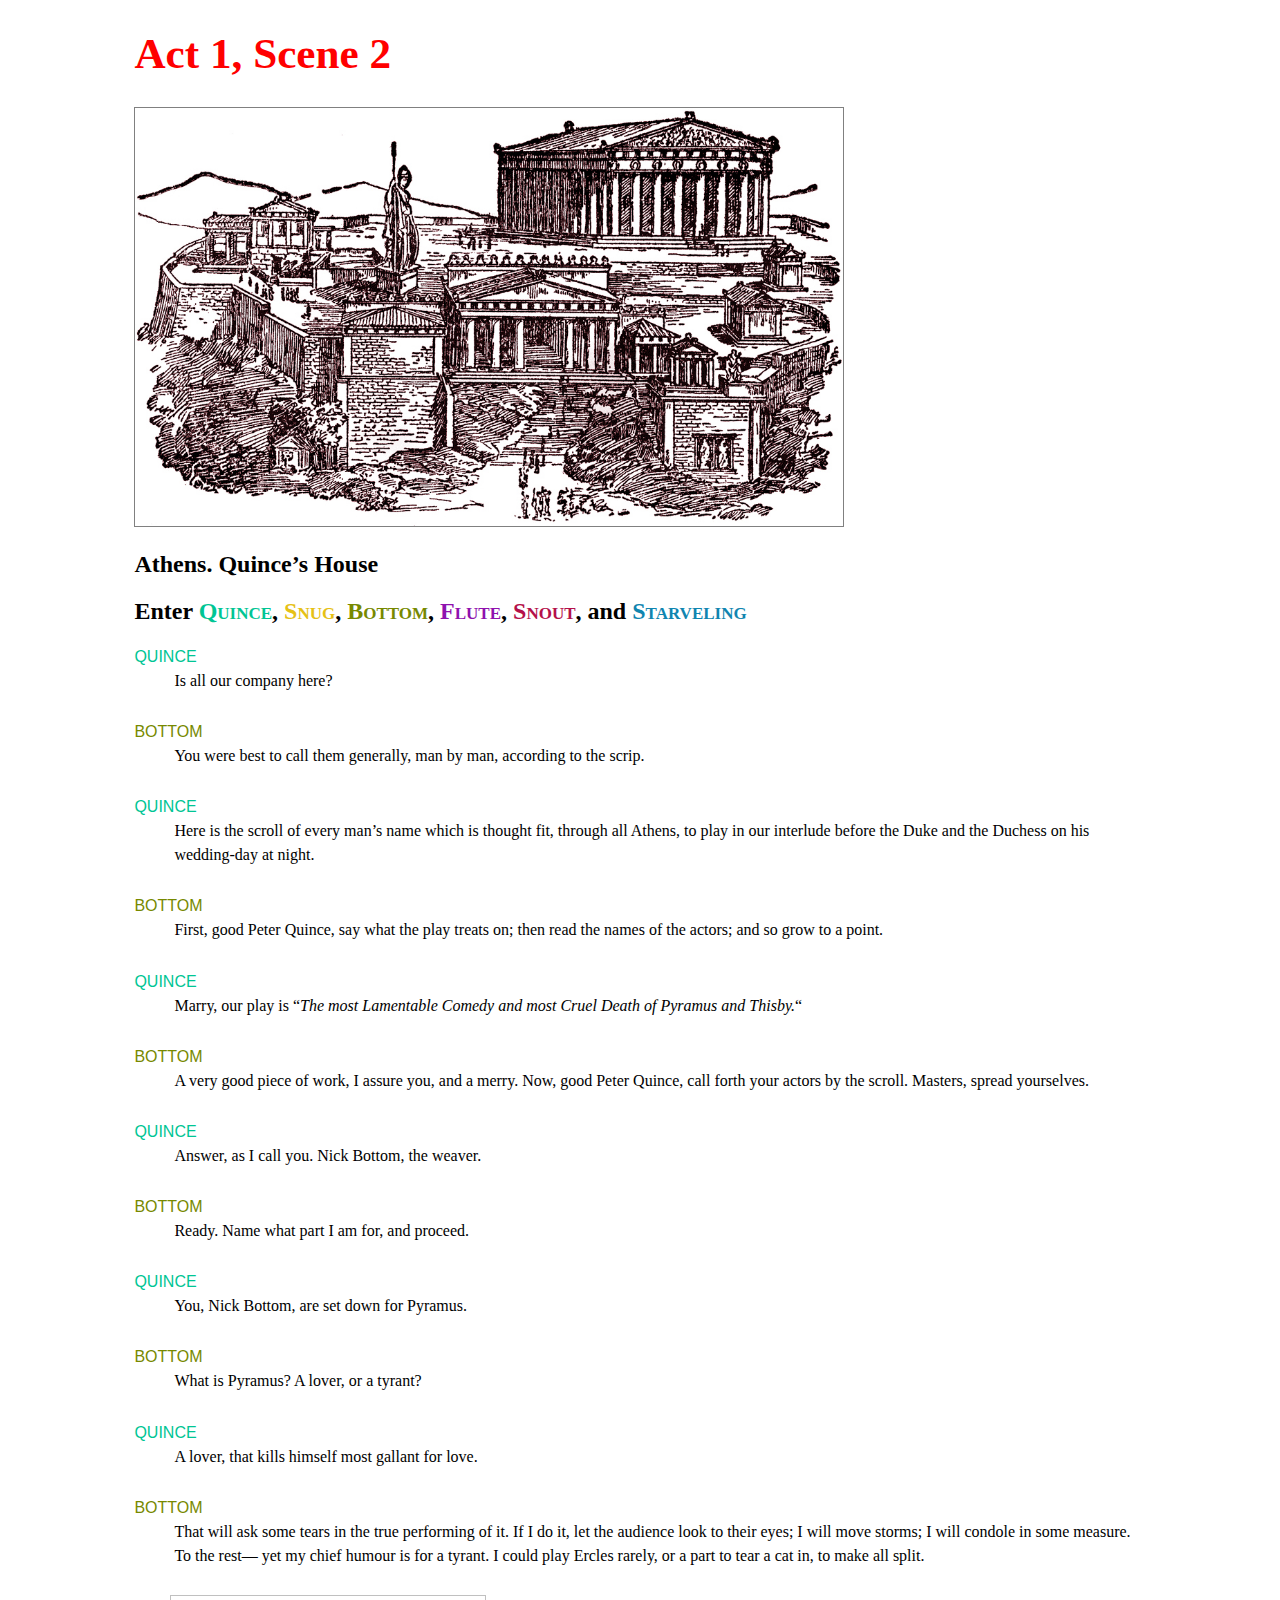
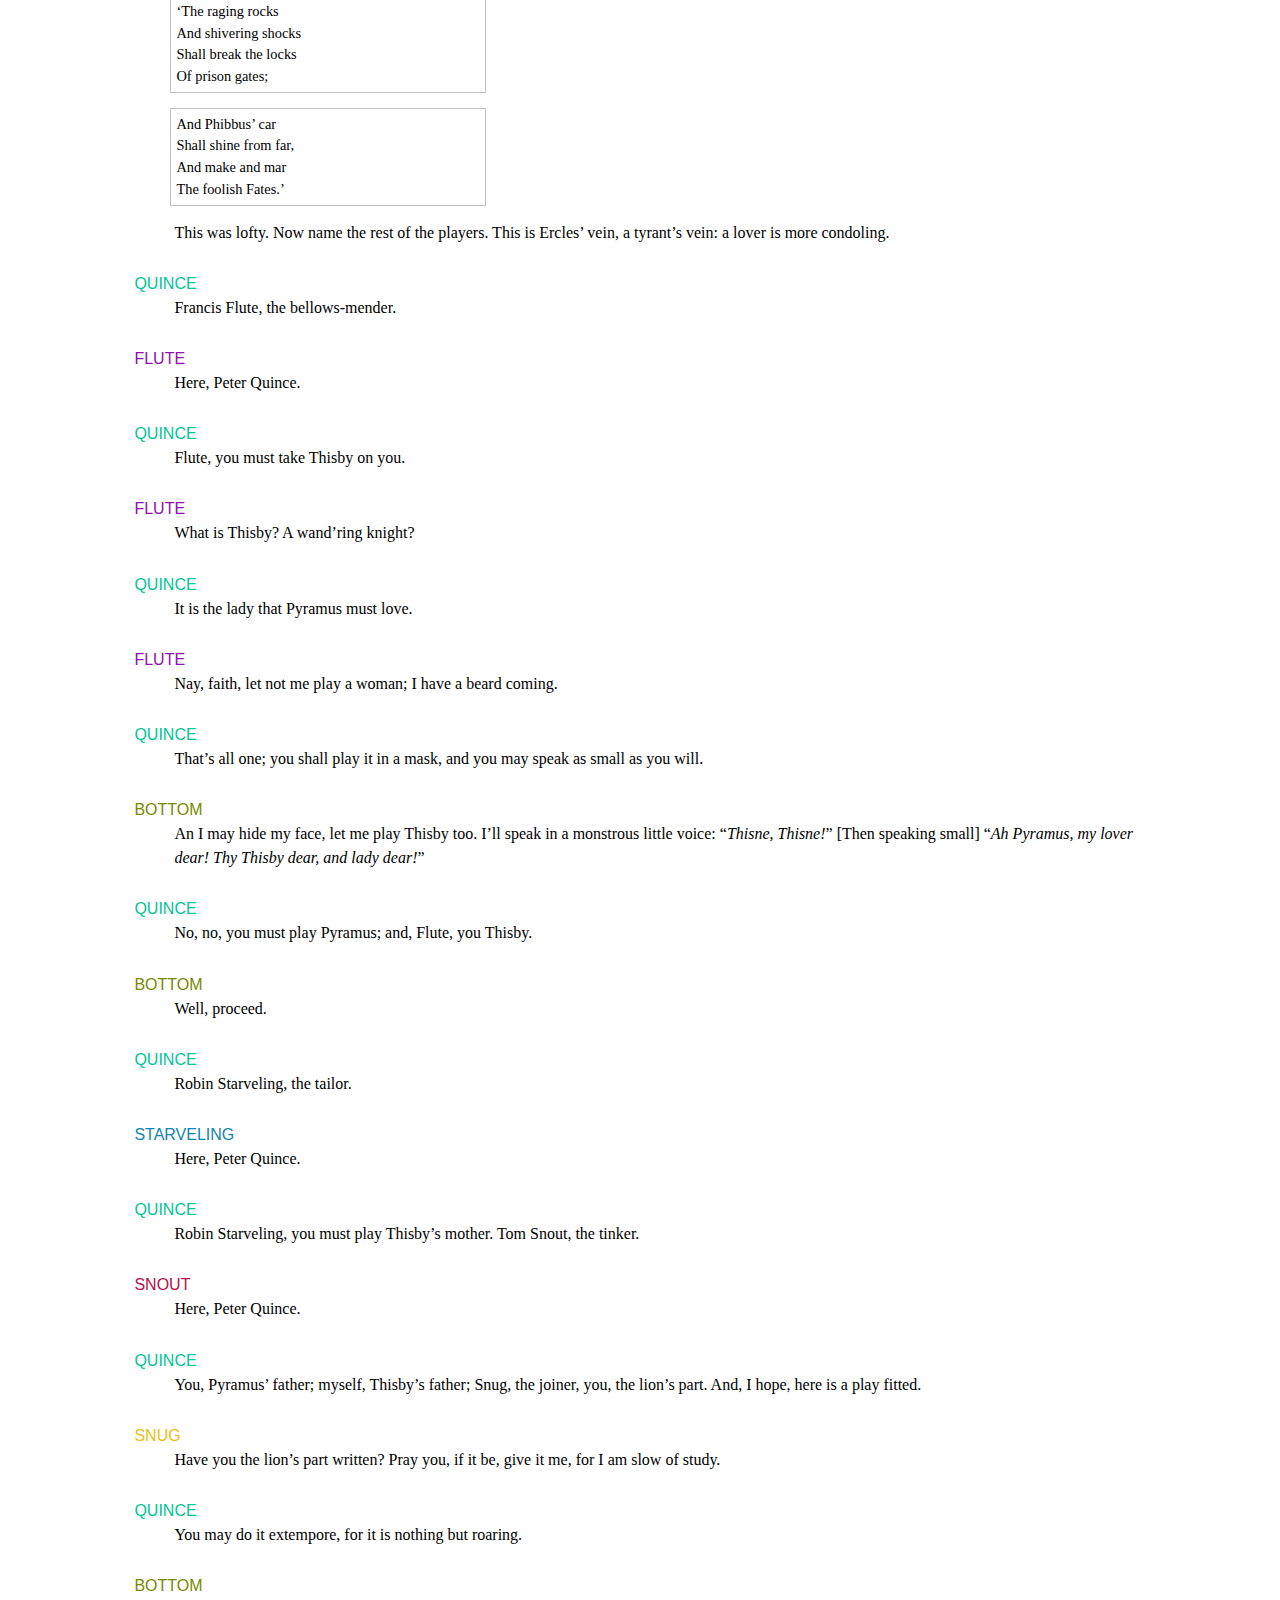
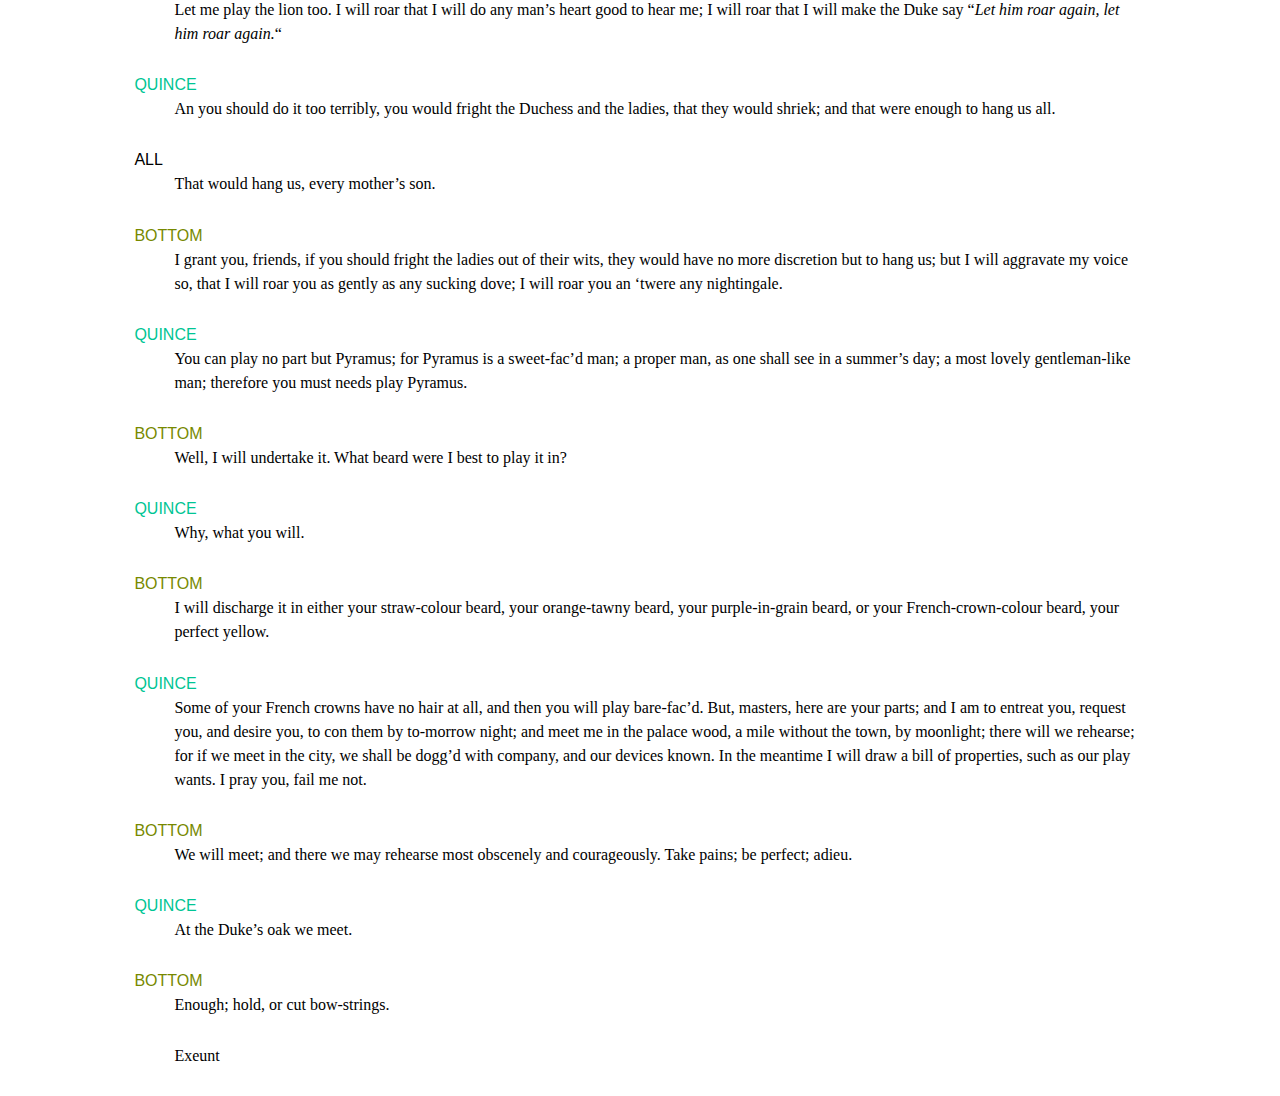
<file: sampleScene/sample_scene.html>
<!DOCTYPE html>
<html xmlns="http://www.w3.org/1999/xhtml">
<head>
	<meta charset="utf-8" />
	<title>Act1 Scene2 Midsummernight's Dream</title>
	<link rel="stylesheet" type="text/css" href="styles.css">
</head>
<body class="act1scene2">
<header>
<h1>Act 1, Scene 2</h1>
</header>
<section class="scene two">
<img src="images/athens.jpg" alt="Ancient Athens showing the Parthenon" />
<h2 class="location">Athens. Quince’s House</h2>
<h2 class="stagedirection">Enter <span class="charactername quince">Quince</span>, <span class="charactername snug">Snug</span>, <span class="charactername bottom">Bottom</span>, <span class="charactername flute">Flute</span>, <span class="charactername snout">Snout</span>, and <span class="charactername starveling">Starveling</span></h2>
<p class="character quince">Quince</p>
<p>Is all our company here?</p>
<p class="character bottom">Bottom</p>
<p>You were best to call them generally, man by man, according to the scrip.</p>
<p class="character quince">Quince</p>
<p>Here is the scroll of every man’s name which is thought fit, through all Athens, to play in our interlude before the Duke and the Duchess on his wedding-day at night.</p>
<p class="character bottom">Bottom</p>
<p>First, good Peter Quince, say what the play treats on; then read the names of the actors; and so grow to a point.</p>
<p class="character quince">Quince</p>
<p>Marry, our play is “<em>The most Lamentable Comedy and most Cruel Death of Pyramus and Thisby.</em>“</p>
<p class="character bottom">Bottom</p>
<p>A very good piece of work, I assure you, and a merry. Now, good Peter Quince, call forth your actors by the scroll. Masters, spread yourselves.</p>
<p class="character quince">Quince</p>
<p>Answer, as I call you. Nick Bottom, the weaver.</p>
<p class="character bottom">Bottom</p>
<p>Ready. Name what part I am for, and proceed.</p>
<p class="character quince">Quince</p>
<p>You, Nick Bottom, are set down for Pyramus.</p>
<p class="character bottom">Bottom</p>
<p>What is Pyramus? A lover, or a tyrant?</p>
<p class="character quince">Quince</p>
<p>A lover, that kills himself most gallant for love.</p>
<p class="character bottom">Bottom</p>
<p>That will ask some tears in the true performing of it. If I do it, let the audience look to their eyes; I will move storms; I will condole in some measure. To the rest— yet my chief humour is for a tyrant. I could play Ercles rarely, or a part to tear a cat in, to make all split.</p>
<p class="verse">‘The raging rocks<br/>
And shivering shocks<br/>
Shall break the locks<br/>
Of prison gates;</p>
<p class="verse">And Phibbus’ car<br/>
Shall shine from far,<br/>
And make and mar<br/>
The foolish Fates.’ </p>
<p>This was lofty. Now name the rest of the players. This is Ercles’ vein, a tyrant’s vein: a lover is more condoling.</p>
<p class="character quince">Quince</p>
<p>Francis Flute, the bellows-mender.</p>
<p class="character flute">Flute</p>
<p>Here, Peter Quince.</p>
<p class="character quince">Quince</p>
<p>Flute, you must take Thisby on you.</p>
<p class="character flute">Flute</p>
<p>What is Thisby? A wand’ring knight?</p>
<p class="character quince">Quince</p>
<p>It is the lady that Pyramus must love.</p>
<p class="character flute">Flute</p>
<p>Nay, faith, let not me play a woman; I have a beard coming.</p>
<p class="character quince">Quince</p>
<p>That’s all one; you shall play it in a mask, and you may speak as small as you will.</p>
<p class="character bottom">Bottom</p>
<p>An I may hide my face, let me play Thisby too. I’ll speak in a monstrous little voice: &#8220;<em>Thisne, Thisne!</em>&#8221; [Then speaking small] &#8220;<em>Ah Pyramus, my lover dear! Thy Thisby dear, and lady dear!</em>&#8221;</p>
<p class="character quince">Quince</p>
<p>No, no, you must play Pyramus; and, Flute, you Thisby.</p>
<p class="character bottom">Bottom</p>
<p>Well, proceed.</p>
<p class="character quince">Quince</p>
<p>Robin Starveling, the tailor.</p>
<p class="character starveling">Starveling</p>
<p>Here, Peter Quince.</p>
<p class="character quince">Quince</p>
<p>Robin Starveling, you must play Thisby’s mother. Tom Snout, the tinker.</p>
<p class="character snout">Snout</p>
<p>Here, Peter Quince.</p>
<p class="character quince">Quince</p>
<p>You, Pyramus’ father; myself, Thisby’s father; Snug, the joiner, you, the lion’s part. And, I hope, here is a play fitted.</p>
<p class="character snug">Snug</p>
<p>Have you the lion’s part written? Pray you, if it be, give it me, for I am slow of study.</p>
<p class="character quince">Quince</p>
<p>You may do it extempore, for it is nothing but roaring.</p>
<p class="character bottom">Bottom</p>
<p>Let me play the lion too. I will roar that I will do any man’s heart good to hear me; I will roar that I will make the Duke say “<em>Let him roar again, let him roar again.</em>“</p>
<p class="character quince">Quince</p>
<p>An you should do it too terribly, you would fright the Duchess and the ladies, that they would shriek; and that were enough to hang us all.</p>
<p class="character all">All</p>
<p>That would hang us, every mother’s son.</p>
<p class="character bottom">Bottom</p>
<p>I grant you, friends, if you should fright the ladies out of their wits, they would have no more discretion but to hang us; but I will aggravate my voice so, that I will roar you as gently as any sucking dove; I will roar you an ‘twere any nightingale.</p>
<p class="character quince">Quince</p>
<p>You can play no part but Pyramus; for Pyramus is a sweet-fac’d man; a proper man, as one shall see in a summer’s day; a most lovely gentleman-like man; therefore you must needs play Pyramus.</p>
<p class="character bottom">Bottom</p>
<p>Well, I will undertake it. What beard were I best to play it in?</p>
<p class="character quince">Quince</p>
<p>Why, what you will.</p>
<p class="character bottom">Bottom</p>
<p>I will discharge it in either your straw-colour beard, your orange-tawny beard, your purple-in-grain beard, or your French-crown-colour beard, your perfect yellow.</p>
<p class="character quince">Quince</p>
<p>Some of your French crowns have no hair at all, and then you will play bare-fac’d. But, masters, here are your parts; and I am to entreat you, request you, and desire you, to con them by to-morrow night; and meet me in the palace wood, a mile without the town, by moonlight; there will we rehearse; for if we meet in the city, we shall be dogg’d with company, and our devices known. In the meantime I will draw a bill of properties, such as our play wants. I pray you, fail me not.</p>
<p class="character bottom">Bottom</p>
<p>We will meet; and there we may rehearse most obscenely and courageously. Take pains; be perfect; adieu.</p>
<p class="character quince">Quince</p>
<p>At the Duke’s oak we meet.</p>
<p class="character bottom">Bottom</p>
<p>Enough; hold, or cut bow-strings.</p>
<p class="stagedirections">Exeunt</p>
</section>
</body>
</html>
</file>
<file: css/styles.css>
body {
  font-family: garamond, serif;
  font-size: 12px;
}

h1 {
display:none;
}

div {
padding: 30px 50px;
margin:10px auto;
  width: 75%;
    border:1px solid black;
      overflow:auto;
      text-align:justify;
    vertical-align: middle;
}

img {
display: block;
margin:12px auto;
width: 80%;

}


@media only screen and (min-width: 750px) {
  body {
font-size: 20px;
}

  img {
  display: block;
  width: 30%;
  margin: 12px 10px;
  float: right;

}
}
</file>
<file: css/playstyles.css>
body, div, dl, dt, dd, h1, h2, h3, h4, h5, h6, p, pre, code, blockquote {
}
body {
  font-family: garamond, serif;
  font-size: 0.8em;
  margin: 5px;
}
section.dramatis {
  width: 90%;
  margin: 60px auto;
  max-width: 750px;
  font-size: 120%;
}
section.play {
  width: 90%;
  margin: 12px auto;
  max-width: 750px;
  font-size: 120%;
}
div.sceneImage {
}
h1.act {
font-size: 1.5em;
text-align: center;
background-color: rgb(205, 23, 25);
color: white;
}

p.character {
font-size: 1.1em;
color: rgb(205, 23, 25);
}
p.charactername {
margin: 0 12px 0 12px;
color: rgb(205, 23, 25);
font-size: 1em;
}
h1.dramatishead {
  font-size: 1.5em;
  text-align: center;
  background-color: rgb(205, 23, 25);
  color: white;
}

h2.firstscene {
font-size: 1.1em;
text-align: center;
}
h2.location {
font-size: 1.2em;
font-weight: bold;
color: rgb(205, 23, 25);
text-align: center;
}
p.play_location {
  font-size: 1.1em;
  font-weight: bold;
  text-align: center;

}
p.prose {
margin: 0 12px 0 12px;
font-size: 1.1em;

}
h2.scene {
font-size: 1.1em;
text-align: center;
}

h1 a {
margin-top: -1.5rem;
padding-bottom: 3.2rem;
display:block;
color: white;
background-color: white;
}

h2 a {
margin-top: -2.4rem;
padding-bottom: 2.7rem;
display:block;
}

p.song {
text-align: center;
}
h2.stagedirection {
  font-size: 1.1em;
  font-weight: bold;

}
p.verseline {
margin: 0 12px 0 12px;
font-size: 1.1em;

}
span.character_role {
  color: black;
  font-style: italic;
}
span.stage_directions_inline {
  color: rgb(205, 23, 25);
  font-size: 0.9em;

  }


a {
  text-decoration: none;
}

nav {
    font-family: garamond, serif;
}

ul {
  background:rgb(205, 23, 25);
    list-style: none;
    margin: 0;
    padding-left: 0;
    position:fixed;
    top:0;
    left:0;
}

li {
    color: #fff;
  background: rgb(205, 23, 25);
    display: block;
    float: left;
    padding: 1rem;
    position: relative;
    text-decoration: none;
  transition-duration: 0.5s;
}

li a {
  color: #fff;
}

li:hover {
    background:rgb(205, 23, 25);
    cursor: pointer;
}

/* ul li ul {
    background:rgb(205, 23, 25);
    font-size: 0.9em;
    font-weight: lighter;
    visibility: hidden;
  opacity: 0;
  min-width: 3rem;
    position: absolute;
  transition: all 0.5s ease;
  margin-top: 2.9rem;
    left: 0;
  display: none;
} */

/* ul li:hover > ul,
ul li ul:hover {
  visibility: visible;
  opacity: 1;
  display: block;
}

ul li ul li {
    clear: both;
  width: 100%;
} */

p.playtitle {
  position:fixed;
  left:0;
  top:0;
  /* height:1rem; */
  padding: .6rem;
  color:white;
  font-family: verdana, sans-serif;
  font-size:.8em;
  z-index: 20;
  margin:0;
}
.playtitle a{
color: white;

}

a.menu {
  position:fixed;
  top:0;
  right:0;
  color:white;
  padding: .6rem;
  color:white;
  font-family: verdana, sans-serif;
  font-size:.8em;
  z-index: 20;
  margin:0;
}

a.menu:hover {
  color:red;
  cursor:pointer;
}



.contents {
  position: fixed;
  top:0;
  left:0;
  width:100%;
  background: rgb(205, 23, 25);
  font-family: verdana, sans-serif;
  font-size:.8em;
  height:2.4rem;
}

a {
  text-decoration: none;
}

ul {
    list-style: none;
    font-size: 1em;
    margin: 0;
    padding-left: 0;
    float:right;
    overflow: hidden;
    background:rgb(205, 23, 25);
    width:0;
    position:relative;
    top: 2rem;
max-width: 150px;
}

#navigation:target {
  width: 30%;
}

li {
    color: #fff;
    display: block;
    padding: .3rem .5rem;
    position: relative;
    text-decoration: none;
    min-width: 4rem;
    text-align: left;
}




li a {
  color: #fff;
}

li:hover a {
    cursor: pointer;
}



ul li ul {
  display:block;
  width:100%;
  padding:0;
  left: 0;
  font-size: .7em;
  /* display: none; */
  float:none;
  margin:0;
  position:static;

}

ul li ul li {
min-width:4rem;
}

ul li:hover > ul, ul li ul:hover {
  visibility: visible;
  opacity: 1;
  display: block;
}

img {
display: block;
margin:14px auto;
width: 50%;

}

img.portrait {
width:40%;
display:block;
margin:14px auto;

}

audio {
  width:100%;
}


/* now follows the media query that displays everyhing correctly on wider screens */

@media only screen and (min-width: 720px) {

h1.act, h1.dramatishead {
  font-size: 120%;
}

section.dramatis {
  width: 70%;
  font-size: 120%;
}
section.play {
  width: 70%;
  font-size: 120%;
}


ul {
  width:auto;
  float:right;
  overflow:visible;
  position:static;
  top:inherit;
  max-width: 100%;

}


li {
  display:inline-block;
  height:1.2rem;
  padding: .6rem .5rem;
  text-align: center;
}

a.menu {
  display:none;
}

ul li ul {
  background: rgb(120, 120, 120);
  visibility: hidden;
  opacity: 0;
  position: absolute;
  margin: .8rem 0;
  padding:0;
  left: 0;
  float:right;
}

li:hover {
    background: rgb(120, 120, 120);
    cursor: pointer;
}

ul li ul li:hover {
background: rgb(96, 99, 89);
}

li:hover a {
  color:white;
}

#navigation:target {
  width: auto;
}

p.prose, p.verseline {
margin: 0 12px 0 60px;
}

p.prose {
  margin-bottom: 12px;
}

}
</file>
<file: sampleScene/styles.css>
/*stylesheet for A Midsummer Night's dream*/
body {
font-family: Georgia, "Times New Roman", Times, serif;
}
section,header {
width:80%;
margin:5px auto;
border:0px solid red;
}

p {
font-size: 1em;
line-height: 1.5;
margin-left:2.5em;
margin-bottom: 1.7em;
margin-top: 0;
padding-left:0;
}

p.character {
font-family: "Lucida Grande", Lucida, Verdana, sans-serif;
margin-left:0;
margin-bottom: 0;
font-size:1em;
text-transform: uppercase;
border-left:none;
}

p.verse {
font-size:.9em;
margin-bottom:1em;
border:1px solid silver;
width:30%;
padding:5px;
}

h1 {
font-size: 2.7em;
color:red;
}

/* 	for inline character names */

span.charactername {
font-variant: small-caps;
}

/* character colors and borders*/

.quince {
color: #00c594;
}

.bottom {
color:#778900;
}

.flute {
color:#8f11ae;
}

.snout {
color:#b4104a;
}
.snug {
color:#e6c115;
}

.starveling {
color:#1085b0;
}

img {
width: 70%;
border:1px solid gray;
}
</file>
